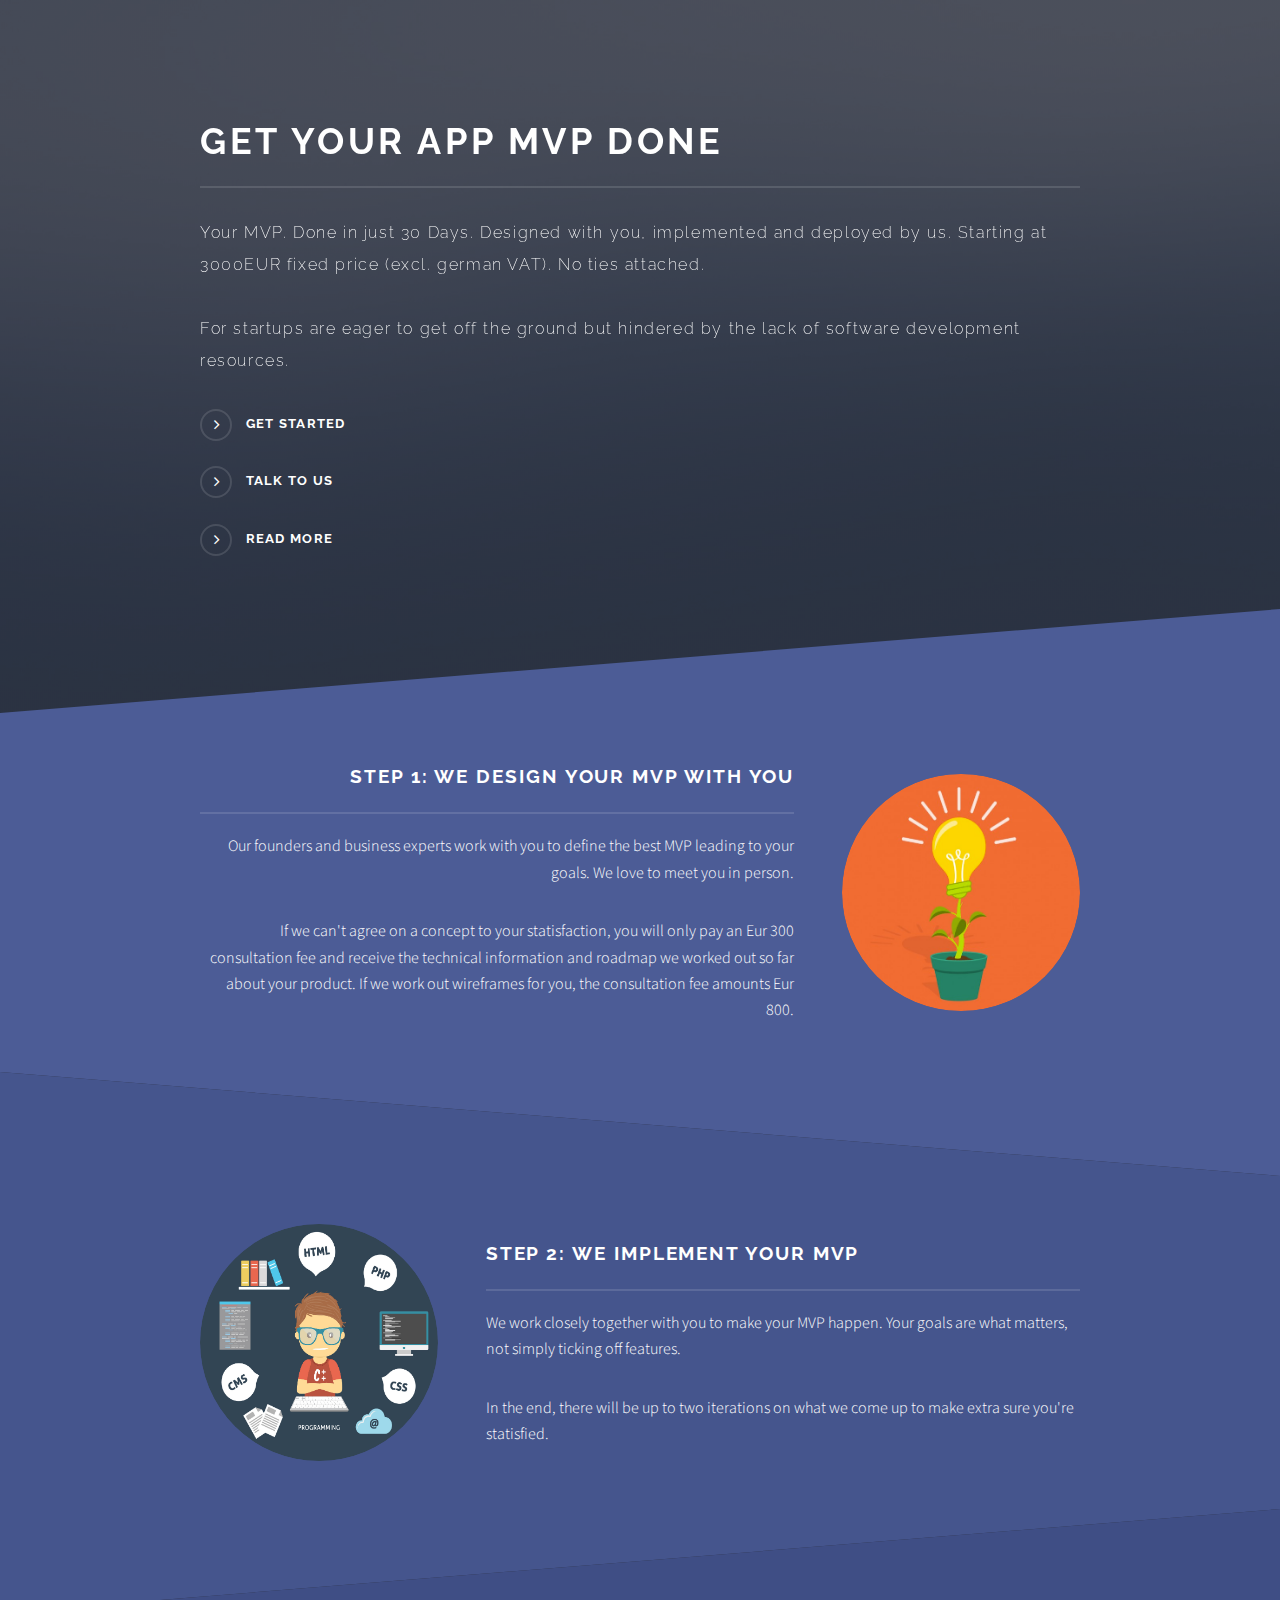
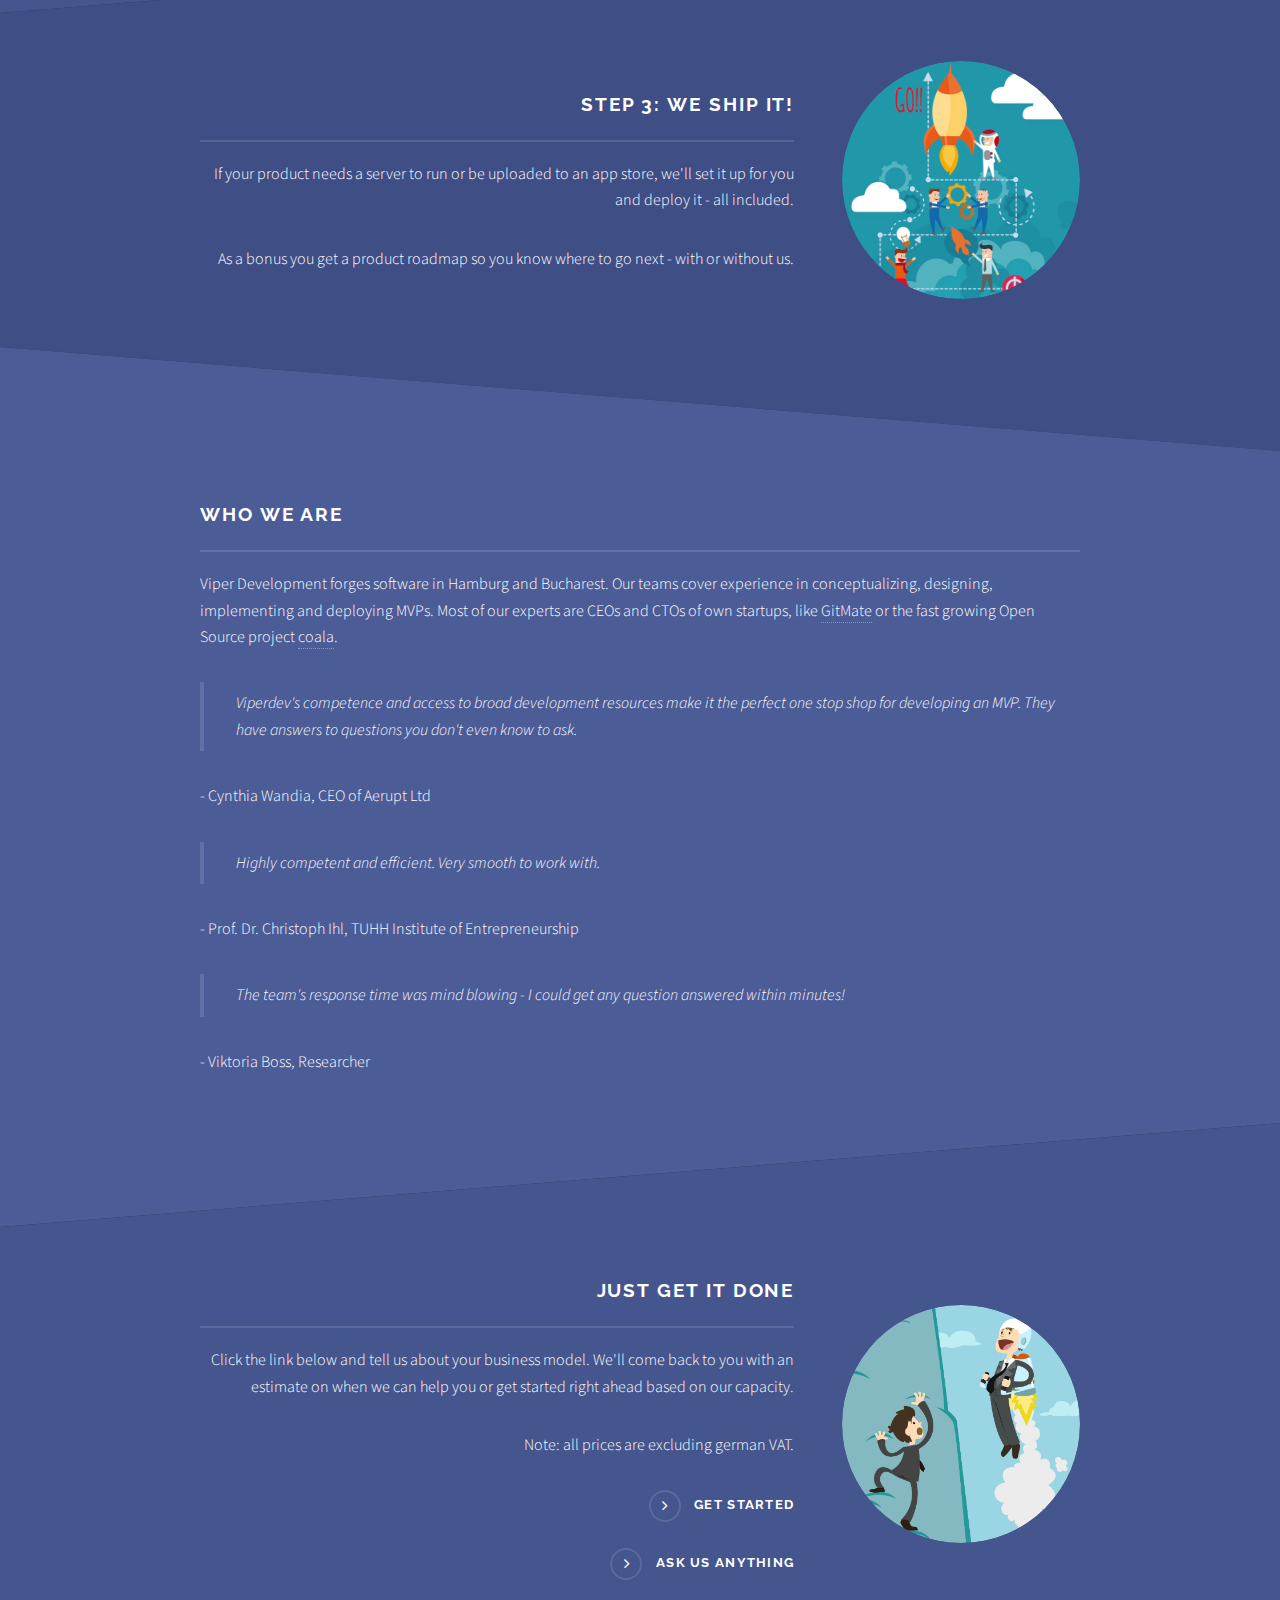
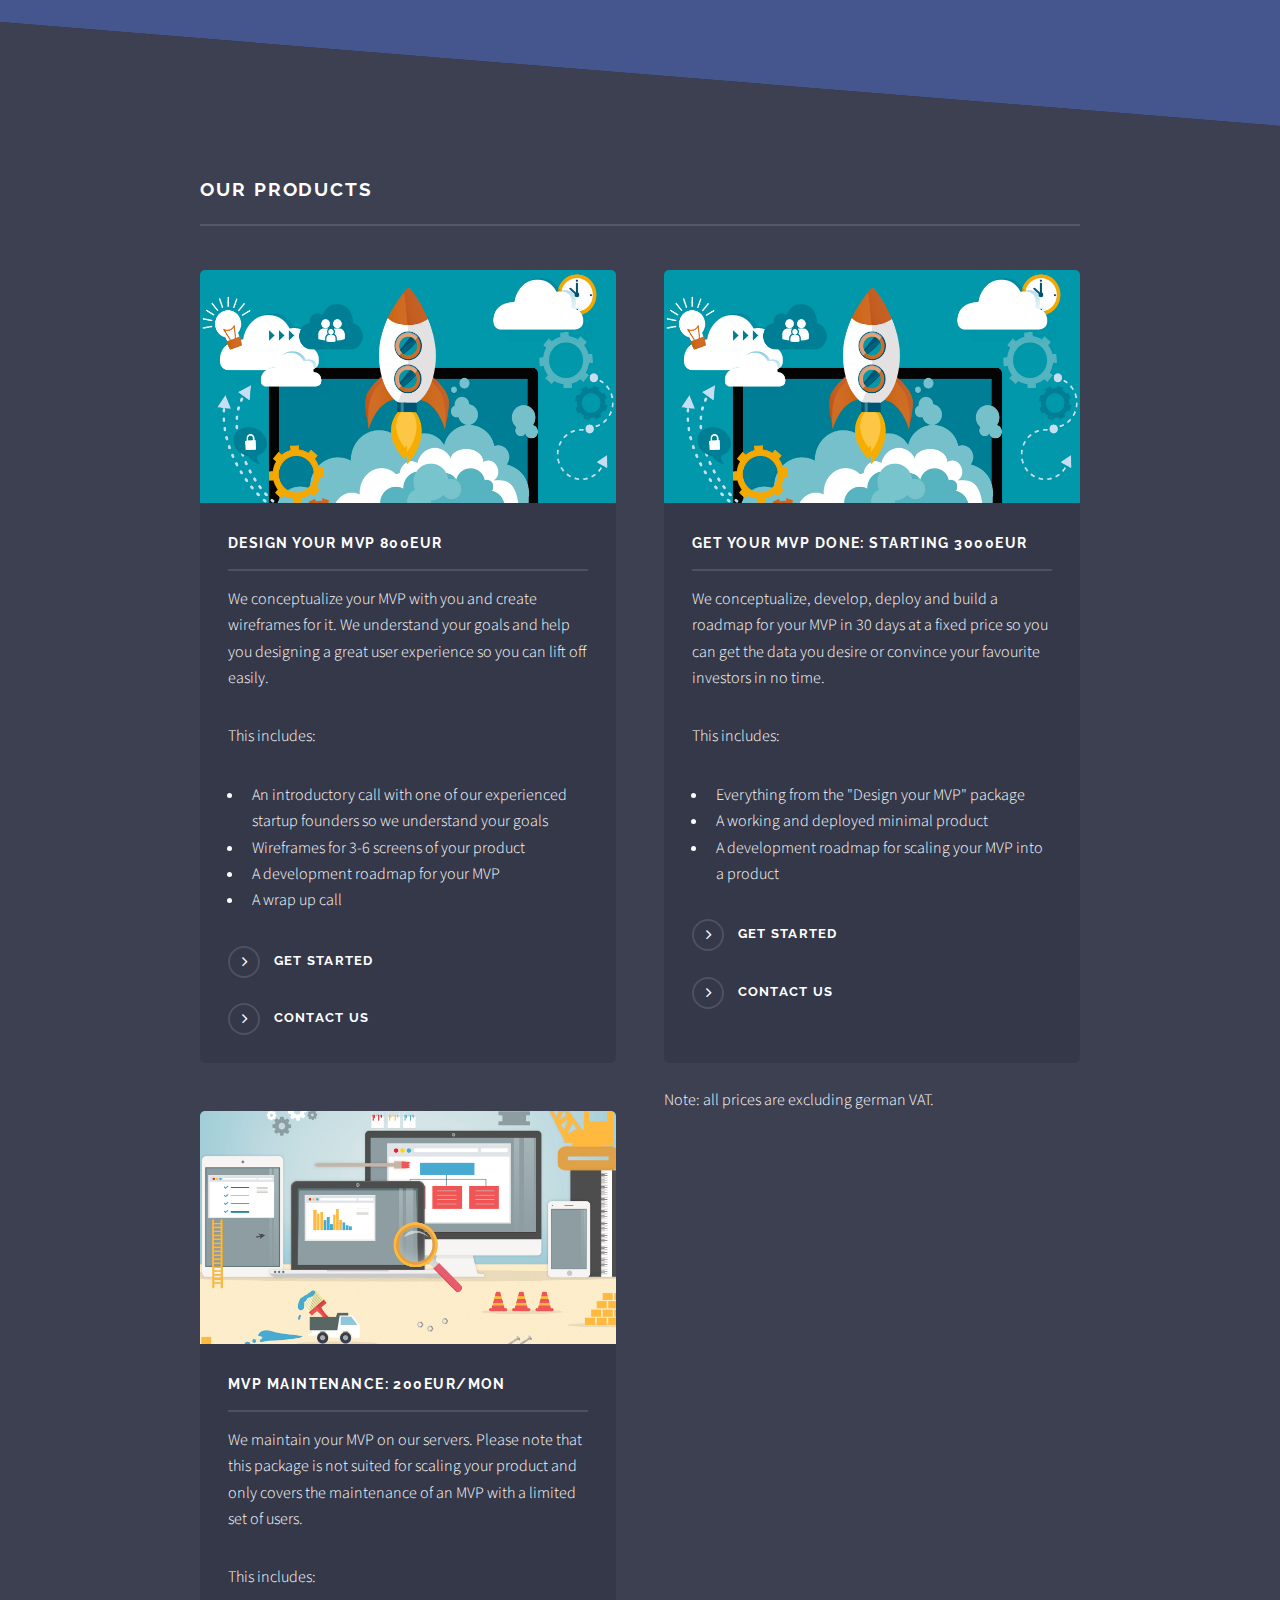
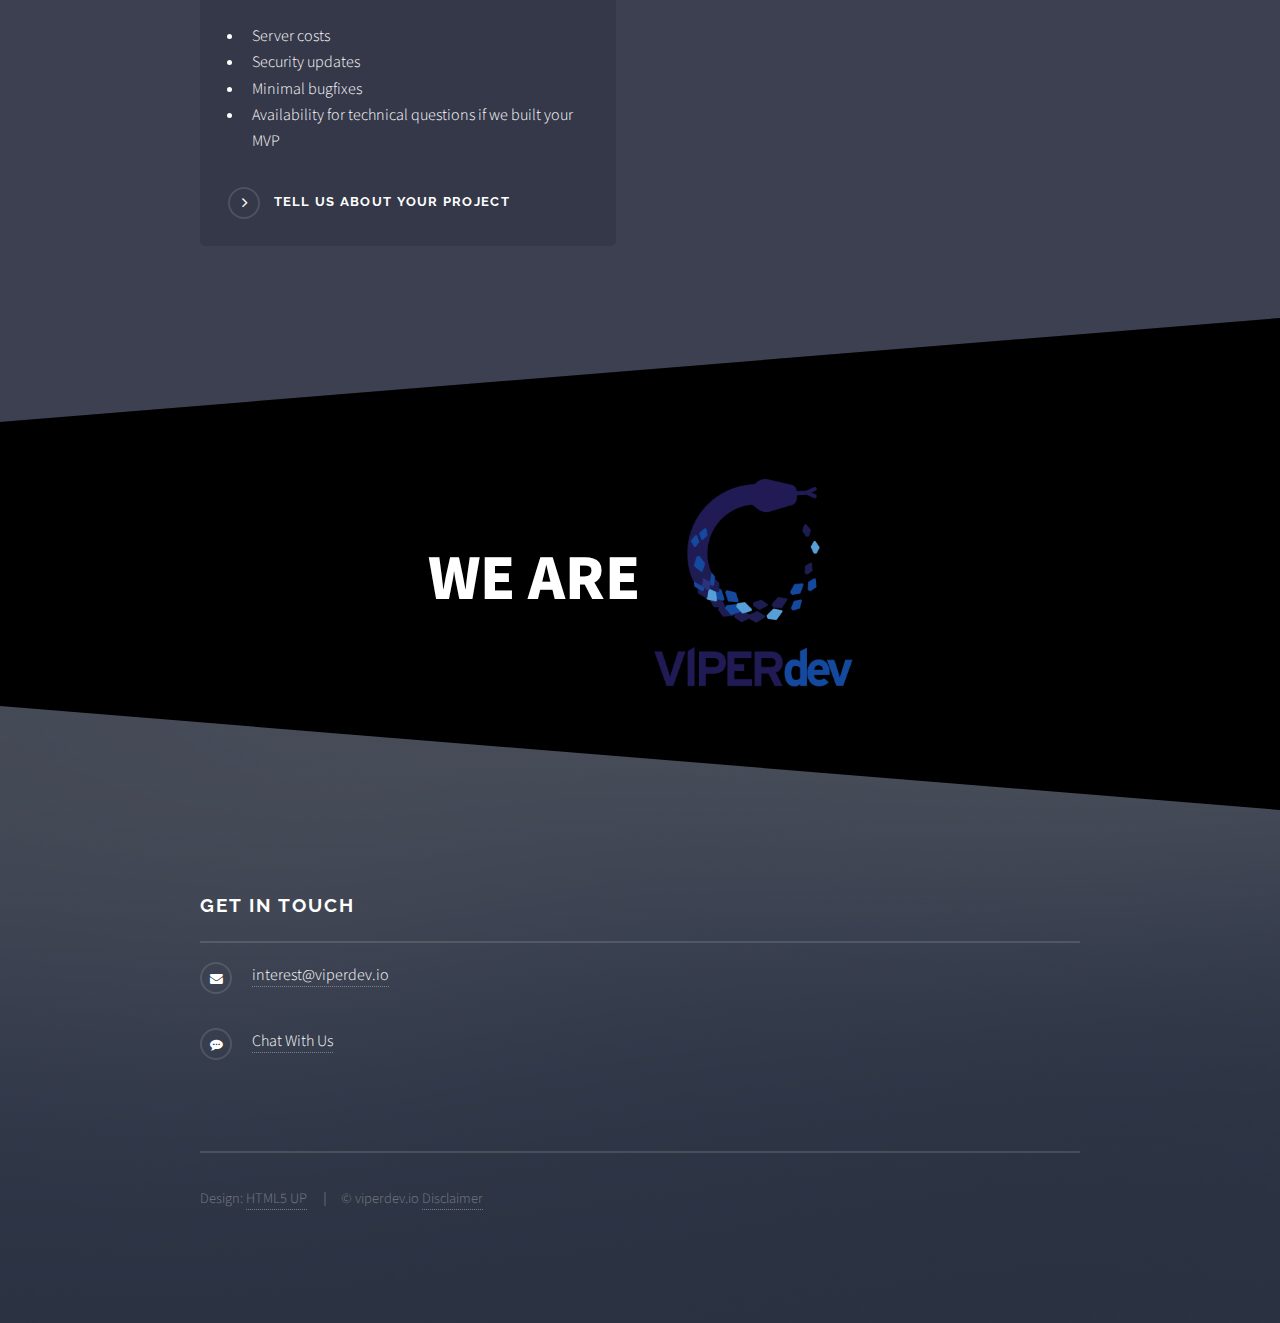
<file: index.html>
<!DOCTYPE HTML>
<!--
	Solid State by HTML5 UP
	html5up.net | @ajlkn
	Free for personal and commercial use under the CCA 3.0 license (html5up.net/license)
-->
<html>
	<head>
		<title>Get Your Software MVP Done</title>
		<meta charset="utf-8" />
		<meta name="viewport" content="width=device-width, initial-scale=1" />
		<!--[if lte IE 8]><script src="assets/js/ie/html5shiv.js"></script><![endif]-->
		<link rel="stylesheet" href="assets/css/main.css" />
		<link rel="shortcut icon" type="image/png" href="images/favicon.png">
		<!--[if lte IE 9]><link rel="stylesheet" href="assets/css/ie9.css" /><![endif]-->
		<!--[if lte IE 8]><link rel="stylesheet" href="assets/css/ie8.css" /><![endif]-->
	</head>
	<body>

		<!-- Page Wrapper -->
			<div id="page-wrapper">




				<!-- Banner -->
					<section id="banner">
						<div class="inner">
							<h2>Get Your App MVP Done</h2>
							<p>
								Your MVP.
								Done in just 30 Days.
								Designed with you, implemented and deployed by us.
								Starting at 3000EUR fixed price (excl. german VAT). No ties attached.
							</p>
							<p>
								For startups are eager to get off the ground but hindered
								by the lack of software development resources.
							</p>
							<a href="https://calendly.com/sils" class="special">Get Started</a>
							<a href="javascript:void(Tawk_API.toggle())" class="special">Talk to Us</a>
							<a href="#one" class="special scrollTo">Read More</a>
						</div>
					</section>

				<!-- Wrapper -->
					<section id="wrapper">

							<section id="one" class="wrapper spotlight style1">
								<div class="inner">
									<a href="#" class="image"><img src="images/pic01.jpg" alt="" /></a>
									<div class="content">
										<h2 class="major">Step 1: We Design Your MVP With You</h2>
										<p>
											Our founders and business experts work with you to define
											the best MVP leading to your goals. We love to meet you
											in person.
										</p>
										<p>
											If we can't agree on a concept to your statisfaction, you
											will only pay an Eur 300 consultation fee and receive the
											technical information and roadmap we worked out so far about
											your product.
											If we work out wireframes for you, the consultation fee
											amounts Eur 800.
										</p>
									</div>
								</div>
							</section>

							<section id="two" class="wrapper alt spotlight style2">
								<div class="inner">
									<a href="#" class="image"><img src="images/pic02.jpg" alt="" /></a>
									<div class="content">
										<h2 class="major">Step 2: We Implement Your MVP</h2>
										<p>
											We work closely together with you to make your MVP happen.
											Your goals are what matters, not simply ticking off features.
										</p>
										<p>
											In the end, there will be up to two iterations on what we
											come up to make extra sure you're statisfied.
										</p>
									</div>
								</div>
							</section>

							<section id="three" class="wrapper spotlight style3">
								<div class="inner">
									<a href="#" class="image"><img src="images/pic03.jpg" alt="" /></a>
									<div class="content">
										<h2 class="major">Step 3: We Ship It!</h2>
										<p>
											If your product needs a server to run or be uploaded to an
											app store, we'll set it up for you and deploy it - all
											included.
										</p>
										<p>
											As a bonus you get a product roadmap so you know where to
											go next - with or without us.
										</p>
									</div>
								</div>
							</section>

							<section id="four" class="wrapper alt spotlight style1">
								<div class="inner">
									<div class="content">
										<h2 class="major">Who We Are</h2>
										<p>
											Viper Development forges software in Hamburg and Bucharest.
											Our teams cover experience in conceptualizing, designing, implementing
											and deploying MVPs. Most of our experts are CEOs and CTOs
											of own startups, like <a href="https://app.gitmate.io/">GitMate</a>
											or the fast growing Open Source project <a href="https://coala.io/">coala</a>.
										</p>

										<blockquote>
											Viperdev's competence and access to broad development
											resources make it the perfect one stop shop for
											developing an MVP. They have answers to questions you
											don't even know to ask.
										</blockquote>
										<p>- Cynthia Wandia, CEO of Aerupt Ltd</p>

										<blockquote>
											Highly competent and efficient. Very smooth to work with.
										</blockquote>
										<p>- Prof. Dr. Christoph Ihl, TUHH Institute of Entrepreneurship</p>

										<blockquote>
											The team's response time was mind blowing - I could get any question answered within minutes!
										</blockquote>
										<p>- Viktoria Boss, Researcher</p>
									</div>
								</div>
							</section>

							<section id="five" class="wrapper spotlight style2">
								<div class="inner">
									<a href="#" class="image"><img src="images/business_1.jpg" alt="" /></a>
									<div class="content">
										<h2 class="major">Just Get it Done</h2>
										<p>
											Click the link below and tell us about your business model.
											We'll come back to you with an estimate on when we can help
											you or get started right ahead based on our capacity.
										</p>
										<p>
											Note: all prices are excluding german VAT.
										</p>
										<a href="https://calendly.com/sils" class="special">Get Started</a>
										<a href="javascript:void(Tawk_API.toggle())" class="special">Ask Us Anything</a>
									</div>
								</div>
							</section>

							<section id="six" class="wrapper alt style3">
								<div class="inner">
									<h2 class="major">Our Products</h2>
									<section class="features">
										<article>
											<a href="https://calendly.com/sils" class="image"><img src="images/pic05.jpg" alt="" /></a>
											<h3 class="major">Design Your MVP 800Eur</h3>
											<p>
												We conceptualize your MVP with you and create wireframes for it.
												We understand your goals and help you designing a great user experience
												so you can lift off easily.
											</p>
											<p>
												This includes:
												<ul>
													<li>An introductory call with one of our experienced startup founders so we understand your goals</li>
													<li>Wireframes for 3-6 screens of your product</li>
													<li>A development roadmap for your MVP</li>
													<li>A wrap up call</li>
												</ul>
											</p>
											<a href="https://calendly.com/sils" class="special">Get Started</a>
											<a href="mailto:interest@viperdev.io" class="special">Contact Us</a>
										</article>
										<article>
											<a href="https://calendly.com/sils" class="image"><img src="images/pic05.jpg" alt="" /></a>
											<h3 class="major">Get Your MVP Done: Starting 3000Eur</h3>
											<p>
												We conceptualize, develop, deploy and build a roadmap for
												your MVP in 30 days at a fixed price so you can get the data
												you desire or convince your favourite investors in no time.
											</p>
											<p>
												This includes:
												<ul>
													<li>Everything from the "Design your MVP" package</li>
													<li>A working and deployed minimal product</li>
													<li>A development roadmap for scaling your MVP into a product</li>
												</ul>
											</p>
											<a href="https://calendly.com/sils" class="special">Get Started</a>
											<a href="mailto:interest@viperdev.io" class="special">Contact Us</a>
										</article>
										<article>
											<a href="#" class="image"><img src="images/pic06.jpg" alt="" /></a>
											<h3 class="major">MVP Maintenance: 200Eur/Mon</h3>
											<p>
												We maintain your MVP on our servers. Please note that this
												package is not suited for scaling your product and
												only covers the maintenance of an MVP with a limited
												set of users.
											</p>
											<p>
												This includes:
												<ul>
													<li>Server costs</li>
													<li>Security updates</li>
													<li>Minimal bugfixes</li>
													<li>Availability for technical questions if we built your MVP</li>
												</ul>
											</p>
											<a href="mailto:interest@viperdev.io" class="special">Tell Us About Your Project</a>
										</article>
										<p>
											Note: all prices are excluding german VAT.
										</p>
									</section>
								</div>
							</section>


							<section id="seven" class="wrapper spotlight style7">
								<div class="inner">
									<div class="logo-div">
											<div class="text">WE ARE</div>
											<div class="mimage">
												<img class="logo-img" src="./images/logo.png">
											</div>
									</div>
								</div>
							</section>

					</section>



				<!-- Footer -->
					<section id="footer">
						<div class="inner">
							<h2 class="major">Get in touch</h2>
							<ul class="contact">
								<li class="fa-envelope"><a href="mailto:interest@viperdev.io">interest@viperdev.io</a></li>
								<li class="fa-commenting"><a href="javascript:void(Tawk_API.toggle())">Chat With Us</a></li>
							</ul>
							<ul class="copyright">
								<li>Design: <a href="http://html5up.net">HTML5 UP</a></li>
								<li>&copy; viperdev.io <a href="/disclaimer.html"> Disclaimer</a></li>
							</ul>

							<!-- Dropdown to manually select Languages -->
							<ul>
							<li class="dropdown-local"><div id="selectLanguageDropdown" class="localizationTool"></div></li>
							</ul>
						</div>
					</section>

			</div>

		<!-- Scripts -->
			<script src="assets/js/skel.min.js"></script>
			<script src="https://code.jquery.com/jquery-3.1.1.min.js"
  		integrity="sha256-hVVnYaiADRTO2PzUGmuLJr8BLUSjGIZsDYGmIJLv2b8="
  		crossorigin="anonymous"></script>
			<script type="text/javascript" src="assets/js/local.js"></script>
			<link rel="stylesheet" type="text/css" href="assets/css/local.css">
			<script type="text/javascript" src="assets/js/custom.js"></script>
			<script src="assets/js/jquery.scrollex.min.js"></script>
			<script src="assets/js/util.js"></script>
			<!--[if lte IE 8]><script src="assets/js/ie/respond.min.js"></script><![endif]-->
			<script src="assets/js/main.js"></script>
			<script type="text/javascript">
_linkedin_data_partner_id = "86956";
</script><script type="text/javascript">
(function(){var s = document.getElementsByTagName("script")[0];
var b = document.createElement("script");
b.type = "text/javascript";b.async = true;
b.src = "https://snap.licdn.com/li.lms-analytics/insight.min.js";
s.parentNode.insertBefore(b, s);})();
</script>
<script type="text/javascript">
    window.smartlook||(function(d) {
    var o=smartlook=function(){ o.api.push(arguments)},h=d.getElementsByTagName('head')[0];
    var c=d.createElement('script');o.api=new Array();c.async=true;c.type='text/javascript';
    c.charset='utf-8';c.src='https://rec.smartlook.com/recorder.js';h.appendChild(c);
    })(document);
    smartlook('init', '471140b6cda2ea5845fec60352a6af55dc5a91ee');
</script>
<noscript>
<img height="1" width="1" style="display:none;" alt="" src="https://dc.ads.linkedin.com/collect/?pid=86956&fmt=gif" />
</noscript>

	</body>
</html>
</file>
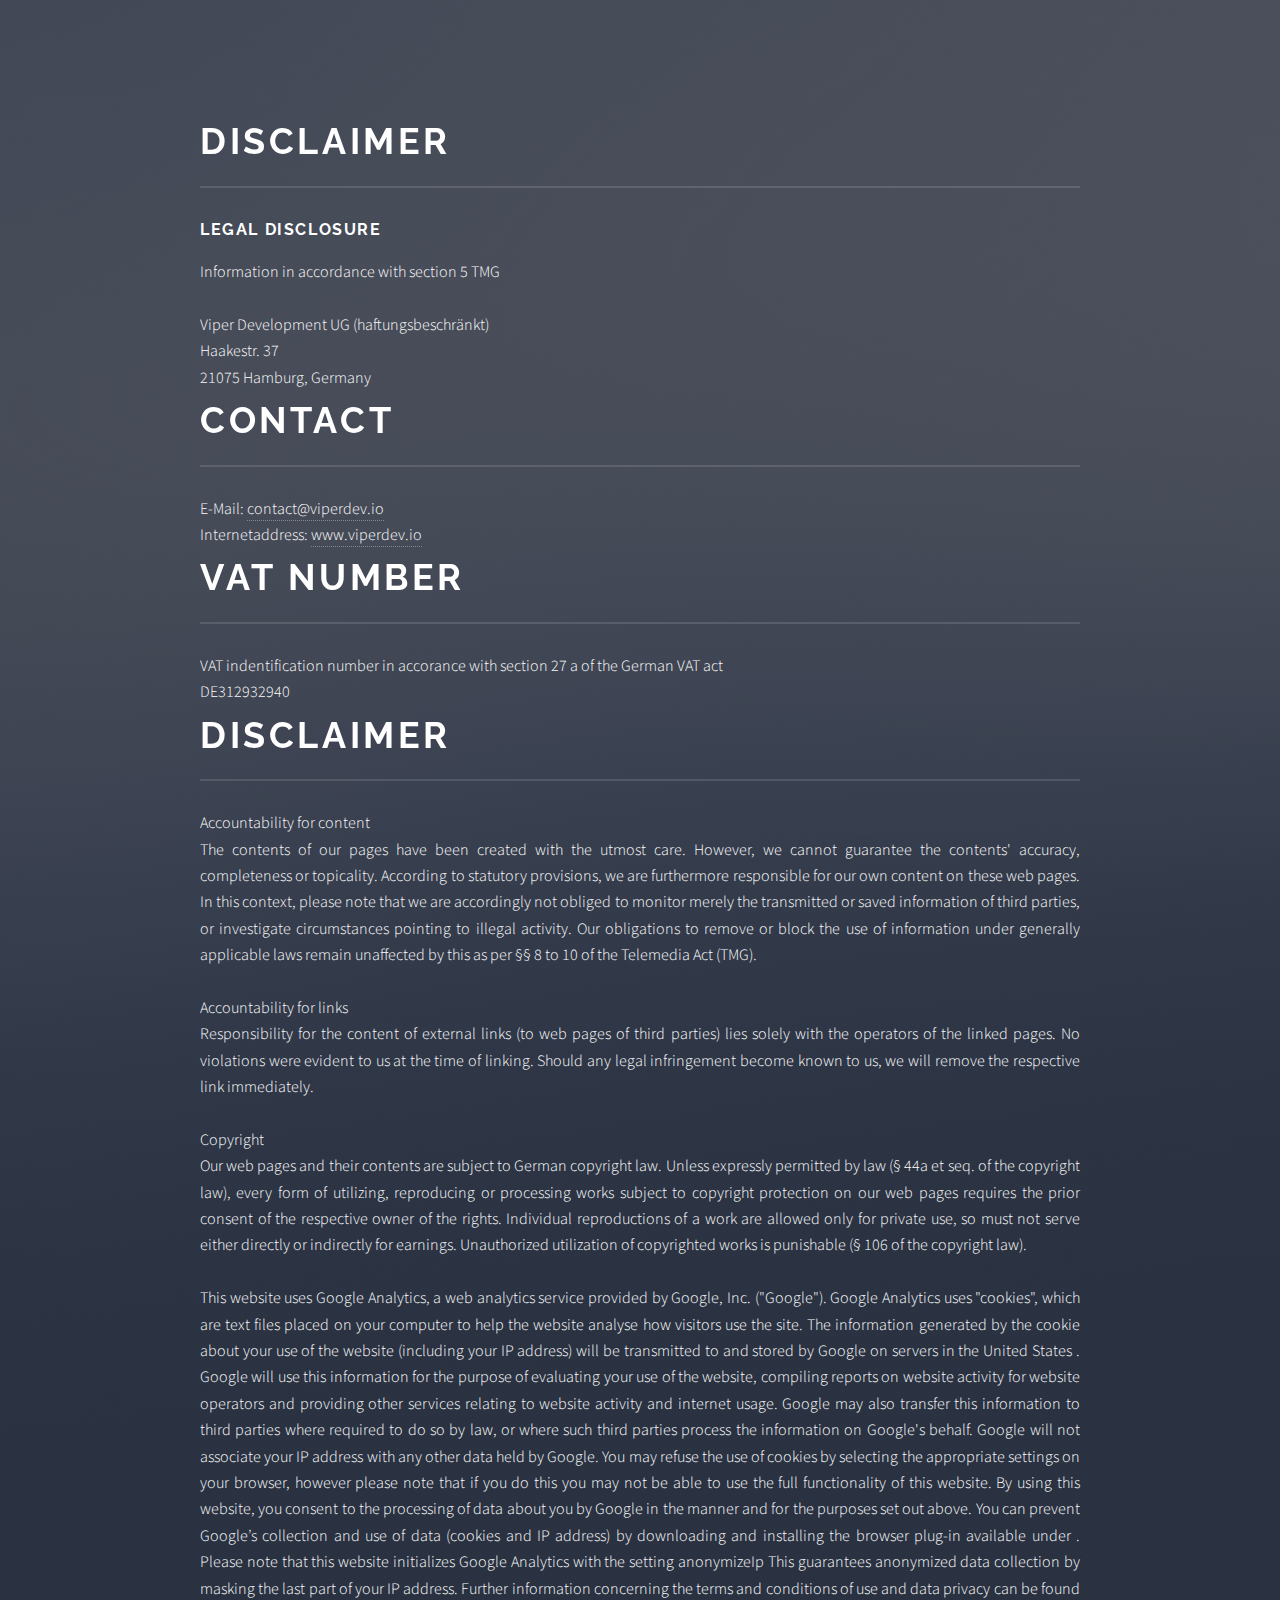
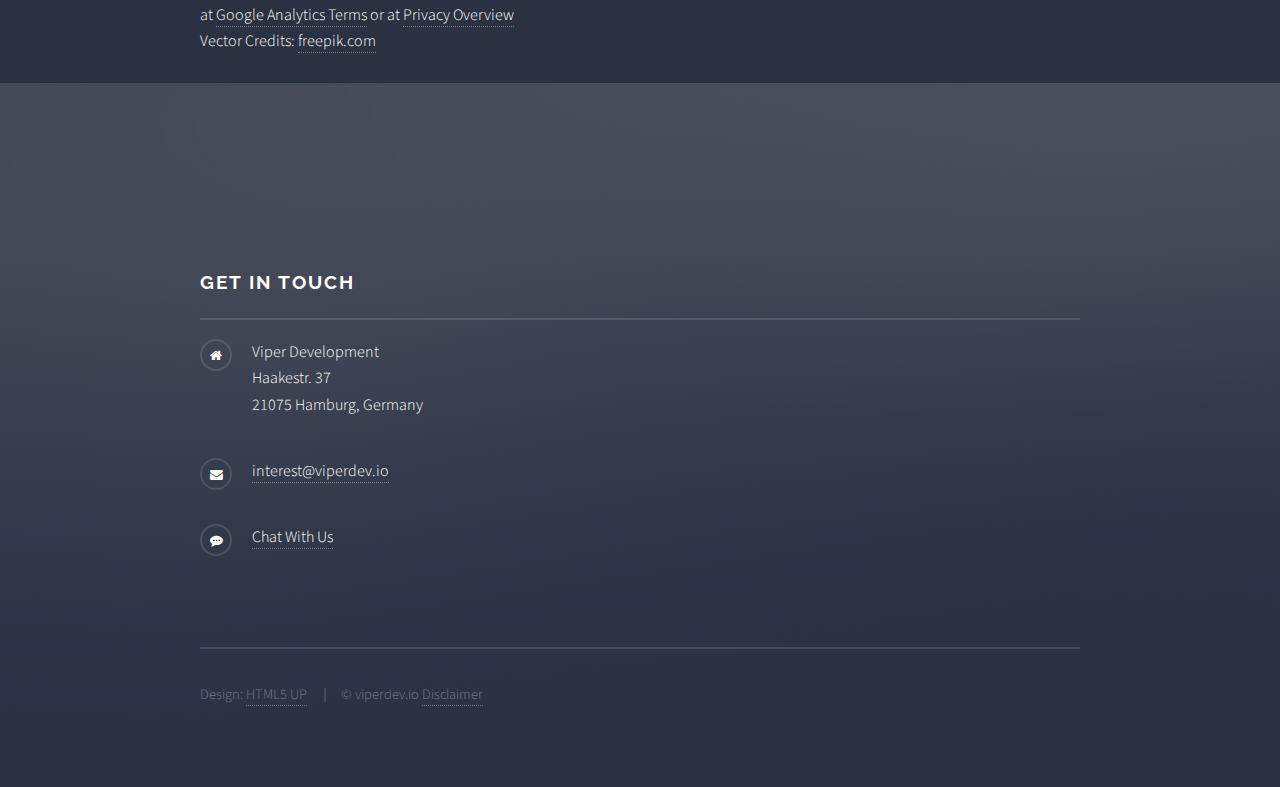
<file: disclaimer.html>
<!DOCTYPE HTML>
<!--
	Solid State by HTML5 UP
	html5up.net | @ajlkn
	Free for personal and commercial use under the CCA 3.0 license (html5up.net/license)
-->
<html>
	<head>
		<title>Get Your Software MVP Done</title>
		<meta charset="utf-8" />
		<meta name="viewport" content="width=device-width, initial-scale=1" />
		<!--[if lte IE 8]><script src="assets/js/ie/html5shiv.js"></script><![endif]-->
		<link rel="stylesheet" href="assets/css/main.css" />
		<link rel="shortcut icon" type="image/png" href="images/favicon.png">
		<!--[if lte IE 9]><link rel="stylesheet" href="assets/css/ie9.css" /><![endif]-->
		<!--[if lte IE 8]><link rel="stylesheet" href="assets/css/ie8.css" /><![endif]-->
	</head>
	<body>

		<!-- Page Wrapper -->
			<div id="page-wrapper">

				<!-- Banner -->
					<section id="banner">
						<div class="inner">
							<h2>DISCLAIMER</h2>

						<h1>Legal Disclosure</h1>

						Information in accordance with section 5 TMG<br/><br/>

						Viper Development UG (haftungsbeschränkt)<br />
						Haakestr. 37<br />
						21075 Hamburg, Germany<br />

						<h2>Contact</h2>
						E-Mail: <a href="mailto:contact@viperdev.io">contact@viperdev.io</a><br/>
						Internetaddress: <a href="http://www.viperdev.io" target="_blank">www.viperdev.io</a><br/>

						<h2>VAT number</h2>

						VAT indentification number in accorance with section 27 a of the German VAT act<br/>
						DE312932940<br/>

						<div style="text-align: justify;">
						<h2>Disclaimer</h2>

						Accountability for content<br/>
						The contents of our pages have been created with the utmost care. However, we cannot guarantee the contents' accuracy, completeness or topicality. According to statutory provisions, we are furthermore responsible for our own content on these web pages. In this context, please note that we are accordingly not obliged to monitor merely the transmitted or saved information of third parties, or investigate circumstances pointing to illegal activity. Our obligations to remove or block the use of information under generally applicable laws remain unaffected by this as per §§ 8 to 10 of the Telemedia Act (TMG).<br/><br/>

						Accountability for links<br/>
						Responsibility for the content of external links (to web pages of third parties) lies solely with the operators of the linked pages. No violations were evident to us at the time of linking. Should any legal infringement become known to us, we will remove the respective link immediately.<br/><br/>
						Copyright<br/>
						Our web pages and their contents are subject to German copyright law. Unless expressly permitted by law (§ 44a et seq. of the copyright law), every form of utilizing, reproducing or processing works subject to copyright protection on our web pages requires the prior consent of the respective owner of the rights. Individual reproductions of a work are allowed only for private use, so must not serve either directly or indirectly for earnings. Unauthorized utilization of copyrighted works is punishable (§ 106 of the copyright law).<br/><br/>

						This website uses Google Analytics, a web analytics service provided by Google, Inc. ("Google"). Google Analytics uses "cookies", which are text files placed on your computer to help the website analyse how visitors use the site. The information generated by the cookie about your use of the website (including your IP address) will be transmitted to and stored by Google on servers in the United States . Google will use this information for the purpose of evaluating your use of the website, compiling reports on website activity for website operators and providing other services relating to website activity and internet usage. Google may also transfer this information to third parties where required to do so by law, or where such third parties process the information on Google's behalf. Google will not associate your IP address with any other data held by Google. You may refuse the use of cookies by selecting the appropriate settings on your browser, however please note that if you do this you may not be able to use the full functionality of this website. By using this website, you consent to the processing of data about you by Google in the manner and for the purposes set out above.

						You can prevent Google’s collection and use of data (cookies and IP address) by downloading and installing the browser plug-in available under <https://tools.google.com/dlpage/gaoptout?hl=en>.

						Please note that this website initializes Google Analytics with the setting

						anonymizeIp
						This guarantees anonymized data collection by masking the last part of your IP address.
						Further information concerning the terms and conditions of use and data privacy can be found at <a href="http://www.google.com/analytics/terms/gb.html">Google Analytics Terms</a> or at <a href="http://www.google.com/intl/en_uk/analytics/privacyoverview.html">Privacy Overview</a>
						<br>
						Vector Credits: <a href="http://www.freepik.com">freepik.com</a>

						</div>
					</section>


				<!-- Footer -->
					<section id="footer">
						<div class="inner">
							<h2 class="major">Get in touch</h2>
							<ul class="contact">
								<li class="fa-home">
									Viper Development<br />
									Haakestr. 37<br />
									21075 Hamburg, Germany
								</li>
								<li class="fa-envelope"><a href="mailto:interest@viperdev.io">interest@viperdev.io</a></li>
								<li class="fa-commenting"><a href="javascript:void(Tawk_API.toggle())">Chat With Us</a></li>
							</ul>
							<ul class="copyright">
								<li>Design: <a href="http://html5up.net">HTML5 UP</a></li>
								<li>&copy; viperdev.io <a href="/disclaimer.html"> Disclaimer</a></li>
							</ul>
						</div>
					</section>

			</div>

		<!-- Scripts -->
			<script src="assets/js/skel.min.js"></script>
			<script src="assets/js/jquery.min.js"></script>
			<script src="assets/js/jquery.scrollex.min.js"></script>
			<script src="assets/js/util.js"></script>
			<!--[if lte IE 8]><script src="assets/js/ie/respond.min.js"></script><![endif]-->
			<script src="assets/js/main.js"></script>

	</body>
</html>
</file>
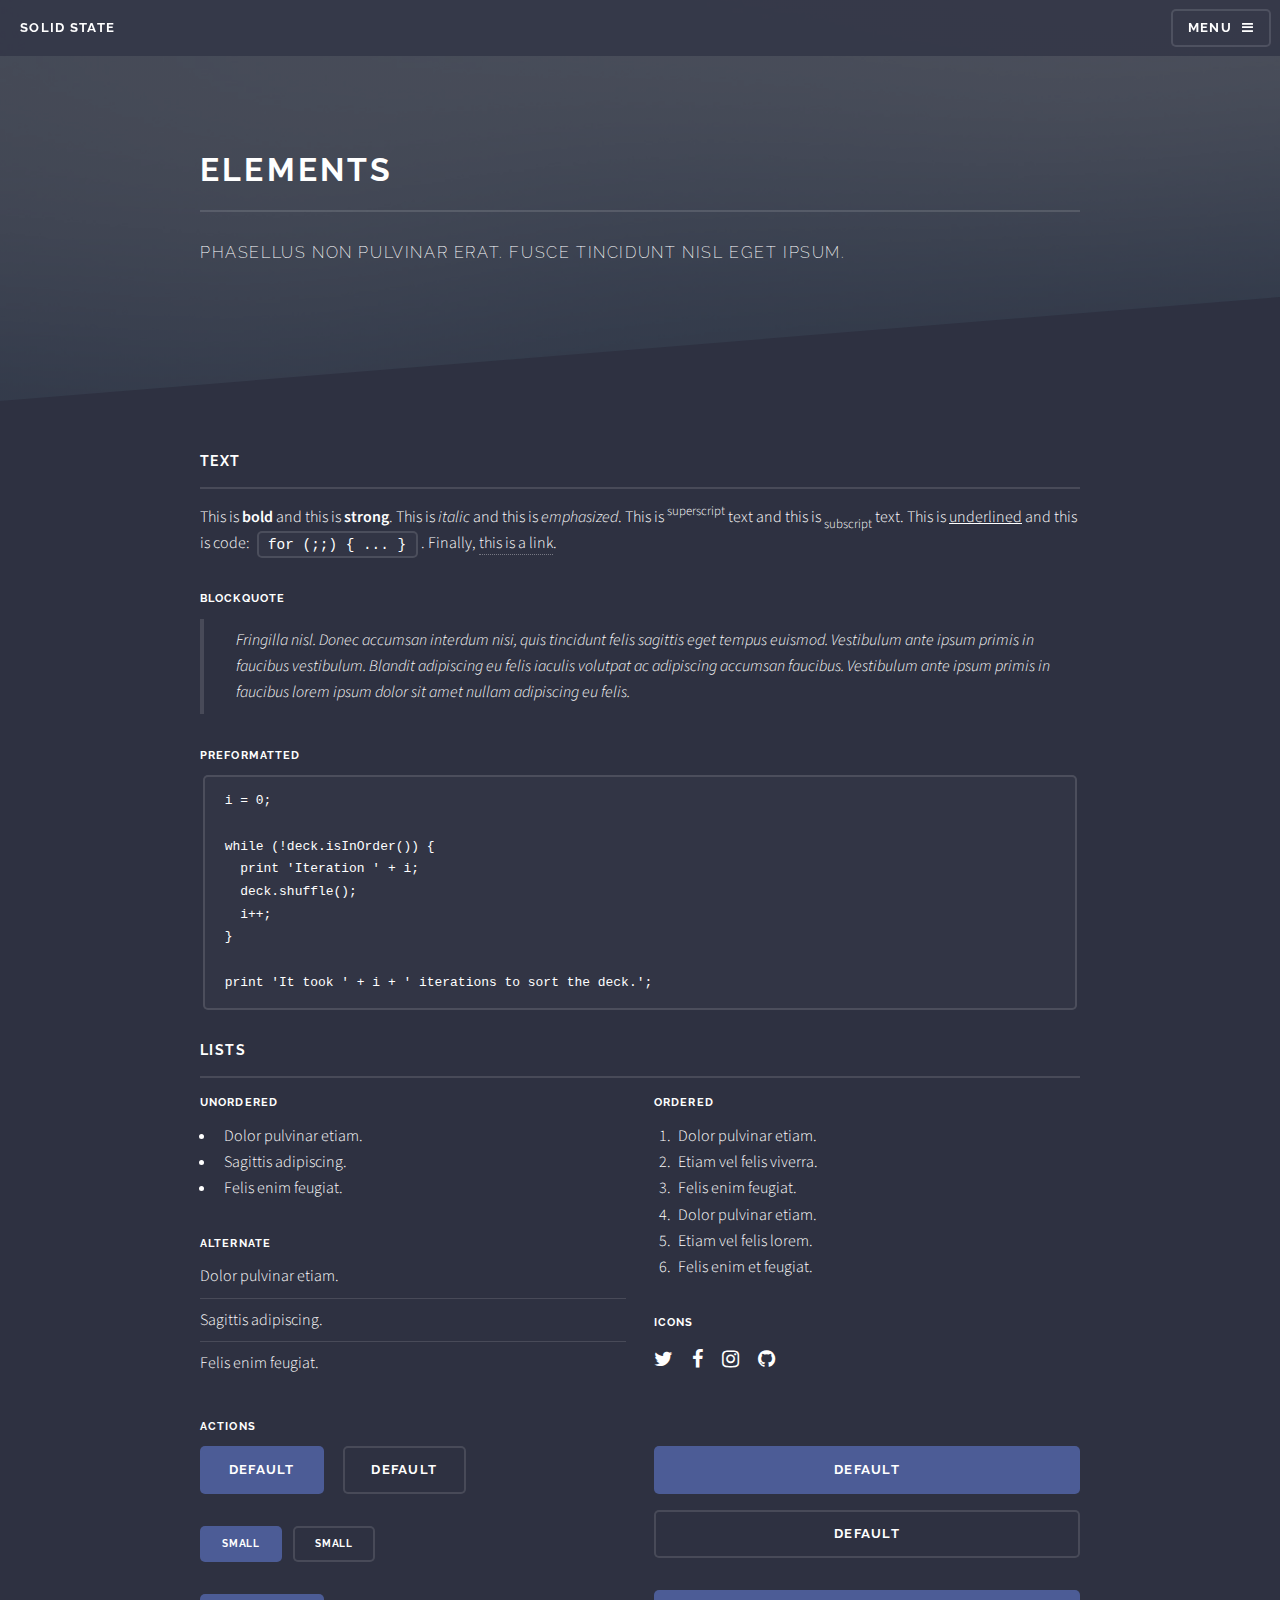
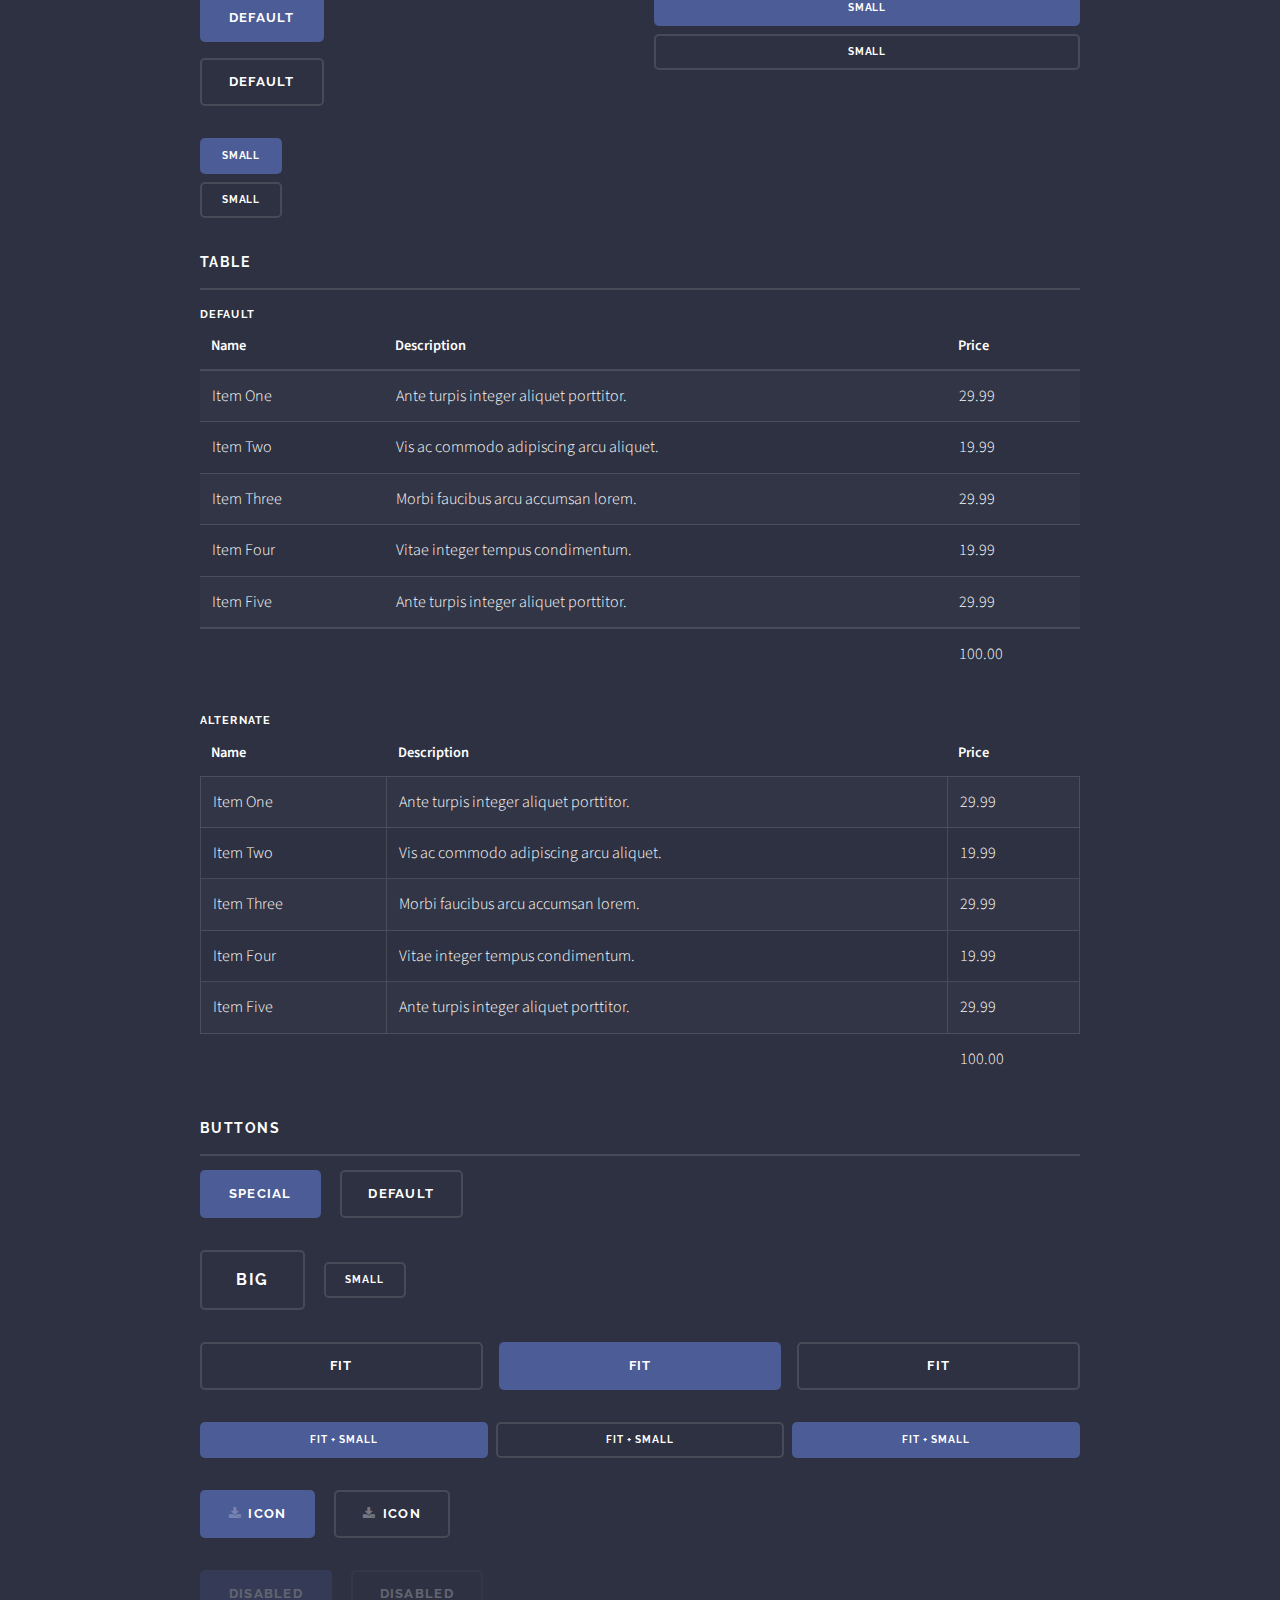
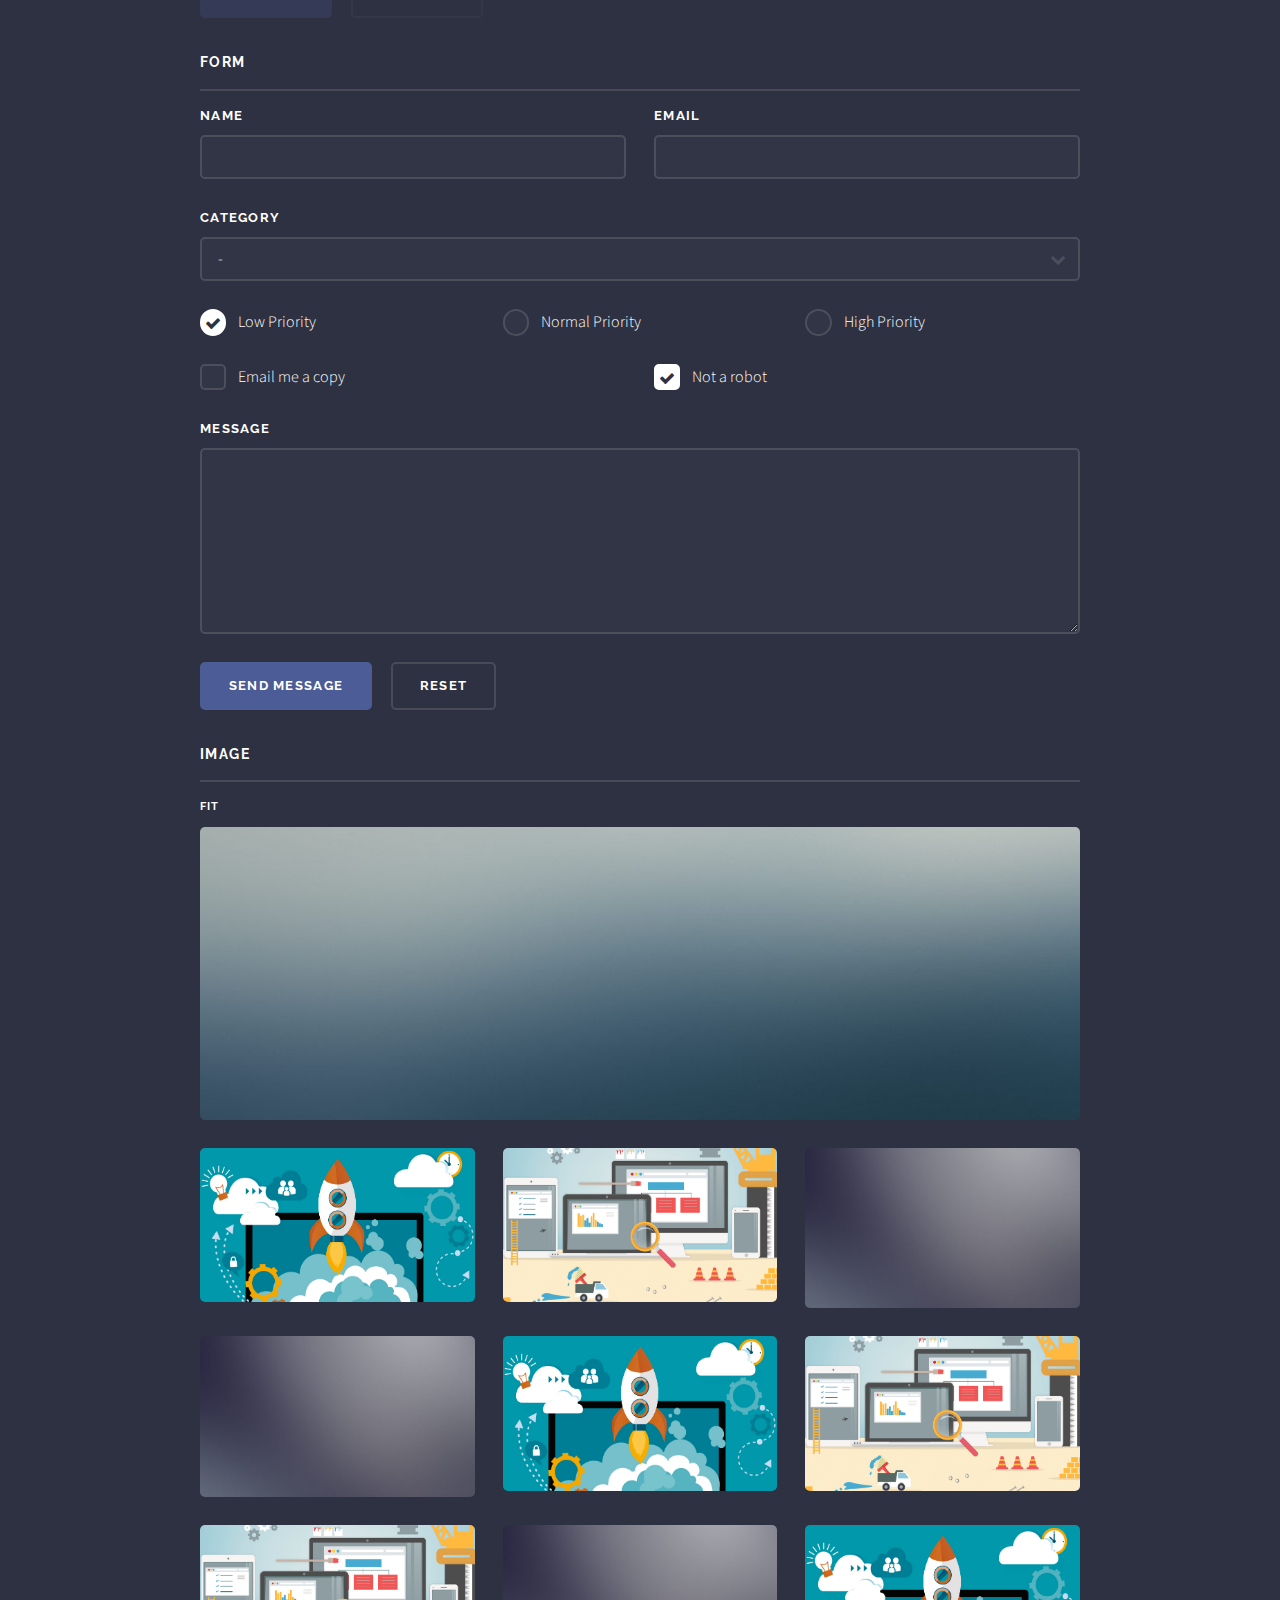
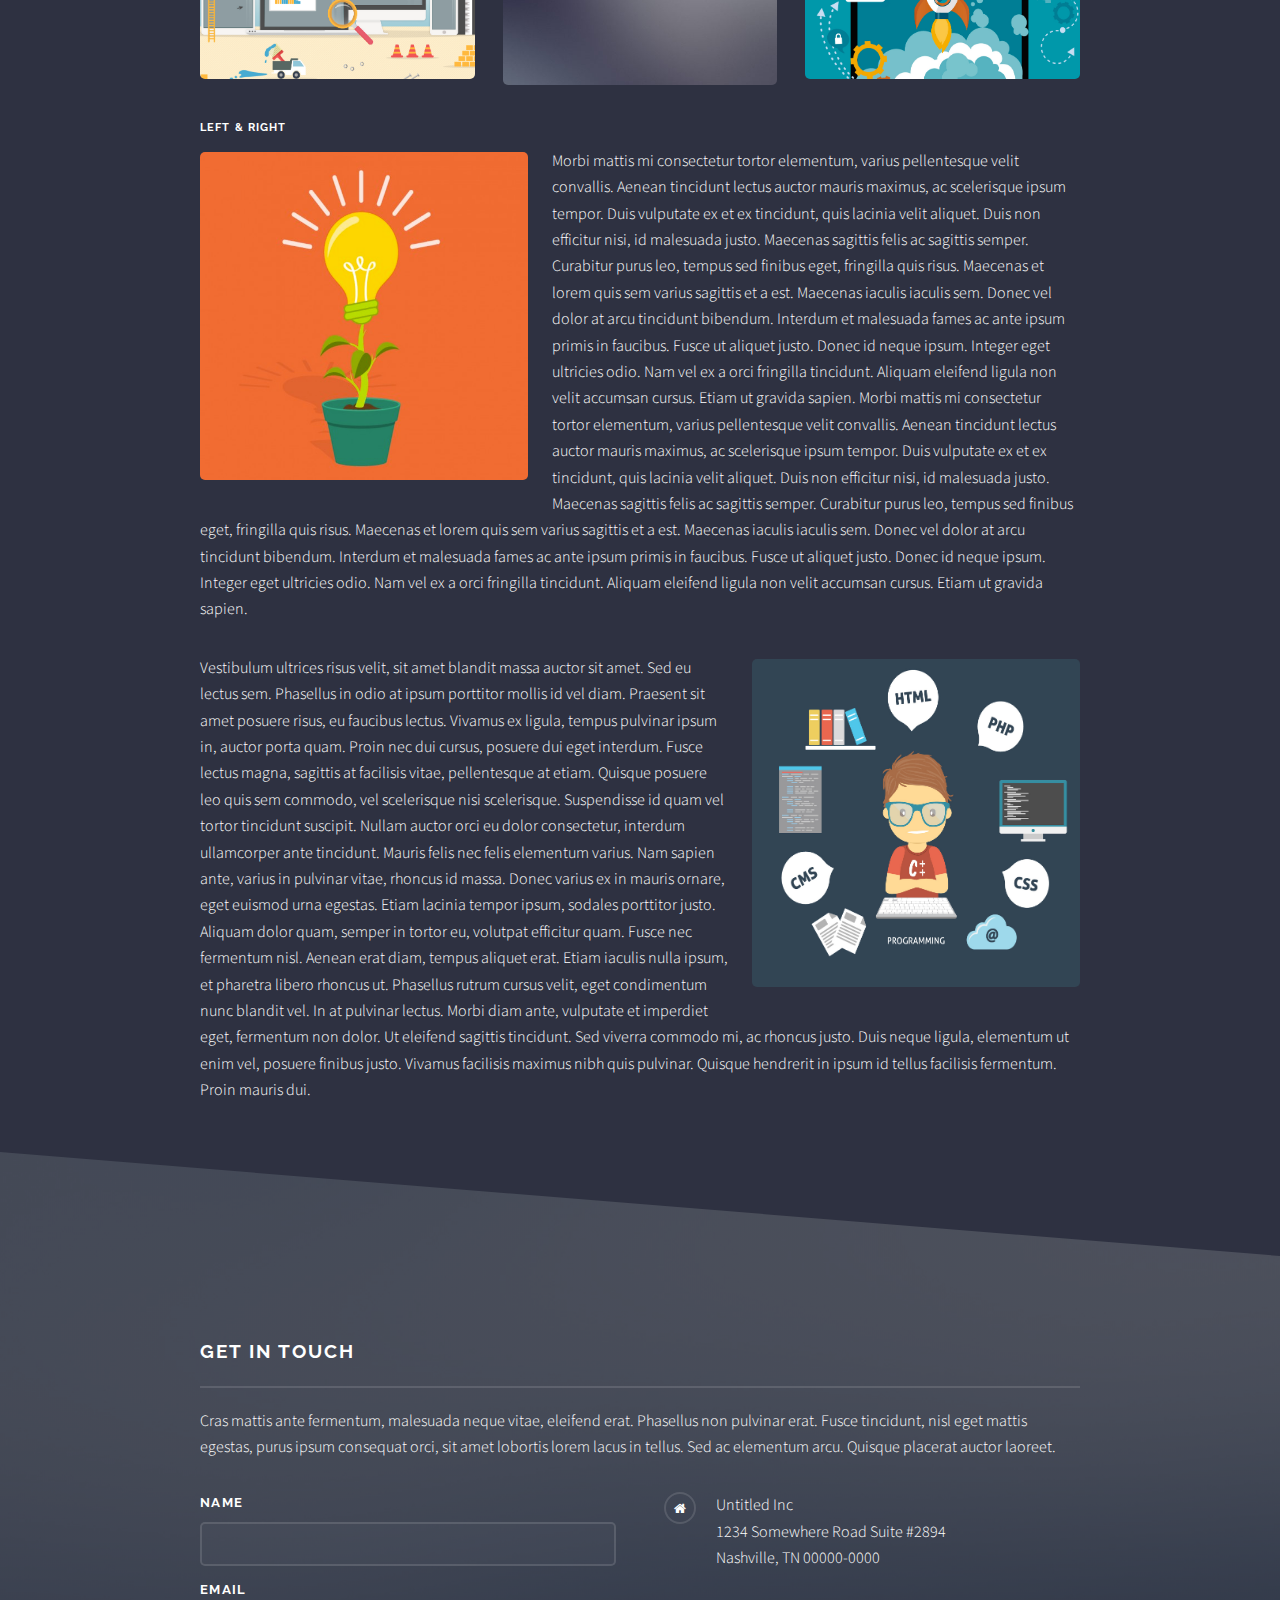
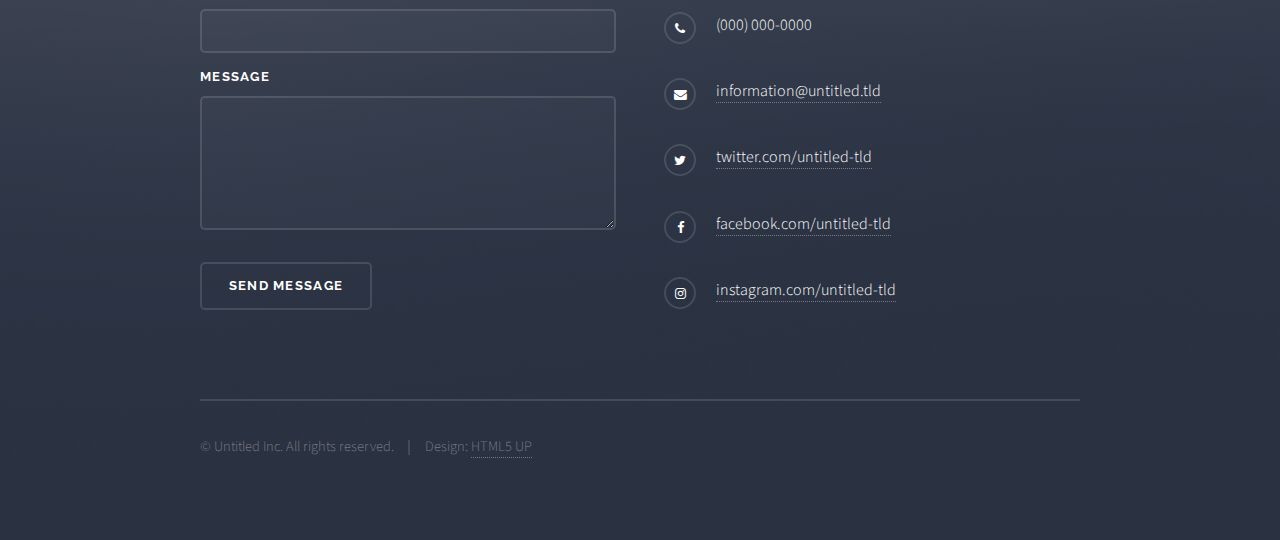
<file: elements.html>
<!DOCTYPE HTML>
<!--
	Solid State by HTML5 UP
	html5up.net | @ajlkn
	Free for personal and commercial use under the CCA 3.0 license (html5up.net/license)
-->
<html>
	<head>
		<title>Elements - Solid State by HTML5 UP</title>
		<meta charset="utf-8" />
		<meta name="viewport" content="width=device-width, initial-scale=1" />
		<!--[if lte IE 8]><script src="assets/js/ie/html5shiv.js"></script><![endif]-->
		<link rel="stylesheet" href="assets/css/main.css" />
		<!--[if lte IE 9]><link rel="stylesheet" href="assets/css/ie9.css" /><![endif]-->
		<!--[if lte IE 8]><link rel="stylesheet" href="assets/css/ie8.css" /><![endif]-->
	</head>
	<body>

		<!-- Page Wrapper -->
			<div id="page-wrapper">

				<!-- Header -->
					<header id="header">
						<h1><a href="index.html">Solid State</a></h1>
						<nav>
							<a href="#menu">Menu</a>
						</nav>
					</header>

				<!-- Menu -->
					<nav id="menu">
						<div class="inner">
							<h2>Menu</h2>
							<ul class="links">
								<li><a href="index.html">Home</a></li>
								<li><a href="generic.html">Generic</a></li>
								<li><a href="elements.html">Elements</a></li>
								<li><a href="#">Log In</a></li>
								<li><a href="#">Sign Up</a></li>
							</ul>
							<a href="#" class="close">Close</a>
						</div>
					</nav>

				<!-- Wrapper -->
					<section id="wrapper">
						<header>
							<div class="inner">
								<h2>Elements</h2>
								<p>Phasellus non pulvinar erat. Fusce tincidunt nisl eget ipsum.</p>
							</div>
						</header>

						<!-- Content -->
							<div class="wrapper">
								<div class="inner">

									<section>
										<h3 class="major">Text</h3>
										<p>This is <b>bold</b> and this is <strong>strong</strong>. This is <i>italic</i> and this is <em>emphasized</em>.
										This is <sup>superscript</sup> text and this is <sub>subscript</sub> text.
										This is <u>underlined</u> and this is code: <code>for (;;) { ... }</code>. Finally, <a href="#">this is a link</a>.</p>
										<h4>Blockquote</h4>
										<blockquote>Fringilla nisl. Donec accumsan interdum nisi, quis tincidunt felis sagittis eget tempus euismod. Vestibulum ante ipsum primis in faucibus vestibulum. Blandit adipiscing eu felis iaculis volutpat ac adipiscing accumsan faucibus. Vestibulum ante ipsum primis in faucibus lorem ipsum dolor sit amet nullam adipiscing eu felis.</blockquote>
										<h4>Preformatted</h4>
										<pre><code>i = 0;

while (!deck.isInOrder()) {
  print 'Iteration ' + i;
  deck.shuffle();
  i++;
}

print 'It took ' + i + ' iterations to sort the deck.';</code></pre>
									</section>

									<section>
										<h3 class="major">Lists</h3>
										<div class="row">
											<div class="6u 12u$(medium)">
												<h4>Unordered</h4>
												<ul>
													<li>Dolor pulvinar etiam.</li>
													<li>Sagittis adipiscing.</li>
													<li>Felis enim feugiat.</li>
												</ul>
												<h4>Alternate</h4>
												<ul class="alt">
													<li>Dolor pulvinar etiam.</li>
													<li>Sagittis adipiscing.</li>
													<li>Felis enim feugiat.</li>
												</ul>
											</div>
											<div class="6u$ 12u$(medium)">
												<h4>Ordered</h4>
												<ol>
													<li>Dolor pulvinar etiam.</li>
													<li>Etiam vel felis viverra.</li>
													<li>Felis enim feugiat.</li>
													<li>Dolor pulvinar etiam.</li>
													<li>Etiam vel felis lorem.</li>
													<li>Felis enim et feugiat.</li>
												</ol>
												<h4>Icons</h4>
												<ul class="icons">
													<li><a href="#" class="icon fa-twitter"><span class="label">Twitter</span></a></li>
													<li><a href="#" class="icon fa-facebook"><span class="label">Facebook</span></a></li>
													<li><a href="#" class="icon fa-instagram"><span class="label">Instagram</span></a></li>
													<li><a href="#" class="icon fa-github"><span class="label">Github</span></a></li>
												</ul>
											</div>
										</div>
										<h4>Actions</h4>
										<div class="row">
											<div class="6u 12u$(medium)">
												<ul class="actions">
													<li><a href="#" class="button special">Default</a></li>
													<li><a href="#" class="button">Default</a></li>
												</ul>
												<ul class="actions small">
													<li><a href="#" class="button special small">Small</a></li>
													<li><a href="#" class="button small">Small</a></li>
												</ul>
												<ul class="actions vertical">
													<li><a href="#" class="button special">Default</a></li>
													<li><a href="#" class="button">Default</a></li>
												</ul>
												<ul class="actions vertical small">
													<li><a href="#" class="button special small">Small</a></li>
													<li><a href="#" class="button small">Small</a></li>
												</ul>
											</div>
											<div class="6u 12u$(medium)">
												<ul class="actions vertical">
													<li><a href="#" class="button special fit">Default</a></li>
													<li><a href="#" class="button fit">Default</a></li>
												</ul>
												<ul class="actions vertical small">
													<li><a href="#" class="button special small fit">Small</a></li>
													<li><a href="#" class="button small fit">Small</a></li>
												</ul>
											</div>
										</div>
									</section>

									<section>
										<h3 class="major">Table</h3>
										<h4>Default</h4>
										<div class="table-wrapper">
											<table>
												<thead>
													<tr>
														<th>Name</th>
														<th>Description</th>
														<th>Price</th>
													</tr>
												</thead>
												<tbody>
													<tr>
														<td>Item One</td>
														<td>Ante turpis integer aliquet porttitor.</td>
														<td>29.99</td>
													</tr>
													<tr>
														<td>Item Two</td>
														<td>Vis ac commodo adipiscing arcu aliquet.</td>
														<td>19.99</td>
													</tr>
													<tr>
														<td>Item Three</td>
														<td> Morbi faucibus arcu accumsan lorem.</td>
														<td>29.99</td>
													</tr>
													<tr>
														<td>Item Four</td>
														<td>Vitae integer tempus condimentum.</td>
														<td>19.99</td>
													</tr>
													<tr>
														<td>Item Five</td>
														<td>Ante turpis integer aliquet porttitor.</td>
														<td>29.99</td>
													</tr>
												</tbody>
												<tfoot>
													<tr>
														<td colspan="2"></td>
														<td>100.00</td>
													</tr>
												</tfoot>
											</table>
										</div>

										<h4>Alternate</h4>
										<div class="table-wrapper">
											<table class="alt">
												<thead>
													<tr>
														<th>Name</th>
														<th>Description</th>
														<th>Price</th>
													</tr>
												</thead>
												<tbody>
													<tr>
														<td>Item One</td>
														<td>Ante turpis integer aliquet porttitor.</td>
														<td>29.99</td>
													</tr>
													<tr>
														<td>Item Two</td>
														<td>Vis ac commodo adipiscing arcu aliquet.</td>
														<td>19.99</td>
													</tr>
													<tr>
														<td>Item Three</td>
														<td> Morbi faucibus arcu accumsan lorem.</td>
														<td>29.99</td>
													</tr>
													<tr>
														<td>Item Four</td>
														<td>Vitae integer tempus condimentum.</td>
														<td>19.99</td>
													</tr>
													<tr>
														<td>Item Five</td>
														<td>Ante turpis integer aliquet porttitor.</td>
														<td>29.99</td>
													</tr>
												</tbody>
												<tfoot>
													<tr>
														<td colspan="2"></td>
														<td>100.00</td>
													</tr>
												</tfoot>
											</table>
										</div>
									</section>

									<section>
										<h3 class="major">Buttons</h3>
										<ul class="actions">
											<li><a href="#" class="button special">Special</a></li>
											<li><a href="#" class="button">Default</a></li>
										</ul>
										<ul class="actions">
											<li><a href="#" class="button big">Big</a></li>
											<li><a href="#" class="button small">Small</a></li>
										</ul>
										<ul class="actions fit">
											<li><a href="#" class="button fit">Fit</a></li>
											<li><a href="#" class="button special fit">Fit</a></li>
											<li><a href="#" class="button fit">Fit</a></li>
										</ul>
										<ul class="actions fit small">
											<li><a href="#" class="button special fit small">Fit + Small</a></li>
											<li><a href="#" class="button fit small">Fit + Small</a></li>
											<li><a href="#" class="button special fit small">Fit + Small</a></li>
										</ul>
										<ul class="actions">
											<li><a href="#" class="button special icon fa-download">Icon</a></li>
											<li><a href="#" class="button icon fa-download">Icon</a></li>
										</ul>
										<ul class="actions">
											<li><span class="button special disabled">Disabled</span></li>
											<li><span class="button disabled">Disabled</span></li>
										</ul>
									</section>

									<section>
										<h3 class="major">Form</h3>
										<form method="post" action="#">
											<div class="row uniform">
												<div class="6u 12u$(xsmall)">
													<label for="demo-name">Name</label>
													<input type="text" name="demo-name" id="demo-name" value="" />
												</div>
												<div class="6u$ 12u$(xsmall)">
													<label for="demo-email">Email</label>
													<input type="email" name="demo-email" id="demo-email" value="" />
												</div>
												<div class="12u$">
													<label for="demo-category">Category</label>
													<div class="select-wrapper">
														<select name="demo-category" id="demo-category">
															<option value="">-</option>
															<option value="1">Manufacturing</option>
															<option value="1">Shipping</option>
															<option value="1">Administration</option>
															<option value="1">Human Resources</option>
														</select>
													</div>
												</div>
												<div class="4u 12u$(small)">
													<input type="radio" id="demo-priority-low" name="demo-priority" checked>
													<label for="demo-priority-low">Low Priority</label>
												</div>
												<div class="4u 12u$(small)">
													<input type="radio" id="demo-priority-normal" name="demo-priority">
													<label for="demo-priority-normal">Normal Priority</label>
												</div>
												<div class="4u$ 12u$(small)">
													<input type="radio" id="demo-priority-high" name="demo-priority">
													<label for="demo-priority-high">High Priority</label>
												</div>
												<div class="6u 12u$(small)">
													<input type="checkbox" id="demo-copy" name="demo-copy">
													<label for="demo-copy">Email me a copy</label>
												</div>
												<div class="6u$ 12u$(small)">
													<input type="checkbox" id="demo-human" name="demo-human" checked>
													<label for="demo-human">Not a robot</label>
												</div>
												<div class="12u$">
													<label for="demo-message">Message</label>
													<textarea name="demo-message" id="demo-message" rows="6"></textarea>
												</div>
												<div class="12u$">
													<ul class="actions">
														<li><input type="submit" value="Send Message" class="special" /></li>
														<li><input type="reset" value="Reset" /></li>
													</ul>
												</div>
											</div>
										</form>
									</section>

									<section>
										<h3 class="major">Image</h3>
										<h4>Fit</h4>
										<div class="box alt">
											<div class="row uniform">
												<div class="12u$"><span class="image fit"><img src="images/pic08.jpg" alt="" /></span></div>
												<div class="4u"><span class="image fit"><img src="images/pic05.jpg" alt="" /></span></div>
												<div class="4u"><span class="image fit"><img src="images/pic06.jpg" alt="" /></span></div>
												<div class="4u$"><span class="image fit"><img src="images/pic07.jpg" alt="" /></span></div>
												<div class="4u"><span class="image fit"><img src="images/pic07.jpg" alt="" /></span></div>
												<div class="4u"><span class="image fit"><img src="images/pic05.jpg" alt="" /></span></div>
												<div class="4u$"><span class="image fit"><img src="images/pic06.jpg" alt="" /></span></div>
												<div class="4u"><span class="image fit"><img src="images/pic06.jpg" alt="" /></span></div>
												<div class="4u"><span class="image fit"><img src="images/pic07.jpg" alt="" /></span></div>
												<div class="4u$"><span class="image fit"><img src="images/pic05.jpg" alt="" /></span></div>
											</div>
										</div>
										<h4>Left &amp; Right</h4>
										<p><span class="image left"><img src="images/pic01.jpg" alt="" /></span>Morbi mattis mi consectetur tortor elementum, varius pellentesque velit convallis. Aenean tincidunt lectus auctor mauris maximus, ac scelerisque ipsum tempor. Duis vulputate ex et ex tincidunt, quis lacinia velit aliquet. Duis non efficitur nisi, id malesuada justo. Maecenas sagittis felis ac sagittis semper. Curabitur purus leo, tempus sed finibus eget, fringilla quis risus. Maecenas et lorem quis sem varius sagittis et a est. Maecenas iaculis iaculis sem. Donec vel dolor at arcu tincidunt bibendum. Interdum et malesuada fames ac ante ipsum primis in faucibus. Fusce ut aliquet justo. Donec id neque ipsum. Integer eget ultricies odio. Nam vel ex a orci fringilla tincidunt. Aliquam eleifend ligula non velit accumsan cursus. Etiam ut gravida sapien. Morbi mattis mi consectetur tortor elementum, varius pellentesque velit convallis. Aenean tincidunt lectus auctor mauris maximus, ac scelerisque ipsum tempor. Duis vulputate ex et ex tincidunt, quis lacinia velit aliquet. Duis non efficitur nisi, id malesuada justo. Maecenas sagittis felis ac sagittis semper. Curabitur purus leo, tempus sed finibus eget, fringilla quis risus. Maecenas et lorem quis sem varius sagittis et a est. Maecenas iaculis iaculis sem. Donec vel dolor at arcu tincidunt bibendum. Interdum et malesuada fames ac ante ipsum primis in faucibus. Fusce ut aliquet justo. Donec id neque ipsum. Integer eget ultricies odio. Nam vel ex a orci fringilla tincidunt. Aliquam eleifend ligula non velit accumsan cursus. Etiam ut gravida sapien.</p>
										<p><span class="image right"><img src="images/pic02.jpg" alt="" /></span>Vestibulum ultrices risus velit, sit amet blandit massa auctor sit amet. Sed eu lectus sem. Phasellus in odio at ipsum porttitor mollis id vel diam. Praesent sit amet posuere risus, eu faucibus lectus. Vivamus ex ligula, tempus pulvinar ipsum in, auctor porta quam. Proin nec dui cursus, posuere dui eget interdum. Fusce lectus magna, sagittis at facilisis vitae, pellentesque at etiam. Quisque posuere leo quis sem commodo, vel scelerisque nisi scelerisque. Suspendisse id quam vel tortor tincidunt suscipit. Nullam auctor orci eu dolor consectetur, interdum ullamcorper ante tincidunt. Mauris felis nec felis elementum varius. Nam sapien ante, varius in pulvinar vitae, rhoncus id massa. Donec varius ex in mauris ornare, eget euismod urna egestas. Etiam lacinia tempor ipsum, sodales porttitor justo. Aliquam dolor quam, semper in tortor eu, volutpat efficitur quam. Fusce nec fermentum nisl. Aenean erat diam, tempus aliquet erat. Etiam iaculis nulla ipsum, et pharetra libero rhoncus ut. Phasellus rutrum cursus velit, eget condimentum nunc blandit vel. In at pulvinar lectus. Morbi diam ante, vulputate et imperdiet eget, fermentum non dolor. Ut eleifend sagittis tincidunt. Sed viverra commodo mi, ac rhoncus justo. Duis neque ligula, elementum ut enim vel, posuere finibus justo. Vivamus facilisis maximus nibh quis pulvinar. Quisque hendrerit in ipsum id tellus facilisis fermentum. Proin mauris dui.</p>
									</section>

								</div>
							</div>

					</section>

				<!-- Footer -->
					<section id="footer">
						<div class="inner">
							<h2 class="major">Get in touch</h2>
							<p>Cras mattis ante fermentum, malesuada neque vitae, eleifend erat. Phasellus non pulvinar erat. Fusce tincidunt, nisl eget mattis egestas, purus ipsum consequat orci, sit amet lobortis lorem lacus in tellus. Sed ac elementum arcu. Quisque placerat auctor laoreet.</p>
							<form method="post" action="#">
								<div class="field">
									<label for="name">Name</label>
									<input type="text" name="name" id="name" />
								</div>
								<div class="field">
									<label for="email">Email</label>
									<input type="email" name="email" id="email" />
								</div>
								<div class="field">
									<label for="message">Message</label>
									<textarea name="message" id="message" rows="4"></textarea>
								</div>
								<ul class="actions">
									<li><input type="submit" value="Send Message" /></li>
								</ul>
							</form>
							<ul class="contact">
								<li class="fa-home">
									Untitled Inc<br />
									1234 Somewhere Road Suite #2894<br />
									Nashville, TN 00000-0000
								</li>
								<li class="fa-phone">(000) 000-0000</li>
								<li class="fa-envelope"><a href="#">information@untitled.tld</a></li>
								<li class="fa-twitter"><a href="#">twitter.com/untitled-tld</a></li>
								<li class="fa-facebook"><a href="#">facebook.com/untitled-tld</a></li>
								<li class="fa-instagram"><a href="#">instagram.com/untitled-tld</a></li>
							</ul>
							<ul class="copyright">
								<li>&copy; Untitled Inc. All rights reserved.</li><li>Design: <a href="http://html5up.net">HTML5 UP</a></li>
							</ul>
						</div>
					</section>

			</div>

		<!-- Scripts -->
			<script src="assets/js/skel.min.js"></script>
			<script src="assets/js/jquery.min.js"></script>
			<script src="assets/js/jquery.scrollex.min.js"></script>
			<script src="assets/js/util.js"></script>
			<!--[if lte IE 8]><script src="assets/js/ie/respond.min.js"></script><![endif]-->
			<script src="assets/js/main.js"></script>

	</body>
</html>
</file>
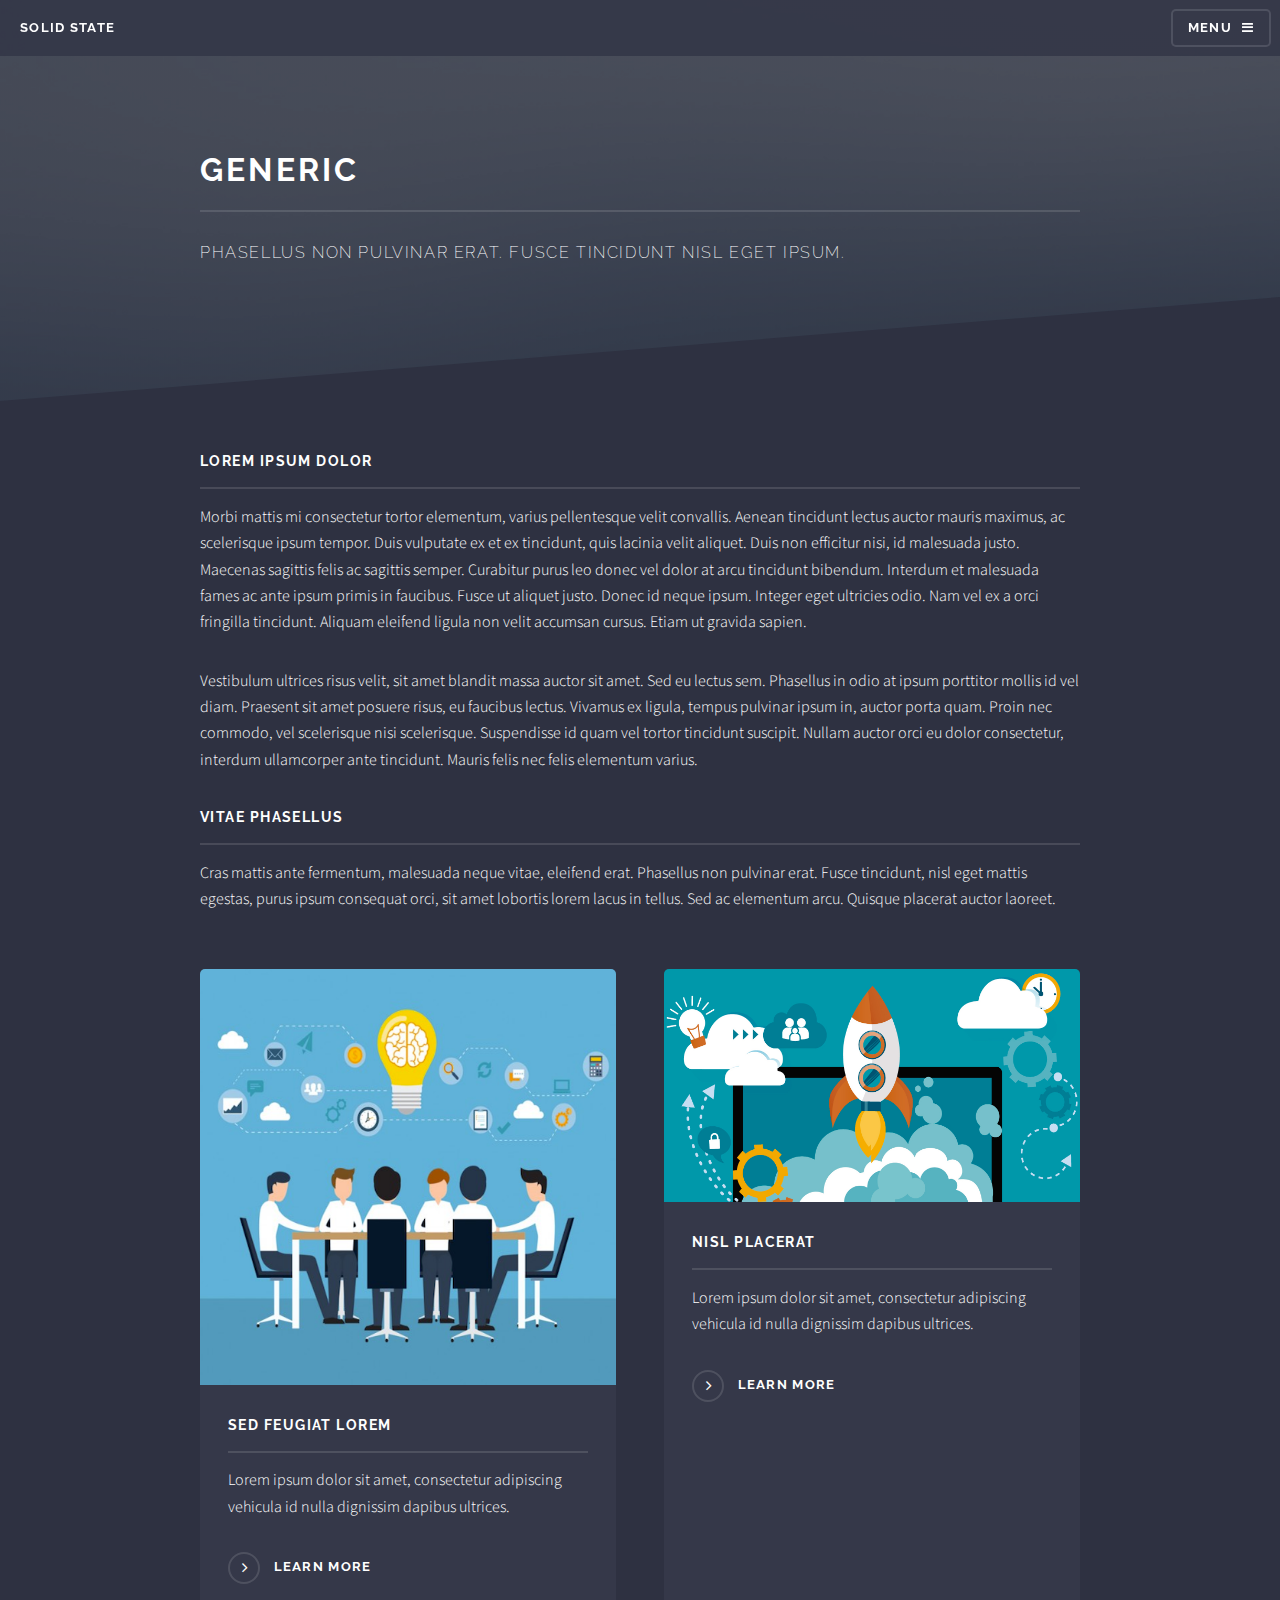
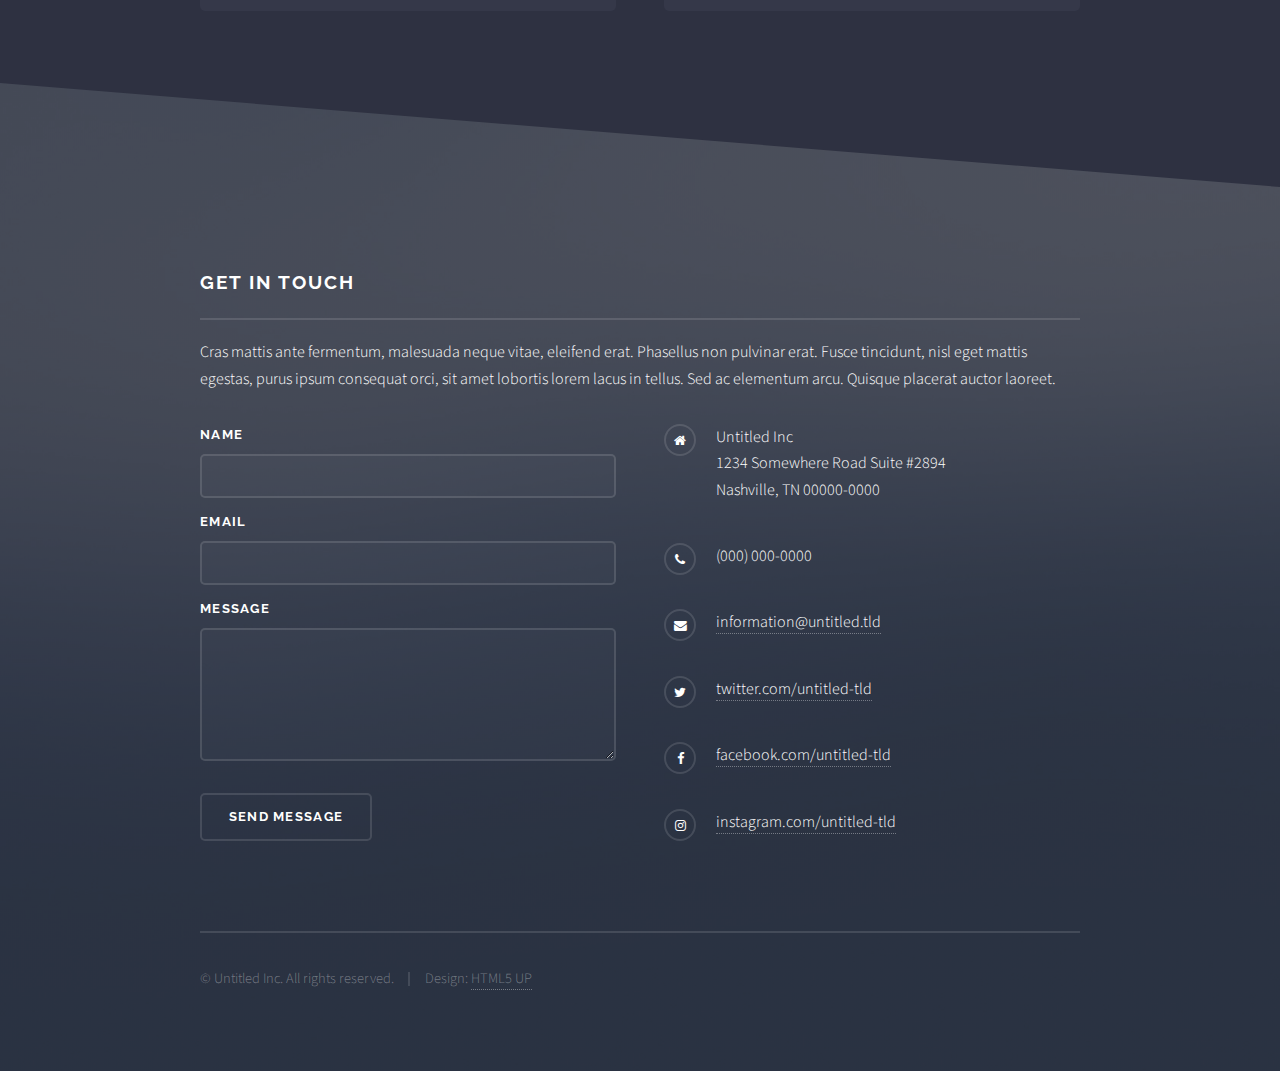
<file: generic.html>
<!DOCTYPE HTML>
<!--
	Solid State by HTML5 UP
	html5up.net | @ajlkn
	Free for personal and commercial use under the CCA 3.0 license (html5up.net/license)
-->
<html>
	<head>
		<title>Generic - Solid State by HTML5 UP</title>
		<meta charset="utf-8" />
		<meta name="viewport" content="width=device-width, initial-scale=1" />
		<!--[if lte IE 8]><script src="assets/js/ie/html5shiv.js"></script><![endif]-->
		<link rel="stylesheet" href="assets/css/main.css" />
		<!--[if lte IE 9]><link rel="stylesheet" href="assets/css/ie9.css" /><![endif]-->
		<!--[if lte IE 8]><link rel="stylesheet" href="assets/css/ie8.css" /><![endif]-->
	</head>
	<body>

		<!-- Page Wrapper -->
			<div id="page-wrapper">

				<!-- Header -->
					<header id="header">
						<h1><a href="index.html">Solid State</a></h1>
						<nav>
							<a href="#menu">Menu</a>
						</nav>
					</header>

				<!-- Menu -->
					<nav id="menu">
						<div class="inner">
							<h2>Menu</h2>
							<ul class="links">
								<li><a href="index.html">Home</a></li>
								<li><a href="generic.html">Generic</a></li>
								<li><a href="elements.html">Elements</a></li>
								<li><a href="#">Log In</a></li>
								<li><a href="#">Sign Up</a></li>
							</ul>
							<a href="#" class="close">Close</a>
						</div>
					</nav>

				<!-- Wrapper -->
					<section id="wrapper">
						<header>
							<div class="inner">
								<h2>Generic</h2>
								<p>Phasellus non pulvinar erat. Fusce tincidunt nisl eget ipsum.</p>
							</div>
						</header>

						<!-- Content -->
							<div class="wrapper">
								<div class="inner">

									<h3 class="major">Lorem ipsum dolor</h3>
									<p>Morbi mattis mi consectetur tortor elementum, varius pellentesque velit convallis. Aenean tincidunt lectus auctor mauris maximus, ac scelerisque ipsum tempor. Duis vulputate ex et ex tincidunt, quis lacinia velit aliquet. Duis non efficitur nisi, id malesuada justo. Maecenas sagittis felis ac sagittis semper. Curabitur purus leo donec vel dolor at arcu tincidunt bibendum. Interdum et malesuada fames ac ante ipsum primis in faucibus. Fusce ut aliquet justo. Donec id neque ipsum. Integer eget ultricies odio. Nam vel ex a orci fringilla tincidunt. Aliquam eleifend ligula non velit accumsan cursus. Etiam ut gravida sapien.</p>

									<p>Vestibulum ultrices risus velit, sit amet blandit massa auctor sit amet. Sed eu lectus sem. Phasellus in odio at ipsum porttitor mollis id vel diam. Praesent sit amet posuere risus, eu faucibus lectus. Vivamus ex ligula, tempus pulvinar ipsum in, auctor porta quam. Proin nec commodo, vel scelerisque nisi scelerisque. Suspendisse id quam vel tortor tincidunt suscipit. Nullam auctor orci eu dolor consectetur, interdum ullamcorper ante tincidunt. Mauris felis nec felis elementum varius.</p>

									<h3 class="major">Vitae phasellus</h3>
									<p>Cras mattis ante fermentum, malesuada neque vitae, eleifend erat. Phasellus non pulvinar erat. Fusce tincidunt, nisl eget mattis egestas, purus ipsum consequat orci, sit amet lobortis lorem lacus in tellus. Sed ac elementum arcu. Quisque placerat auctor laoreet.</p>

									<section class="features">
										<article>
											<a href="#" class="image"><img src="images/pic04.jpg" alt="" /></a>
											<h3 class="major">Sed feugiat lorem</h3>
											<p>Lorem ipsum dolor sit amet, consectetur adipiscing vehicula id nulla dignissim dapibus ultrices.</p>
											<a href="#" class="special">Learn more</a>
										</article>
										<article>
											<a href="#" class="image"><img src="images/pic05.jpg" alt="" /></a>
											<h3 class="major">Nisl placerat</h3>
											<p>Lorem ipsum dolor sit amet, consectetur adipiscing vehicula id nulla dignissim dapibus ultrices.</p>
											<a href="#" class="special">Learn more</a>
										</article>
									</section>

								</div>
							</div>

					</section>

				<!-- Footer -->
					<section id="footer">
						<div class="inner">
							<h2 class="major">Get in touch</h2>
							<p>Cras mattis ante fermentum, malesuada neque vitae, eleifend erat. Phasellus non pulvinar erat. Fusce tincidunt, nisl eget mattis egestas, purus ipsum consequat orci, sit amet lobortis lorem lacus in tellus. Sed ac elementum arcu. Quisque placerat auctor laoreet.</p>
							<form method="post" action="#">
								<div class="field">
									<label for="name">Name</label>
									<input type="text" name="name" id="name" />
								</div>
								<div class="field">
									<label for="email">Email</label>
									<input type="email" name="email" id="email" />
								</div>
								<div class="field">
									<label for="message">Message</label>
									<textarea name="message" id="message" rows="4"></textarea>
								</div>
								<ul class="actions">
									<li><input type="submit" value="Send Message" /></li>
								</ul>
							</form>
							<ul class="contact">
								<li class="fa-home">
									Untitled Inc<br />
									1234 Somewhere Road Suite #2894<br />
									Nashville, TN 00000-0000
								</li>
								<li class="fa-phone">(000) 000-0000</li>
								<li class="fa-envelope"><a href="#">information@untitled.tld</a></li>
								<li class="fa-twitter"><a href="#">twitter.com/untitled-tld</a></li>
								<li class="fa-facebook"><a href="#">facebook.com/untitled-tld</a></li>
								<li class="fa-instagram"><a href="#">instagram.com/untitled-tld</a></li>
							</ul>
							<ul class="copyright">
								<li>&copy; Untitled Inc. All rights reserved.</li><li>Design: <a href="http://html5up.net">HTML5 UP</a></li>
							</ul>
						</div>
					</section>

			</div>

		<!-- Scripts -->
			<script src="assets/js/skel.min.js"></script>
			<script src="assets/js/jquery.min.js"></script>
			<script src="assets/js/jquery.scrollex.min.js"></script>
			<script src="assets/js/util.js"></script>
			<!--[if lte IE 8]><script src="assets/js/ie/respond.min.js"></script><![endif]-->
			<script src="assets/js/main.js"></script>

	</body>
</html>
</file>
<file: assets/css/ie9.css>
/*
	Solid State by HTML5 UP
	html5up.net | @ajlkn
	Free for personal and commercial use under the CCA 3.0 license (html5up.net/license)
*/

/* Basic */

	body {
		background-color: #2e3141;
		background-image: url("../../images/bg.jpg");
		background-size: cover;
		background-attachment: fixed;
		background-position: center;
	}

		body:before {
			background: rgba(46, 49, 65, 0.8);
			content: '';
			display: block;
			height: 100%;
			left: 0;
			position: fixed;
			top: 0;
			width: 100%;
		}

		body > * {
			position: relative;
			z-index: 1;
		}

/* Features */

	.features article {
		display: inline-block;
		width: 45%;
	}

/* Menu */

	#menu .inner {
		margin: 4em auto;
	}

/* Wrapper */

	#wrapper > header {
		background: none !important;
	}

	.wrapper.spotlight .inner {
		text-align: left !important;
	}

	.wrapper.spotlight .image {
		display: inline-block;
		margin: 0 3em 2em 0 !important;
		vertical-align: middle;
		width: 24%;
	}

	.wrapper.spotlight .content {
		display: inline-block;
		vertical-align: middle;
		width: 70%;
	}

/* Banner */

	#banner {
		background: none !important;
	}

/* Footer */

	#footer {
		background: none !important;
	}

		#footer .inner form {
			display: inline-block;
			width: 45%;
		}

		#footer .inner .contact {
			display: inline-block;
			width: 45%;
		}
</file>
<file: assets/css/ie8.css>
/*
	Solid State by HTML5 UP
	html5up.net | @ajlkn
	Free for personal and commercial use under the CCA 3.0 license (html5up.net/license)
*/

/* Basic */

	body {
		-ms-behavior: url("assets/js/backgroundsize.min.htc");
	}

/* Type */

	h1.major, h2.major, h3.major, h4.major, h5.major, h6.major {
		border-bottom: solid 2px #ffffff;
	}

	blockquote {
		border-left: solid 4px #ffffff;
	}

	code {
		border: solid 2px #ffffff;
	}

	hr {
		border-bottom: solid 2px #ffffff;
	}

/* Button */

	input[type="submit"],
	input[type="reset"],
	input[type="button"],
	button,
	.button {
		position: relative;
		-ms-behavior: url("assets/js/ie/PIE.htc");
		border: solid 2px #ffffff;
	}

		input[type="submit"].special,
		input[type="reset"].special,
		input[type="button"].special,
		button.special,
		.button.special {
			border: 0;
		}

/* Form */

	input[type="text"],
	input[type="password"],
	input[type="email"],
	input[type="tel"],
	select,
	textarea {
		position: relative;
		-ms-behavior: url("assets/js/ie/PIE.htc");
		background: transparent;
		border: solid 2px #ffffff;
	}

/* Table */

	table tbody tr {
		border: solid 1px #ffffff;
		border-left: 0;
		border-right: 0;
	}

	table.alt tbody tr td {
		border: solid 1px #ffffff;
		border-left-width: 0;
		border-top-width: 0;
	}

		table.alt tbody tr td:first-child {
			border-left-width: 1px;
		}

	table.alt tbody tr:first-child td {
		border-top-width: 1px;
	}

	table.alt thead {
		border-bottom: 0;
	}

	table.alt tfoot {
		border-top: 0;
	}

/* Features */

	.features article {
		-ms-behavior: url("assets/js/ie/PIE.htc");
		position: relative;
		width: 44%;
	}

		.features article .image {
			margin-top: 0;
			margin-left: 0;
			width: 100%;
		}

/* Menu */

	#menu {
		background: #2e3141;
	}

		#menu h2 {
			border-bottom: solid 2px #ffffff;
		}

/* Header */

	#header {
		background-color: #353849;
	}

/* Wrapper */

	.wrapper {
		margin: 0;
	}

		.wrapper:before, .wrapper:after {
			display: none;
		}

		.wrapper.spotlight .image {
			-ms-behavior: url("assets/js/ie/PIE.htc");
		}

			.wrapper.spotlight .image img {
				position: relative;
				-ms-behavior: url("assets/js/ie/PIE.htc");
			}

/* Banner */

	#banner .logo .icon {
		border: solid 2px #ffffff;
		-ms-behavior: url("assets/js/ie/PIE.htc");
	}

	#banner h2 {
		border-bottom: solid 2px #ffffff;
	}

/* Footer */

	#footer .inner .copyright {
		border-top: solid 2px #ffffff;
	}

		#footer .inner .copyright li {
			border-left: solid 2px #ffffff;
		}
</file>
<file: assets/css/local.css>
.flag {
  width: 16px;
  height: 11px;
  background: url(flags.png) no-repeat;
}
.flag.flag-ad {
  background-position: -16px 0;
}
.flag.flag-ae {
  background-position: -32px 0;
}
.flag.flag-af {
  background-position: -48px 0;
}
.flag.flag-ag {
  background-position: -64px 0;
}
.flag.flag-ai {
  background-position: -80px 0;
}
.flag.flag-al {
  background-position: -96px 0;
}
.flag.flag-am {
  background-position: -112px 0;
}
.flag.flag-an {
  background-position: -128px 0;
}
.flag.flag-ao {
  background-position: -144px 0;
}
.flag.flag-ar {
  background-position: -160px 0;
}
.flag.flag-as {
  background-position: -176px 0;
}
.flag.flag-at {
  background-position: -192px 0;
}
.flag.flag-au {
  background-position: -208px 0;
}
.flag.flag-aw {
  background-position: -224px 0;
}
.flag.flag-az {
  background-position: -240px 0;
}
.flag.flag-ba {
  background-position: 0 -11px;
}
.flag.flag-bb {
  background-position: -16px -11px;
}
.flag.flag-bd {
  background-position: -32px -11px;
}
.flag.flag-be {
  background-position: -48px -11px;
}
.flag.flag-bf {
  background-position: -64px -11px;
}
.flag.flag-bg {
  background-position: -80px -11px;
}
.flag.flag-bh {
  background-position: -96px -11px;
}
.flag.flag-bi {
  background-position: -112px -11px;
}
.flag.flag-bj {
  background-position: -128px -11px;
}
.flag.flag-bm {
  background-position: -144px -11px;
}
.flag.flag-bn {
  background-position: -160px -11px;
}
.flag.flag-bo {
  background-position: -176px -11px;
}
.flag.flag-br {
  background-position: -192px -11px;
}
.flag.flag-bs {
  background-position: -208px -11px;
}
.flag.flag-bt {
  background-position: -224px -11px;
}
.flag.flag-bv {
  background-position: -240px -11px;
}
.flag.flag-bw {
  background-position: 0 -22px;
}
.flag.flag-by {
  background-position: -16px -22px;
}
.flag.flag-bz {
  background-position: -32px -22px;
}
.flag.flag-ca {
  background-position: -48px -22px;
}
.flag.flag-catalonia {
  background-position: -64px -22px;
}
.flag.flag-cd {
  background-position: -80px -22px;
}
.flag.flag-cf {
  background-position: -96px -22px;
}
.flag.flag-cg {
  background-position: -112px -22px;
}
.flag.flag-ch {
  background-position: -128px -22px;
}
.flag.flag-ci {
  background-position: -144px -22px;
}
.flag.flag-ck {
  background-position: -160px -22px;
}
.flag.flag-cl {
  background-position: -176px -22px;
}
.flag.flag-cm {
  background-position: -192px -22px;
}
.flag.flag-cn {
  background-position: -208px -22px;
}
.flag.flag-co {
  background-position: -224px -22px;
}
.flag.flag-cr {
  background-position: -240px -22px;
}
.flag.flag-cu {
  background-position: 0 -33px;
}
.flag.flag-cv {
  background-position: -16px -33px;
}
.flag.flag-cw {
  background-position: -32px -33px;
}
.flag.flag-cy {
  background-position: -48px -33px;
}
.flag.flag-cz {
  background-position: -64px -33px;
}
.flag.flag-de {
  background-position: -80px -33px;
}
.flag.flag-dj {
  background-position: -96px -33px;
}
.flag.flag-dk {
  background-position: -112px -33px;
}
.flag.flag-dm {
  background-position: -128px -33px;
}
.flag.flag-do {
  background-position: -144px -33px;
}
.flag.flag-dz {
  background-position: -160px -33px;
}
.flag.flag-ec {
  background-position: -176px -33px;
}
.flag.flag-ee {
  background-position: -192px -33px;
}
.flag.flag-eg {
  background-position: -208px -33px;
}
.flag.flag-eh {
  background-position: -224px -33px;
}
.flag.flag-england {
  background-position: -240px -33px;
}
.flag.flag-er {
  background-position: 0 -44px;
}
.flag.flag-es {
  background-position: -16px -44px;
}
.flag.flag-esperanto {
  background-position: -192px -165px;
}
.flag.flag-et {
  background-position: -32px -44px;
}
.flag.flag-eu {
  background-position: -48px -44px;
}
.flag.flag-fi {
  background-position: -64px -44px;
}
.flag.flag-fj {
  background-position: -80px -44px;
}
.flag.flag-fk {
  background-position: -96px -44px;
}
.flag.flag-fm {
  background-position: -112px -44px;
}
.flag.flag-fo {
  background-position: -128px -44px;
}
.flag.flag-fr {
  background-position: -144px -44px;
}
.flag.flag-ga {
  background-position: -160px -44px;
}
.flag.flag-gb {
  background-position: -176px -44px;
}
.flag.flag-gd {
  background-position: -192px -44px;
}
.flag.flag-ge {
  background-position: -208px -44px;
}
.flag.flag-gf {
  background-position: -224px -44px;
}
.flag.flag-gg {
  background-position: -240px -44px;
}
.flag.flag-gh {
  background-position: 0 -55px;
}
.flag.flag-gi {
  background-position: -16px -55px;
}
.flag.flag-gl {
  background-position: -32px -55px;
}
.flag.flag-gm {
  background-position: -48px -55px;
}
.flag.flag-gn {
  background-position: -64px -55px;
}
.flag.flag-gp {
  background-position: -80px -55px;
}
.flag.flag-gq {
  background-position: -96px -55px;
}
.flag.flag-gr {
  background-position: -112px -55px;
}
.flag.flag-gs {
  background-position: -128px -55px;
}
.flag.flag-gt {
  background-position: -144px -55px;
}
.flag.flag-gu {
  background-position: -160px -55px;
}
.flag.flag-gw {
  background-position: -176px -55px;
}
.flag.flag-gy {
  background-position: -192px -55px;
}
.flag.flag-hk {
  background-position: -208px -55px;
}
.flag.flag-hm {
  background-position: -224px -55px;
}
.flag.flag-hn {
  background-position: -240px -55px;
}
.flag.flag-hr {
  background-position: 0 -66px;
}
.flag.flag-ht {
  background-position: -16px -66px;
}
.flag.flag-hu {
  background-position: -32px -66px;
}
.flag.flag-ic {
  background-position: -48px -66px;
}
.flag.flag-id {
  background-position: -64px -66px;
}
.flag.flag-ie {
  background-position: -80px -66px;
}
.flag.flag-il {
  background-position: -96px -66px;
}
.flag.flag-im {
  background-position: -112px -66px;
}
.flag.flag-in {
  background-position: -128px -66px;
}
.flag.flag-io {
  background-position: -144px -66px;
}
.flag.flag-iq {
  background-position: -160px -66px;
}
.flag.flag-ir {
  background-position: -176px -66px;
}
.flag.flag-is {
  background-position: -192px -66px;
}
.flag.flag-it {
  background-position: -208px -66px;
}
.flag.flag-je {
  background-position: -224px -66px;
}
.flag.flag-jm {
  background-position: -240px -66px;
}
.flag.flag-jo {
  background-position: 0 -77px;
}
.flag.flag-jp {
  background-position: -16px -77px;
}
.flag.flag-ke {
  background-position: -32px -77px;
}
.flag.flag-kg {
  background-position: -48px -77px;
}
.flag.flag-kh {
  background-position: -64px -77px;
}
.flag.flag-ki {
  background-position: -80px -77px;
}
.flag.flag-km {
  background-position: -96px -77px;
}
.flag.flag-kn {
  background-position: -112px -77px;
}
.flag.flag-kp {
  background-position: -128px -77px;
}
.flag.flag-kr {
  background-position: -144px -77px;
}
.flag.flag-kurdistan {
  background-position: -160px -77px;
}
.flag.flag-kw {
  background-position: -176px -77px;
}
.flag.flag-ky {
  background-position: -192px -77px;
}
.flag.flag-kz {
  background-position: -208px -77px;
}
.flag.flag-la {
  background-position: -224px -77px;
}
.flag.flag-lb {
  background-position: -240px -77px;
}
.flag.flag-lc {
  background-position: 0 -88px;
}
.flag.flag-li {
  background-position: -16px -88px;
}
.flag.flag-lk {
  background-position: -32px -88px;
}
.flag.flag-lr {
  background-position: -48px -88px;
}
.flag.flag-ls {
  background-position: -64px -88px;
}
.flag.flag-lt {
  background-position: -80px -88px;
}
.flag.flag-lu {
  background-position: -96px -88px;
}
.flag.flag-lv {
  background-position: -112px -88px;
}
.flag.flag-ly {
  background-position: -128px -88px;
}
.flag.flag-ma {
  background-position: -144px -88px;
}
.flag.flag-mc {
  background-position: -160px -88px;
}
.flag.flag-md {
  background-position: -176px -88px;
}
.flag.flag-me {
  background-position: -192px -88px;
}
.flag.flag-mg {
  background-position: -208px -88px;
}
.flag.flag-mh {
  background-position: -224px -88px;
}
.flag.flag-mk {
  background-position: -240px -88px;
}
.flag.flag-ml {
  background-position: 0 -99px;
}
.flag.flag-mm {
  background-position: -16px -99px;
}
.flag.flag-mn {
  background-position: -32px -99px;
}
.flag.flag-mo {
  background-position: -48px -99px;
}
.flag.flag-mp {
  background-position: -64px -99px;
}
.flag.flag-mq {
  background-position: -80px -99px;
}
.flag.flag-mr {
  background-position: -96px -99px;
}
.flag.flag-ms {
  background-position: -112px -99px;
}
.flag.flag-mt {
  background-position: -128px -99px;
}
.flag.flag-mu {
  background-position: -144px -99px;
}
.flag.flag-mv {
  background-position: -160px -99px;
}
.flag.flag-mw {
  background-position: -176px -99px;
}
.flag.flag-mx {
  background-position: -192px -99px;
}
.flag.flag-my {
  background-position: -208px -99px;
}
.flag.flag-mz {
  background-position: -224px -99px;
}
.flag.flag-na {
  background-position: -240px -99px;
}
.flag.flag-nc {
  background-position: 0 -110px;
}
.flag.flag-ne {
  background-position: -16px -110px;
}
.flag.flag-nf {
  background-position: -32px -110px;
}
.flag.flag-ng {
  background-position: -48px -110px;
}
.flag.flag-ni {
  background-position: -64px -110px;
}
.flag.flag-nl {
  background-position: -80px -110px;
}
.flag.flag-no {
  background-position: -96px -110px;
}
.flag.flag-np {
  background-position: -112px -110px;
}
.flag.flag-nr {
  background-position: -128px -110px;
}
.flag.flag-nu {
  background-position: -144px -110px;
}
.flag.flag-nz {
  background-position: -160px -110px;
}
.flag.flag-om {
  background-position: -176px -110px;
}
.flag.flag-pa {
  background-position: -192px -110px;
}
.flag.flag-pe {
  background-position: -208px -110px;
}
.flag.flag-pf {
  background-position: -224px -110px;
}
.flag.flag-pg {
  background-position: -240px -110px;
}
.flag.flag-ph {
  background-position: 0 -121px;
}
.flag.flag-pk {
  background-position: -16px -121px;
}
.flag.flag-pl {
  background-position: -32px -121px;
}
.flag.flag-pm {
  background-position: -48px -121px;
}
.flag.flag-pn {
  background-position: -64px -121px;
}
.flag.flag-pr {
  background-position: -80px -121px;
}
.flag.flag-ps {
  background-position: -96px -121px;
}
.flag.flag-pt {
  background-position: -112px -121px;
}
.flag.flag-pw {
  background-position: -128px -121px;
}
.flag.flag-py {
  background-position: -144px -121px;
}
.flag.flag-qa {
  background-position: -160px -121px;
}
.flag.flag-re {
  background-position: -176px -121px;
}
.flag.flag-ro {
  background-position: -192px -121px;
}
.flag.flag-rs {
  background-position: -208px -121px;
}
.flag.flag-ru {
  background-position: -224px -121px;
}
.flag.flag-rw {
  background-position: -240px -121px;
}
.flag.flag-sa {
  background-position: 0 -132px;
}
.flag.flag-sb {
  background-position: -16px -132px;
}
.flag.flag-sc {
  background-position: -32px -132px;
}
.flag.flag-scotland {
  background-position: -48px -132px;
}
.flag.flag-sd {
  background-position: -64px -132px;
}
.flag.flag-se {
  background-position: -80px -132px;
}
.flag.flag-sg {
  background-position: -96px -132px;
}
.flag.flag-sh {
  background-position: -112px -132px;
}
.flag.flag-si {
  background-position: -128px -132px;
}
.flag.flag-sk {
  background-position: -144px -132px;
}
.flag.flag-sl {
  background-position: -160px -132px;
}
.flag.flag-sm {
  background-position: -176px -132px;
}
.flag.flag-sn {
  background-position: -192px -132px;
}
.flag.flag-so {
  background-position: -208px -132px;
}
.flag.flag-somaliland {
  background-position: -224px -132px;
}
.flag.flag-sr {
  background-position: -240px -132px;
}
.flag.flag-ss {
  background-position: 0 -143px;
}
.flag.flag-st {
  background-position: -16px -143px;
}
.flag.flag-sv {
  background-position: -32px -143px;
}
.flag.flag-sx {
  background-position: -48px -143px;
}
.flag.flag-sy {
  background-position: -64px -143px;
}
.flag.flag-sz {
  background-position: -80px -143px;
}
.flag.flag-tc {
  background-position: -96px -143px;
}
.flag.flag-td {
  background-position: -112px -143px;
}
.flag.flag-tf {
  background-position: -128px -143px;
}
.flag.flag-tg {
  background-position: -144px -143px;
}
.flag.flag-th {
  background-position: -160px -143px;
}
.flag.flag-tj {
  background-position: -176px -143px;
}
.flag.flag-tk {
  background-position: -192px -143px;
}
.flag.flag-tl {
  background-position: -208px -143px;
}
.flag.flag-tm {
  background-position: -224px -143px;
}
.flag.flag-tn {
  background-position: -240px -143px;
}
.flag.flag-to {
  background-position: 0 -154px;
}
.flag.flag-tr {
  background-position: -16px -154px;
}
.flag.flag-tt {
  background-position: -32px -154px;
}
.flag.flag-tv {
  background-position: -48px -154px;
}
.flag.flag-tw {
  background-position: -64px -154px;
}
.flag.flag-tz {
  background-position: -80px -154px;
}
.flag.flag-ua {
  background-position: -96px -154px;
}
.flag.flag-ug {
  background-position: -112px -154px;
}
.flag.flag-um {
  background-position: -128px -154px;
}
.flag.flag-us {
  background-position: -144px -154px;
}
.flag.flag-uy {
  background-position: -160px -154px;
}
.flag.flag-uz {
  background-position: -176px -154px;
}
.flag.flag-va {
  background-position: -192px -154px;
}
.flag.flag-vc {
  background-position: -208px -154px;
}
.flag.flag-ve {
  background-position: -224px -154px;
}
.flag.flag-vg {
  background-position: -240px -154px;
}
.flag.flag-vi {
  background-position: 0 -165px;
}
.flag.flag-vn {
  background-position: -16px -165px;
}
.flag.flag-vu {
  background-position: -32px -165px;
}
.flag.flag-wales {
  background-position: -48px -165px;
}
.flag.flag-wf {
  background-position: -64px -165px;
}
.flag.flag-ws {
  background-position: -80px -165px;
}
.flag.flag-ye {
  background-position: -96px -165px;
}
.flag.flag-yt {
  background-position: -112px -165px;
}
.flag.flag-za {
  background-position: -128px -165px;
}
.flag.flag-zanzibar {
  background-position: -144px -165px;
}
.flag.flag-zm {
  background-position: -160px -165px;
}
.flag.flag-zw {
  background-position: -176px -165px;
}
.localizationTool:hover {
  cursor: pointer;
  cursor: hand;
}
.localizationTool.ltool-is-visible ul {
  display: block;
  float: left;
  position: absolute;
  width: 100%;
  list-style-type: none;
}
.localizationTool.ltool-is-visible .ltool-dropdown-label-arrow {
  /* the arrow */

  content: '';
  display: block;
  width: 0;
  height: 0;
  border-top: 10px solid transparent;
  border-left: 10px solid transparent;
  border-bottom: 10px solid #deedf7;
  border-right: 10px solid transparent;
  position: absolute;
  right: 8px;
  top: 7px;
}
.localizationTool {
  color: #333333;
  background: darkslategrey;
  position: relative;
}
.localizationTool .ltool-dropdown-label {
  display: block;
  padding: 12px 0 12px 12px;
  color: #FFF;
  border: 0;
  position: relative;
}
.localizationTool .ltool-dropdown-label img,
.localizationTool .ltool-dropdown-label .ltool-language-flag {
  margin-left: 0;
}
.localizationTool .ltool-dropdown-label .ltool-language-name {
  color: #deedf7;
}
.localizationTool .ltool-dropdown-label-arrow {
  /* the arrow */

  content: '';
  display: block;
  width: 0;
  height: 0;
  border-top: 10px solid #deedf7;
  border-left: 10px solid transparent;
  border-bottom: 10px solid transparent;
  border-right: 10px solid transparent;
  position: absolute;
  right: 8px;
  top: 17px;
}
.localizationTool img,
.localizationTool div {
  display: inline;
}
.localizationTool li {
  display: block;
  background: darkslategrey;
  padding: 5px;
  color: white
}
.localizationTool li.ltool-is-selected {
  background: black;
}
.localizationTool li:hover {
  background: black;
}
.localizationTool img {
  width: 16px;
  height: 11px;
}
.localizationTool .ltool-language-name {
  color: #8dc1e2;
}
.localizationTool .ltool-language-flag {
  display: block;
  float: left;
  margin-top: 3px;
}
.localizationTool .ltool-language-flag,
.localizationTool .ltool-language-countryname {
  margin-left: 8px;
}
.localizationTool ul {
  margin: 0;
  padding: 0;
  display: none;
}
.dropdown-local{
	 width: 20em;
  list-style: none;
}
</file>
<file: assets/css/main.css>
@import url(font-awesome.min.css);
@import url("https://fonts.googleapis.com/css?family=Raleway:200,700|Source+Sans+Pro:300,600,300italic,600italic");
/*
    Solid State by HTML5 UP
    html5up.net | @ajlkn
    Free for personal and commercial use under the CCA 3.0 license (html5up.net/license)
    */
/* Reset */

html,
body,
div,
span,
applet,
object,
iframe,
h1,
h2,
h3,
h4,
h5,
h6,
p,
blockquote,
pre,
a,
abbr,
acronym,
address,
big,
cite,
code,
del,
dfn,
em,
img,
ins,
kbd,
q,
s,
samp,
small,
strike,
strong,
sub,
sup,
tt,
var,
b,
u,
i,
center,
dl,
dt,
dd,
ol,
ul,
li,
fieldset,
form,
label,
legend,
table,
caption,
tbody,
tfoot,
thead,
tr,
th,
td,
article,
aside,
canvas,
details,
embed,
figure,
figcaption,
footer,
header,
hgroup,
menu,
nav,
output,
ruby,
section,
summary,
time,
mark,
audio,
video {
    margin: 0;
    padding: 0;
    border: 0;
    font-size: 100%;
    font: inherit;
    vertical-align: baseline;
}
article,
aside,
details,
figcaption,
figure,
footer,
header,
hgroup,
menu,
nav,
section {
    display: block;
}
body {
    line-height: 1;
}
ol,
ul {
    list-style: none;
}
blockquote,
q {
    quotes: none;
}
blockquote:before,
blockquote:after,
q:before,
q:after {
    content: '';
    content: none;
}
table {
    border-collapse: collapse;
    border-spacing: 0;
}
body {
    -webkit-text-size-adjust: none;
}
/* Box Model */

*,
*:before,
*:after {
    -moz-box-sizing: border-box;
    -webkit-box-sizing: border-box;
    box-sizing: border-box;
}
/* Grid */

.row {
    border-bottom: solid 1px transparent;
    -moz-box-sizing: border-box;
    -webkit-box-sizing: border-box;
    box-sizing: border-box;
}
.row > * {
    float: left;
    -moz-box-sizing: border-box;
    -webkit-box-sizing: border-box;
    box-sizing: border-box;
}
.row:after,
.row:before {
    content: '';
    display: block;
    clear: both;
    height: 0;
}
.row.uniform > * >:first-child {
    margin-top: 0;
}
.row.uniform > * >:last-child {
    margin-bottom: 0;
}
.row.\30 \25 > * {
    padding: 0 0 0 0em;
}
.row.\30 \25 {
    margin: 0 0 -1px 0em;
}
.row.uniform.\30 \25 > * {
    padding: 0em 0 0 0em;
}
.row.uniform.\30 \25 {
    margin: 0em 0 -1px 0em;
}
.row > * {
    padding: 0 0 0 1.75em;
}
.row {
    margin: 0 0 -1px -1.75em;
}
.row.uniform > * {
    padding: 1.75em 0 0 1.75em;
}
.row.uniform {
    margin: -1.75em 0 -1px -1.75em;
}
.row.\32 00\25 > * {
    padding: 0 0 0 3.5em;
}
.row.\32 00\25 {
    margin: 0 0 -1px -3.5em;
}
.row.uniform.\32 00\25 > * {
    padding: 3.5em 0 0 3.5em;
}
.row.uniform.\32 00\25 {
    margin: -3.5em 0 -1px -3.5em;
}
.row.\31 50\25 > * {
    padding: 0 0 0 2.625em;
}
.row.\31 50\25 {
    margin: 0 0 -1px -2.625em;
}
.row.uniform.\31 50\25 > * {
    padding: 2.625em 0 0 2.625em;
}
.row.uniform.\31 50\25 {
    margin: -2.625em 0 -1px -2.625em;
}
.row.\35 0\25 > * {
    padding: 0 0 0 0.875em;
}
.row.\35 0\25 {
    margin: 0 0 -1px -0.875em;
}
.row.uniform.\35 0\25 > * {
    padding: 0.875em 0 0 0.875em;
}
.row.uniform.\35 0\25 {
    margin: -0.875em 0 -1px -0.875em;
}
.row.\32 5\25 > * {
    padding: 0 0 0 0.4375em;
}
.row.\32 5\25 {
    margin: 0 0 -1px -0.4375em;
}
.row.uniform.\32 5\25 > * {
    padding: 0.4375em 0 0 0.4375em;
}
.row.uniform.\32 5\25 {
    margin: -0.4375em 0 -1px -0.4375em;
}
.\31 2u,
.\31 2u\24 {
    width: 100%;
    clear: none;
    margin-left: 0;
}
.\31 1u,
.\31 1u\24 {
    width: 91.6666666667%;
    clear: none;
    margin-left: 0;
}
.\31 0u,
.\31 0u\24 {
    width: 83.3333333333%;
    clear: none;
    margin-left: 0;
}
.\39 u,
.\39 u\24 {
    width: 75%;
    clear: none;
    margin-left: 0;
}
.\38 u,
.\38 u\24 {
    width: 66.6666666667%;
    clear: none;
    margin-left: 0;
}
.\37 u,
.\37 u\24 {
    width: 58.3333333333%;
    clear: none;
    margin-left: 0;
}
.\36 u,
.\36 u\24 {
    width: 50%;
    clear: none;
    margin-left: 0;
}
.\35 u,
.\35 u\24 {
    width: 41.6666666667%;
    clear: none;
    margin-left: 0;
}
.\34 u,
.\34 u\24 {
    width: 33.3333333333%;
    clear: none;
    margin-left: 0;
}
.\33 u,
.\33 u\24 {
    width: 25%;
    clear: none;
    margin-left: 0;
}
.\32 u,
.\32 u\24 {
    width: 16.6666666667%;
    clear: none;
    margin-left: 0;
}
.\31 u,
.\31 u\24 {
    width: 8.3333333333%;
    clear: none;
    margin-left: 0;
}
.\31 2u\24 + *,
.\31 1u\24 + *,
.\31 0u\24 + *,
.\39 u\24 + *,
.\38 u\24 + *,
.\37 u\24 + *,
.\36 u\24 + *,
.\35 u\24 + *,
.\34 u\24 + *,
.\33 u\24 + *,
.\32 u\24 + *,
.\31 u\24 + * {
    clear: left;
}
.\-11u {
    margin-left: 91.66667%;
}
.\-10u {
    margin-left: 83.33333%;
}
.\-9u {
    margin-left: 75%;
}
.\-8u {
    margin-left: 66.66667%;
}
.\-7u {
    margin-left: 58.33333%;
}
.\-6u {
    margin-left: 50%;
}
.\-5u {
    margin-left: 41.66667%;
}
.\-4u {
    margin-left: 33.33333%;
}
.\-3u {
    margin-left: 25%;
}
.\-2u {
    margin-left: 16.66667%;
}
.\-1u {
    margin-left: 8.33333%;
}
@media screen and (max-width: 1680px) {
    .row > * {
        padding: 0 0 0 1.75em;
    }
    .row {
        margin: 0 0 -1px -1.75em;
    }
    .row.uniform > * {
        padding: 1.75em 0 0 1.75em;
    }
    .row.uniform {
        margin: -1.75em 0 -1px -1.75em;
    }
    .row.\32 00\25 > * {
        padding: 0 0 0 3.5em;
    }
    .row.\32 00\25 {
        margin: 0 0 -1px -3.5em;
    }
    .row.uniform.\32 00\25 > * {
        padding: 3.5em 0 0 3.5em;
    }
    .row.uniform.\32 00\25 {
        margin: -3.5em 0 -1px -3.5em;
    }
    .row.\31 50\25 > * {
        padding: 0 0 0 2.625em;
    }
    .row.\31 50\25 {
        margin: 0 0 -1px -2.625em;
    }
    .row.uniform.\31 50\25 > * {
        padding: 2.625em 0 0 2.625em;
    }
    .row.uniform.\31 50\25 {
        margin: -2.625em 0 -1px -2.625em;
    }
    .row.\35 0\25 > * {
        padding: 0 0 0 0.875em;
    }
    .row.\35 0\25 {
        margin: 0 0 -1px -0.875em;
    }
    .row.uniform.\35 0\25 > * {
        padding: 0.875em 0 0 0.875em;
    }
    .row.uniform.\35 0\25 {
        margin: -0.875em 0 -1px -0.875em;
    }
    .row.\32 5\25 > * {
        padding: 0 0 0 0.4375em;
    }
    .row.\32 5\25 {
        margin: 0 0 -1px -0.4375em;
    }
    .row.uniform.\32 5\25 > * {
        padding: 0.4375em 0 0 0.4375em;
    }
    .row.uniform.\32 5\25 {
        margin: -0.4375em 0 -1px -0.4375em;
    }
    .\31 2u\28xlarge\29,
    .\31 2u\24\28xlarge\29 {
        width: 100%;
        clear: none;
        margin-left: 0;
    }
    .\31 1u\28xlarge\29,
    .\31 1u\24\28xlarge\29 {
        width: 91.6666666667%;
        clear: none;
        margin-left: 0;
    }
    .\31 0u\28xlarge\29,
    .\31 0u\24\28xlarge\29 {
        width: 83.3333333333%;
        clear: none;
        margin-left: 0;
    }
    .\39 u\28xlarge\29,
    .\39 u\24\28xlarge\29 {
        width: 75%;
        clear: none;
        margin-left: 0;
    }
    .\38 u\28xlarge\29,
    .\38 u\24\28xlarge\29 {
        width: 66.6666666667%;
        clear: none;
        margin-left: 0;
    }
    .\37 u\28xlarge\29,
    .\37 u\24\28xlarge\29 {
        width: 58.3333333333%;
        clear: none;
        margin-left: 0;
    }
    .\36 u\28xlarge\29,
    .\36 u\24\28xlarge\29 {
        width: 50%;
        clear: none;
        margin-left: 0;
    }
    .\35 u\28xlarge\29,
    .\35 u\24\28xlarge\29 {
        width: 41.6666666667%;
        clear: none;
        margin-left: 0;
    }
    .\34 u\28xlarge\29,
    .\34 u\24\28xlarge\29 {
        width: 33.3333333333%;
        clear: none;
        margin-left: 0;
    }
    .\33 u\28xlarge\29,
    .\33 u\24\28xlarge\29 {
        width: 25%;
        clear: none;
        margin-left: 0;
    }
    .\32 u\28xlarge\29,
    .\32 u\24\28xlarge\29 {
        width: 16.6666666667%;
        clear: none;
        margin-left: 0;
    }
    .\31 u\28xlarge\29,
    .\31 u\24\28xlarge\29 {
        width: 8.3333333333%;
        clear: none;
        margin-left: 0;
    }
    .\31 2u\24\28xlarge\29 + *,
    .\31 1u\24\28xlarge\29 + *,
    .\31 0u\24\28xlarge\29 + *,
    .\39 u\24\28xlarge\29 + *,
    .\38 u\24\28xlarge\29 + *,
    .\37 u\24\28xlarge\29 + *,
    .\36 u\24\28xlarge\29 + *,
    .\35 u\24\28xlarge\29 + *,
    .\34 u\24\28xlarge\29 + *,
    .\33 u\24\28xlarge\29 + *,
    .\32 u\24\28xlarge\29 + *,
    .\31 u\24\28xlarge\29 + * {
        clear: left;
    }
    .\-11u\28xlarge\29 {
        margin-left: 91.66667%;
    }
    .\-10u\28xlarge\29 {
        margin-left: 83.33333%;
    }
    .\-9u\28xlarge\29 {
        margin-left: 75%;
    }
    .\-8u\28xlarge\29 {
        margin-left: 66.66667%;
    }
    .\-7u\28xlarge\29 {
        margin-left: 58.33333%;
    }
    .\-6u\28xlarge\29 {
        margin-left: 50%;
    }
    .\-5u\28xlarge\29 {
        margin-left: 41.66667%;
    }
    .\-4u\28xlarge\29 {
        margin-left: 33.33333%;
    }
    .\-3u\28xlarge\29 {
        margin-left: 25%;
    }
    .\-2u\28xlarge\29 {
        margin-left: 16.66667%;
    }
    .\-1u\28xlarge\29 {
        margin-left: 8.33333%;
    }
}
@media screen and (max-width: 1280px) {
    .row > * {
        padding: 0 0 0 1.75em;
    }
    .row {
        margin: 0 0 -1px -1.75em;
    }
    .row.uniform > * {
        padding: 1.75em 0 0 1.75em;
    }
    .row.uniform {
        margin: -1.75em 0 -1px -1.75em;
    }
    .row.\32 00\25 > * {
        padding: 0 0 0 3.5em;
    }
    .row.\32 00\25 {
        margin: 0 0 -1px -3.5em;
    }
    .row.uniform.\32 00\25 > * {
        padding: 3.5em 0 0 3.5em;
    }
    .row.uniform.\32 00\25 {
        margin: -3.5em 0 -1px -3.5em;
    }
    .row.\31 50\25 > * {
        padding: 0 0 0 2.625em;
    }
    .row.\31 50\25 {
        margin: 0 0 -1px -2.625em;
    }
    .row.uniform.\31 50\25 > * {
        padding: 2.625em 0 0 2.625em;
    }
    .row.uniform.\31 50\25 {
        margin: -2.625em 0 -1px -2.625em;
    }
    .row.\35 0\25 > * {
        padding: 0 0 0 0.875em;
    }
    .row.\35 0\25 {
        margin: 0 0 -1px -0.875em;
    }
    .row.uniform.\35 0\25 > * {
        padding: 0.875em 0 0 0.875em;
    }
    .row.uniform.\35 0\25 {
        margin: -0.875em 0 -1px -0.875em;
    }
    .row.\32 5\25 > * {
        padding: 0 0 0 0.4375em;
    }
    .row.\32 5\25 {
        margin: 0 0 -1px -0.4375em;
    }
    .row.uniform.\32 5\25 > * {
        padding: 0.4375em 0 0 0.4375em;
    }
    .row.uniform.\32 5\25 {
        margin: -0.4375em 0 -1px -0.4375em;
    }
    .\31 2u\28large\29,
    .\31 2u\24\28large\29 {
        width: 100%;
        clear: none;
        margin-left: 0;
    }
    .\31 1u\28large\29,
    .\31 1u\24\28large\29 {
        width: 91.6666666667%;
        clear: none;
        margin-left: 0;
    }
    .\31 0u\28large\29,
    .\31 0u\24\28large\29 {
        width: 83.3333333333%;
        clear: none;
        margin-left: 0;
    }
    .\39 u\28large\29,
    .\39 u\24\28large\29 {
        width: 75%;
        clear: none;
        margin-left: 0;
    }
    .\38 u\28large\29,
    .\38 u\24\28large\29 {
        width: 66.6666666667%;
        clear: none;
        margin-left: 0;
    }
    .\37 u\28large\29,
    .\37 u\24\28large\29 {
        width: 58.3333333333%;
        clear: none;
        margin-left: 0;
    }
    .\36 u\28large\29,
    .\36 u\24\28large\29 {
        width: 50%;
        clear: none;
        margin-left: 0;
    }
    .\35 u\28large\29,
    .\35 u\24\28large\29 {
        width: 41.6666666667%;
        clear: none;
        margin-left: 0;
    }
    .\34 u\28large\29,
    .\34 u\24\28large\29 {
        width: 33.3333333333%;
        clear: none;
        margin-left: 0;
    }
    .\33 u\28large\29,
    .\33 u\24\28large\29 {
        width: 25%;
        clear: none;
        margin-left: 0;
    }
    .\32 u\28large\29,
    .\32 u\24\28large\29 {
        width: 16.6666666667%;
        clear: none;
        margin-left: 0;
    }
    .\31 u\28large\29,
    .\31 u\24\28large\29 {
        width: 8.3333333333%;
        clear: none;
        margin-left: 0;
    }
    .\31 2u\24\28large\29 + *,
    .\31 1u\24\28large\29 + *,
    .\31 0u\24\28large\29 + *,
    .\39 u\24\28large\29 + *,
    .\38 u\24\28large\29 + *,
    .\37 u\24\28large\29 + *,
    .\36 u\24\28large\29 + *,
    .\35 u\24\28large\29 + *,
    .\34 u\24\28large\29 + *,
    .\33 u\24\28large\29 + *,
    .\32 u\24\28large\29 + *,
    .\31 u\24\28large\29 + * {
        clear: left;
    }
    .\-11u\28large\29 {
        margin-left: 91.66667%;
    }
    .\-10u\28large\29 {
        margin-left: 83.33333%;
    }
    .\-9u\28large\29 {
        margin-left: 75%;
    }
    .\-8u\28large\29 {
        margin-left: 66.66667%;
    }
    .\-7u\28large\29 {
        margin-left: 58.33333%;
    }
    .\-6u\28large\29 {
        margin-left: 50%;
    }
    .\-5u\28large\29 {
        margin-left: 41.66667%;
    }
    .\-4u\28large\29 {
        margin-left: 33.33333%;
    }
    .\-3u\28large\29 {
        margin-left: 25%;
    }
    .\-2u\28large\29 {
        margin-left: 16.66667%;
    }
    .\-1u\28large\29 {
        margin-left: 8.33333%;
    }
}
@media screen and (max-width: 980px) {
    .row > * {
        padding: 0 0 0 1.75em;
    }
    .row {
        margin: 0 0 -1px -1.75em;
    }
    .row.uniform > * {
        padding: 1.75em 0 0 1.75em;
    }
    .row.uniform {
        margin: -1.75em 0 -1px -1.75em;
    }
    .row.\32 00\25 > * {
        padding: 0 0 0 3.5em;
    }
    .row.\32 00\25 {
        margin: 0 0 -1px -3.5em;
    }
    .row.uniform.\32 00\25 > * {
        padding: 3.5em 0 0 3.5em;
    }
    .row.uniform.\32 00\25 {
        margin: -3.5em 0 -1px -3.5em;
    }
    .row.\31 50\25 > * {
        padding: 0 0 0 2.625em;
    }
    .row.\31 50\25 {
        margin: 0 0 -1px -2.625em;
    }
    .row.uniform.\31 50\25 > * {
        padding: 2.625em 0 0 2.625em;
    }
    .row.uniform.\31 50\25 {
        margin: -2.625em 0 -1px -2.625em;
    }
    .row.\35 0\25 > * {
        padding: 0 0 0 0.875em;
    }
    .row.\35 0\25 {
        margin: 0 0 -1px -0.875em;
    }
    .row.uniform.\35 0\25 > * {
        padding: 0.875em 0 0 0.875em;
    }
    .row.uniform.\35 0\25 {
        margin: -0.875em 0 -1px -0.875em;
    }
    .row.\32 5\25 > * {
        padding: 0 0 0 0.4375em;
    }
    .row.\32 5\25 {
        margin: 0 0 -1px -0.4375em;
    }
    .row.uniform.\32 5\25 > * {
        padding: 0.4375em 0 0 0.4375em;
    }
    .row.uniform.\32 5\25 {
        margin: -0.4375em 0 -1px -0.4375em;
    }
    .\31 2u\28medium\29,
    .\31 2u\24\28medium\29 {
        width: 100%;
        clear: none;
        margin-left: 0;
    }
    .\31 1u\28medium\29,
    .\31 1u\24\28medium\29 {
        width: 91.6666666667%;
        clear: none;
        margin-left: 0;
    }
    .\31 0u\28medium\29,
    .\31 0u\24\28medium\29 {
        width: 83.3333333333%;
        clear: none;
        margin-left: 0;
    }
    .\39 u\28medium\29,
    .\39 u\24\28medium\29 {
        width: 75%;
        clear: none;
        margin-left: 0;
    }
    .\38 u\28medium\29,
    .\38 u\24\28medium\29 {
        width: 66.6666666667%;
        clear: none;
        margin-left: 0;
    }
    .\37 u\28medium\29,
    .\37 u\24\28medium\29 {
        width: 58.3333333333%;
        clear: none;
        margin-left: 0;
    }
    .\36 u\28medium\29,
    .\36 u\24\28medium\29 {
        width: 50%;
        clear: none;
        margin-left: 0;
    }
    .\35 u\28medium\29,
    .\35 u\24\28medium\29 {
        width: 41.6666666667%;
        clear: none;
        margin-left: 0;
    }
    .\34 u\28medium\29,
    .\34 u\24\28medium\29 {
        width: 33.3333333333%;
        clear: none;
        margin-left: 0;
    }
    .\33 u\28medium\29,
    .\33 u\24\28medium\29 {
        width: 25%;
        clear: none;
        margin-left: 0;
    }
    .\32 u\28medium\29,
    .\32 u\24\28medium\29 {
        width: 16.6666666667%;
        clear: none;
        margin-left: 0;
    }
    .\31 u\28medium\29,
    .\31 u\24\28medium\29 {
        width: 8.3333333333%;
        clear: none;
        margin-left: 0;
    }
    .\31 2u\24\28medium\29 + *,
    .\31 1u\24\28medium\29 + *,
    .\31 0u\24\28medium\29 + *,
    .\39 u\24\28medium\29 + *,
    .\38 u\24\28medium\29 + *,
    .\37 u\24\28medium\29 + *,
    .\36 u\24\28medium\29 + *,
    .\35 u\24\28medium\29 + *,
    .\34 u\24\28medium\29 + *,
    .\33 u\24\28medium\29 + *,
    .\32 u\24\28medium\29 + *,
    .\31 u\24\28medium\29 + * {
        clear: left;
    }
    .\-11u\28medium\29 {
        margin-left: 91.66667%;
    }
    .\-10u\28medium\29 {
        margin-left: 83.33333%;
    }
    .\-9u\28medium\29 {
        margin-left: 75%;
    }
    .\-8u\28medium\29 {
        margin-left: 66.66667%;
    }
    .\-7u\28medium\29 {
        margin-left: 58.33333%;
    }
    .\-6u\28medium\29 {
        margin-left: 50%;
    }
    .\-5u\28medium\29 {
        margin-left: 41.66667%;
    }
    .\-4u\28medium\29 {
        margin-left: 33.33333%;
    }
    .\-3u\28medium\29 {
        margin-left: 25%;
    }
    .\-2u\28medium\29 {
        margin-left: 16.66667%;
    }
    .\-1u\28medium\29 {
        margin-left: 8.33333%;
    }
}
@media screen and (max-width: 736px) {
    .row > * {
        padding: 0 0 0 1.25em;
    }
    .row {
        margin: 0 0 -1px -1.25em;
    }
    .row.uniform > * {
        padding: 1.25em 0 0 1.25em;
    }
    .row.uniform {
        margin: -1.25em 0 -1px -1.25em;
    }
    .row.\32 00\25 > * {
        padding: 0 0 0 2.5em;
    }
    .row.\32 00\25 {
        margin: 0 0 -1px -2.5em;
    }
    .row.uniform.\32 00\25 > * {
        padding: 2.5em 0 0 2.5em;
    }
    .row.uniform.\32 00\25 {
        margin: -2.5em 0 -1px -2.5em;
    }
    .row.\31 50\25 > * {
        padding: 0 0 0 1.875em;
    }
    .row.\31 50\25 {
        margin: 0 0 -1px -1.875em;
    }
    .row.uniform.\31 50\25 > * {
        padding: 1.875em 0 0 1.875em;
    }
    .row.uniform.\31 50\25 {
        margin: -1.875em 0 -1px -1.875em;
    }
    .row.\35 0\25 > * {
        padding: 0 0 0 0.625em;
    }
    .row.\35 0\25 {
        margin: 0 0 -1px -0.625em;
    }
    .row.uniform.\35 0\25 > * {
        padding: 0.625em 0 0 0.625em;
    }
    .row.uniform.\35 0\25 {
        margin: -0.625em 0 -1px -0.625em;
    }
    .row.\32 5\25 > * {
        padding: 0 0 0 0.3125em;
    }
    .row.\32 5\25 {
        margin: 0 0 -1px -0.3125em;
    }
    .row.uniform.\32 5\25 > * {
        padding: 0.3125em 0 0 0.3125em;
    }
    .row.uniform.\32 5\25 {
        margin: -0.3125em 0 -1px -0.3125em;
    }
    .\31 2u\28small\29,
    .\31 2u\24\28small\29 {
        width: 100%;
        clear: none;
        margin-left: 0;
    }
    .\31 1u\28small\29,
    .\31 1u\24\28small\29 {
        width: 91.6666666667%;
        clear: none;
        margin-left: 0;
    }
    .\31 0u\28small\29,
    .\31 0u\24\28small\29 {
        width: 83.3333333333%;
        clear: none;
        margin-left: 0;
    }
    .\39 u\28small\29,
    .\39 u\24\28small\29 {
        width: 75%;
        clear: none;
        margin-left: 0;
    }
    .\38 u\28small\29,
    .\38 u\24\28small\29 {
        width: 66.6666666667%;
        clear: none;
        margin-left: 0;
    }
    .\37 u\28small\29,
    .\37 u\24\28small\29 {
        width: 58.3333333333%;
        clear: none;
        margin-left: 0;
    }
    .\36 u\28small\29,
    .\36 u\24\28small\29 {
        width: 50%;
        clear: none;
        margin-left: 0;
    }
    .\35 u\28small\29,
    .\35 u\24\28small\29 {
        width: 41.6666666667%;
        clear: none;
        margin-left: 0;
    }
    .\34 u\28small\29,
    .\34 u\24\28small\29 {
        width: 33.3333333333%;
        clear: none;
        margin-left: 0;
    }
    .\33 u\28small\29,
    .\33 u\24\28small\29 {
        width: 25%;
        clear: none;
        margin-left: 0;
    }
    .\32 u\28small\29,
    .\32 u\24\28small\29 {
        width: 16.6666666667%;
        clear: none;
        margin-left: 0;
    }
    .\31 u\28small\29,
    .\31 u\24\28small\29 {
        width: 8.3333333333%;
        clear: none;
        margin-left: 0;
    }
    .\31 2u\24\28small\29 + *,
    .\31 1u\24\28small\29 + *,
    .\31 0u\24\28small\29 + *,
    .\39 u\24\28small\29 + *,
    .\38 u\24\28small\29 + *,
    .\37 u\24\28small\29 + *,
    .\36 u\24\28small\29 + *,
    .\35 u\24\28small\29 + *,
    .\34 u\24\28small\29 + *,
    .\33 u\24\28small\29 + *,
    .\32 u\24\28small\29 + *,
    .\31 u\24\28small\29 + * {
        clear: left;
    }
    .\-11u\28small\29 {
        margin-left: 91.66667%;
    }
    .\-10u\28small\29 {
        margin-left: 83.33333%;
    }
    .\-9u\28small\29 {
        margin-left: 75%;
    }
    .\-8u\28small\29 {
        margin-left: 66.66667%;
    }
    .\-7u\28small\29 {
        margin-left: 58.33333%;
    }
    .\-6u\28small\29 {
        margin-left: 50%;
    }
    .\-5u\28small\29 {
        margin-left: 41.66667%;
    }
    .\-4u\28small\29 {
        margin-left: 33.33333%;
    }
    .\-3u\28small\29 {
        margin-left: 25%;
    }
    .\-2u\28small\29 {
        margin-left: 16.66667%;
    }
    .\-1u\28small\29 {
        margin-left: 8.33333%;
    }
}
@media screen and (max-width: 640px) {
    .row > * {
        padding: 0 0 0 1.25em;
    }
    .row {
        margin: 0 0 -1px -1.25em;
    }
    .row.uniform > * {
        padding: 1.25em 0 0 1.25em;
    }
    .row.uniform {
        margin: -1.25em 0 -1px -1.25em;
    }
    .row.\32 00\25 > * {
        padding: 0 0 0 2.5em;
    }
    .row.\32 00\25 {
        margin: 0 0 -1px -2.5em;
    }
    .row.uniform.\32 00\25 > * {
        padding: 2.5em 0 0 2.5em;
    }
    .row.uniform.\32 00\25 {
        margin: -2.5em 0 -1px -2.5em;
    }
    .row.\31 50\25 > * {
        padding: 0 0 0 1.875em;
    }
    .row.\31 50\25 {
        margin: 0 0 -1px -1.875em;
    }
    .row.uniform.\31 50\25 > * {
        padding: 1.875em 0 0 1.875em;
    }
    .row.uniform.\31 50\25 {
        margin: -1.875em 0 -1px -1.875em;
    }
    .row.\35 0\25 > * {
        padding: 0 0 0 0.625em;
    }
    .row.\35 0\25 {
        margin: 0 0 -1px -0.625em;
    }
    .row.uniform.\35 0\25 > * {
        padding: 0.625em 0 0 0.625em;
    }
    .row.uniform.\35 0\25 {
        margin: -0.625em 0 -1px -0.625em;
    }
    .row.\32 5\25 > * {
        padding: 0 0 0 0.3125em;
    }
    .row.\32 5\25 {
        margin: 0 0 -1px -0.3125em;
    }
    .row.uniform.\32 5\25 > * {
        padding: 0.3125em 0 0 0.3125em;
    }
    .row.uniform.\32 5\25 {
        margin: -0.3125em 0 -1px -0.3125em;
    }
    .\31 2u\28xsmall\29,
    .\31 2u\24\28xsmall\29 {
        width: 100%;
        clear: none;
        margin-left: 0;
    }
    .\31 1u\28xsmall\29,
    .\31 1u\24\28xsmall\29 {
        width: 91.6666666667%;
        clear: none;
        margin-left: 0;
    }
    .\31 0u\28xsmall\29,
    .\31 0u\24\28xsmall\29 {
        width: 83.3333333333%;
        clear: none;
        margin-left: 0;
    }
    .\39 u\28xsmall\29,
    .\39 u\24\28xsmall\29 {
        width: 75%;
        clear: none;
        margin-left: 0;
    }
    .\38 u\28xsmall\29,
    .\38 u\24\28xsmall\29 {
        width: 66.6666666667%;
        clear: none;
        margin-left: 0;
    }
    .\37 u\28xsmall\29,
    .\37 u\24\28xsmall\29 {
        width: 58.3333333333%;
        clear: none;
        margin-left: 0;
    }
    .\36 u\28xsmall\29,
    .\36 u\24\28xsmall\29 {
        width: 50%;
        clear: none;
        margin-left: 0;
    }
    .\35 u\28xsmall\29,
    .\35 u\24\28xsmall\29 {
        width: 41.6666666667%;
        clear: none;
        margin-left: 0;
    }
    .\34 u\28xsmall\29,
    .\34 u\24\28xsmall\29 {
        width: 33.3333333333%;
        clear: none;
        margin-left: 0;
    }
    .\33 u\28xsmall\29,
    .\33 u\24\28xsmall\29 {
        width: 25%;
        clear: none;
        margin-left: 0;
    }
    .\32 u\28xsmall\29,
    .\32 u\24\28xsmall\29 {
        width: 16.6666666667%;
        clear: none;
        margin-left: 0;
    }
    .\31 u\28xsmall\29,
    .\31 u\24\28xsmall\29 {
        width: 8.3333333333%;
        clear: none;
        margin-left: 0;
    }
    .\31 2u\24\28xsmall\29 + *,
    .\31 1u\24\28xsmall\29 + *,
    .\31 0u\24\28xsmall\29 + *,
    .\39 u\24\28xsmall\29 + *,
    .\38 u\24\28xsmall\29 + *,
    .\37 u\24\28xsmall\29 + *,
    .\36 u\24\28xsmall\29 + *,
    .\35 u\24\28xsmall\29 + *,
    .\34 u\24\28xsmall\29 + *,
    .\33 u\24\28xsmall\29 + *,
    .\32 u\24\28xsmall\29 + *,
    .\31 u\24\28xsmall\29 + * {
        clear: left;
    }
    .\-11u\28xsmall\29 {
        margin-left: 91.66667%;
    }
    .\-10u\28xsmall\29 {
        margin-left: 83.33333%;
    }
    .\-9u\28xsmall\29 {
        margin-left: 75%;
    }
    .\-8u\28xsmall\29 {
        margin-left: 66.66667%;
    }
    .\-7u\28xsmall\29 {
        margin-left: 58.33333%;
    }
    .\-6u\28xsmall\29 {
        margin-left: 50%;
    }
    .\-5u\28xsmall\29 {
        margin-left: 41.66667%;
    }
    .\-4u\28xsmall\29 {
        margin-left: 33.33333%;
    }
    .\-3u\28xsmall\29 {
        margin-left: 25%;
    }
    .\-2u\28xsmall\29 {
        margin-left: 16.66667%;
    }
    .\-1u\28xsmall\29 {
        margin-left: 8.33333%;
    }
}
@media screen and (max-width: 360px) {
    .row > * {
        padding: 0 0 0 1.25em;
    }
    .row {
        margin: 0 0 -1px -1.25em;
    }
    .row.uniform > * {
        padding: 1.25em 0 0 1.25em;
    }
    .row.uniform {
        margin: -1.25em 0 -1px -1.25em;
    }
    .row.\32 00\25 > * {
        padding: 0 0 0 2.5em;
    }
    .row.\32 00\25 {
        margin: 0 0 -1px -2.5em;
    }
    .row.uniform.\32 00\25 > * {
        padding: 2.5em 0 0 2.5em;
    }
    .row.uniform.\32 00\25 {
        margin: -2.5em 0 -1px -2.5em;
    }
    .row.\31 50\25 > * {
        padding: 0 0 0 1.875em;
    }
    .row.\31 50\25 {
        margin: 0 0 -1px -1.875em;
    }
    .row.uniform.\31 50\25 > * {
        padding: 1.875em 0 0 1.875em;
    }
    .row.uniform.\31 50\25 {
        margin: -1.875em 0 -1px -1.875em;
    }
    .row.\35 0\25 > * {
        padding: 0 0 0 0.625em;
    }
    .row.\35 0\25 {
        margin: 0 0 -1px -0.625em;
    }
    .row.uniform.\35 0\25 > * {
        padding: 0.625em 0 0 0.625em;
    }
    .row.uniform.\35 0\25 {
        margin: -0.625em 0 -1px -0.625em;
    }
    .row.\32 5\25 > * {
        padding: 0 0 0 0.3125em;
    }
    .row.\32 5\25 {
        margin: 0 0 -1px -0.3125em;
    }
    .row.uniform.\32 5\25 > * {
        padding: 0.3125em 0 0 0.3125em;
    }
    .row.uniform.\32 5\25 {
        margin: -0.3125em 0 -1px -0.3125em;
    }
    .\31 2u\28xxsmall\29,
    .\31 2u\24\28xxsmall\29 {
        width: 100%;
        clear: none;
        margin-left: 0;
    }
    .\31 1u\28xxsmall\29,
    .\31 1u\24\28xxsmall\29 {
        width: 91.6666666667%;
        clear: none;
        margin-left: 0;
    }
    .\31 0u\28xxsmall\29,
    .\31 0u\24\28xxsmall\29 {
        width: 83.3333333333%;
        clear: none;
        margin-left: 0;
    }
    .\39 u\28xxsmall\29,
    .\39 u\24\28xxsmall\29 {
        width: 75%;
        clear: none;
        margin-left: 0;
    }
    .\38 u\28xxsmall\29,
    .\38 u\24\28xxsmall\29 {
        width: 66.6666666667%;
        clear: none;
        margin-left: 0;
    }
    .\37 u\28xxsmall\29,
    .\37 u\24\28xxsmall\29 {
        width: 58.3333333333%;
        clear: none;
        margin-left: 0;
    }
    .\36 u\28xxsmall\29,
    .\36 u\24\28xxsmall\29 {
        width: 50%;
        clear: none;
        margin-left: 0;
    }
    .\35 u\28xxsmall\29,
    .\35 u\24\28xxsmall\29 {
        width: 41.6666666667%;
        clear: none;
        margin-left: 0;
    }
    .\34 u\28xxsmall\29,
    .\34 u\24\28xxsmall\29 {
        width: 33.3333333333%;
        clear: none;
        margin-left: 0;
    }
    .\33 u\28xxsmall\29,
    .\33 u\24\28xxsmall\29 {
        width: 25%;
        clear: none;
        margin-left: 0;
    }
    .\32 u\28xxsmall\29,
    .\32 u\24\28xxsmall\29 {
        width: 16.6666666667%;
        clear: none;
        margin-left: 0;
    }
    .\31 u\28xxsmall\29,
    .\31 u\24\28xxsmall\29 {
        width: 8.3333333333%;
        clear: none;
        margin-left: 0;
    }
    .\31 2u\24\28xxsmall\29 + *,
    .\31 1u\24\28xxsmall\29 + *,
    .\31 0u\24\28xxsmall\29 + *,
    .\39 u\24\28xxsmall\29 + *,
    .\38 u\24\28xxsmall\29 + *,
    .\37 u\24\28xxsmall\29 + *,
    .\36 u\24\28xxsmall\29 + *,
    .\35 u\24\28xxsmall\29 + *,
    .\34 u\24\28xxsmall\29 + *,
    .\33 u\24\28xxsmall\29 + *,
    .\32 u\24\28xxsmall\29 + *,
    .\31 u\24\28xxsmall\29 + * {
        clear: left;
    }
    .\-11u\28xxsmall\29 {
        margin-left: 91.66667%;
    }
    .\-10u\28xxsmall\29 {
        margin-left: 83.33333%;
    }
    .\-9u\28xxsmall\29 {
        margin-left: 75%;
    }
    .\-8u\28xxsmall\29 {
        margin-left: 66.66667%;
    }
    .\-7u\28xxsmall\29 {
        margin-left: 58.33333%;
    }
    .\-6u\28xxsmall\29 {
        margin-left: 50%;
    }
    .\-5u\28xxsmall\29 {
        margin-left: 41.66667%;
    }
    .\-4u\28xxsmall\29 {
        margin-left: 33.33333%;
    }
    .\-3u\28xxsmall\29 {
        margin-left: 25%;
    }
    .\-2u\28xxsmall\29 {
        margin-left: 16.66667%;
    }
    .\-1u\28xxsmall\29 {
        margin-left: 8.33333%;
    }
}
/* Basic */

@-ms-viewport {
    width: device-width;
}
body {
    -ms-overflow-style: scrollbar;
}
@media screen and (max-width: 640px) {
    html,
    body {
        min-width: 320px;
    }
}
body {
    background-color: #2e3141;
    background-image: linear-gradient(to top, rgba(46, 49, 65, 0.8), rgba(46, 49, 65, 0.8)), url("../../images/bg.jpg");
    background-size: auto, cover;
    background-attachment: fixed, fixed;
    background-position: center, center;
}
body.is-loading *,
body.is-loading *:before,
body.is-loading *:after {
    -moz-animation: none !important;
    -webkit-animation: none !important;
    -ms-animation: none !important;
    animation: none !important;
    -moz-transition: none !important;
    -webkit-transition: none !important;
    -ms-transition: none !important;
    transition: none !important;
}
/* Type */

body,
input,
select,
textarea {
    color: #ffffff;
    font-family: "Source Sans Pro", Helvetica, sans-serif;
    font-size: 16.5pt;
    font-weight: 300;
    line-height: 1.65;
}
@media screen and (max-width: 1680px) {
    body,
    input,
    select,
    textarea {
        font-size: 13pt;
    }
}
@media screen and (max-width: 1280px) {
    body,
    input,
    select,
    textarea {
        font-size: 12pt;
    }
}
@media screen and (max-width: 980px) {
    body,
    input,
    select,
    textarea {
        font-size: 12pt;
    }
}
@media screen and (max-width: 736px) {
    body,
    input,
    select,
    textarea {
        font-size: 12pt;
    }
}
@media screen and (max-width: 640px) {
    body,
    input,
    select,
    textarea {
        font-size: 12pt;
    }
}
a {
    -moz-transition: color 0.2s ease-in-out, border-bottom-color 0.2s ease-in-out;
    -webkit-transition: color 0.2s ease-in-out, border-bottom-color 0.2s ease-in-out;
    -ms-transition: color 0.2s ease-in-out, border-bottom-color 0.2s ease-in-out;
    transition: color 0.2s ease-in-out, border-bottom-color 0.2s ease-in-out;
    border-bottom: dotted 1px rgba(255, 255, 255, 0.35);
    color: #ffffff;
    text-decoration: none;
}
a:hover {
    border-bottom-color: transparent;
    color: #ffffff !important;
}
a.special:not(.button) {
    text-decoration: none;
    border-bottom: 0;
    display: block;
    font-family: Raleway, Helvetica, sans-serif;
    font-size: 0.8em;
    font-weight: 700;
    letter-spacing: 0.1em;
    margin: 0 0 2em 0;
    text-transform: uppercase;
}
a.special:not(.button):before {
    -moz-osx-font-smoothing: grayscale;
    -webkit-font-smoothing: antialiased;
    font-family: FontAwesome;
    font-style: normal;
    font-weight: normal;
    text-transform: none !important;
}
a.special:not(.button):before {
    -moz-transition: background-color 0.2s ease-in-out;
    -webkit-transition: background-color 0.2s ease-in-out;
    -ms-transition: background-color 0.2s ease-in-out;
    transition: background-color 0.2s ease-in-out;
    border-radius: 100%;
    border: solid 2px rgba(255, 255, 255, 0.125);
    content: '\f105';
    display: inline-block;
    font-size: 1.25em;
    height: 2em;
    line-height: 1.65em;
    margin-right: 0.85em;
    text-align: center;
    text-indent: 0.15em;
    vertical-align: middle;
    width: 2em;
}
a.special:not(.button):hover:before {
    background-color: rgba(255, 255, 255, 0.025);
}
a.special:not(.button):active:before {
    background-color: rgba(255, 255, 255, 0.075);
}
strong,
b {
    color: #ffffff;
    font-weight: 600;
}
em,
i {
    font-style: italic;
}
p {
    margin: 0 0 2em 0;
}
h1,
h2,
h3,
h4,
h5,
h6 {
    color: #ffffff;
    font-family: Raleway, Helvetica, sans-serif;
    font-weight: 700;
    letter-spacing: 0.1em;
    margin: 0 0 1em 0;
    text-transform: uppercase;
}
h1 a,
h2 a,
h3 a,
h4 a,
h5 a,
h6 a {
    color: inherit;
    text-decoration: none;
}
h1 span,
h2 span,
h3 span,
h4 span,
h5 span,
h6 span {
    font-weight: 200;
}
h1.major,
h2.major,
h3.major,
h4.major,
h5.major,
h6.major {
    padding-bottom: 1em;
    border-bottom: solid 2px rgba(255, 255, 255, 0.125);
}
h2 {
    font-size: 1.2em;
}
h3 {
    font-size: 0.9em;
}
h4 {
    font-size: 0.7em;
}
h5 {
    font-size: 0.7em;
}
h6 {
    font-size: 0.7em;
}
@media screen and (max-width: 736px) {
    h2 {
        font-size: 1em;
    }
    h3 {
        font-size: 0.8em;
    }
}
sub {
    font-size: 0.8em;
    position: relative;
    top: 0.5em;
}
sup {
    font-size: 0.8em;
    position: relative;
    top: -0.5em;
}
blockquote {
    border-left: solid 4px rgba(255, 255, 255, 0.125);
    font-style: italic;
    margin: 0 0 2em 0;
    padding: 0.5em 0 0.5em 2em;
}
code {
    background: rgba(255, 255, 255, 0.025);
    border-radius: 5px;
    border: solid 2px rgba(255, 255, 255, 0.125);
    font-family: "Courier New", monospace;
    font-size: 0.9em;
    margin: 0 0.25em;
    padding: 0.25em 0.65em;
}
pre {
    -webkit-overflow-scrolling: touch;
    font-family: "Courier New", monospace;
    font-size: 0.9em;
    margin: 0 0 2em 0;
}
pre code {
    display: block;
    line-height: 1.75em;
    padding: 1em 1.5em;
    overflow-x: auto;
}
hr {
    border: 0;
    border-bottom: solid 2px rgba(255, 255, 255, 0.125);
    margin: 2.5em 0;
}
hr.major {
    margin: 4em 0;
}
.align-left {
    text-align: left;
}
.align-center {
    text-align: center;
}
.align-right {
    text-align: right;
}
/* Section/Article */

section.special,
article.special {
    text-align: center;
}
/* Form */

form {
    margin: 0 0 2em 0;
}
form .field {
    margin: 0 0 2em 0;
}
form .field label {
    margin-top: -1.5em;
}
form .field:first-child label {
    margin-top: 0;
}
form >:last-child {
    margin-bottom: 0;
}
label {
    color: #ffffff;
    display: block;
    font-family: Raleway, Helvetica, sans-serif;
    font-size: 0.8em;
    font-weight: 700;
    letter-spacing: 0.1em;
    margin: 0 0 0.7em 0;
    text-transform: uppercase;
}
input[type="text"],
input[type="password"],
input[type="email"],
input[type="tel"],
select,
textarea {
    -moz-appearance: none;
    -webkit-appearance: none;
    -ms-appearance: none;
    appearance: none;
    background: rgba(255, 255, 255, 0.025);
    border-radius: 5px;
    border: none;
    border: solid 2px rgba(255, 255, 255, 0.125);
    color: inherit;
    display: block;
    outline: 0;
    padding: 0 1em;
    text-decoration: none;
    width: 100%;
}
input[type="text"]:invalid,
input[type="password"]:invalid,
input[type="email"]:invalid,
input[type="tel"]:invalid,
select:invalid,
textarea:invalid {
    box-shadow: none;
}
input[type="text"]:focus,
input[type="password"]:focus,
input[type="email"]:focus,
input[type="tel"]:focus,
select:focus,
textarea:focus {
    border-color: #5b6ba6;
}
.select-wrapper {
    text-decoration: none;
    display: block;
    position: relative;
}
.select-wrapper:before {
    -moz-osx-font-smoothing: grayscale;
    -webkit-font-smoothing: antialiased;
    font-family: FontAwesome;
    font-style: normal;
    font-weight: normal;
    text-transform: none !important;
}
.select-wrapper:before {
    color: rgba(255, 255, 255, 0.125);
    content: '\f078';
    display: block;
    height: 2.75em;
    line-height: 2.75em;
    pointer-events: none;
    position: absolute;
    right: 0;
    text-align: center;
    top: 0;
    width: 2.75em;
}
.select-wrapper select::-ms-expand {
    display: none;
}
select option {
    color: #ffffff;
    background: #2e3141;
}
input[type="text"],
input[type="password"],
input[type="email"],
select {
    height: 2.75em;
}
textarea {
    padding: 0.75em 1em;
}
input[type="checkbox"],
input[type="radio"] {
    -moz-appearance: none;
    -webkit-appearance: none;
    -ms-appearance: none;
    appearance: none;
    display: block;
    float: left;
    margin-right: -2em;
    opacity: 0;
    width: 1em;
    z-index: -1;
}
input[type="checkbox"] + label,
input[type="radio"] + label {
    text-decoration: none;
    color: #ffffff;
    cursor: pointer;
    display: inline-block;
    font-size: 1em;
    font-family: "Source Sans Pro", Helvetica, sans-serif;
    text-transform: none;
    letter-spacing: 0;
    font-weight: 300;
    padding-left: 2.4em;
    padding-right: 0.75em;
    position: relative;
}
input[type="checkbox"] + label:before,
input[type="radio"] + label:before {
    -moz-osx-font-smoothing: grayscale;
    -webkit-font-smoothing: antialiased;
    font-family: FontAwesome;
    font-style: normal;
    font-weight: normal;
    text-transform: none !important;
}
input[type="checkbox"] + label:before,
input[type="radio"] + label:before {
    background: rgba(255, 255, 255, 0.025);
    border-radius: 5px;
    border: solid 2px rgba(255, 255, 255, 0.125);
    content: '';
    display: inline-block;
    height: 1.65em;
    left: 0;
    line-height: 1.58125em;
    position: absolute;
    text-align: center;
    top: 0;
    width: 1.65em;
}
input[type="checkbox"]:checked + label:before,
input[type="radio"]:checked + label:before {
    background: #ffffff;
    border-color: #ffffff;
    content: '\f00c';
    color: #2e3141;
}
input[type="checkbox"]:focus + label:before,
input[type="radio"]:focus + label:before {
    border-color: #4c5c96;
}
input[type="checkbox"] + label:before {
    border-radius: 5px;
}
input[type="radio"] + label:before {
    border-radius: 100%;
}
::-webkit-input-placeholder {
    color: rgba(255, 255, 255, 0.35) !important;
    opacity: 1.0;
}
:-moz-placeholder {
    color: rgba(255, 255, 255, 0.35) !important;
    opacity: 1.0;
}
::-moz-placeholder {
    color: rgba(255, 255, 255, 0.35) !important;
    opacity: 1.0;
}
:-ms-input-placeholder {
    color: rgba(255, 255, 255, 0.35) !important;
    opacity: 1.0;
}
.polyfill-placeholder {
    color: rgba(255, 255, 255, 0.35) !important;
    opacity: 1.0;
}
/* Box */

.box {
    border-radius: 5px;
    border: solid 2px rgba(255, 255, 255, 0.125);
    margin-bottom: 2em;
    padding: 1.5em;
}
.box >:last-child,
.box >:last-child >:last-child,
.box >:last-child >:last-child >:last-child {
    margin-bottom: 0;
}
.box.alt {
    border: 0;
    border-radius: 0;
    padding: 0;
}
/* Icon */

.icon {
    text-decoration: none;
    border-bottom: none;
    position: relative;
}
.icon:before {
    -moz-osx-font-smoothing: grayscale;
    -webkit-font-smoothing: antialiased;
    font-family: FontAwesome;
    font-style: normal;
    font-weight: normal;
    text-transform: none !important;
}
.icon > .label {
    display: none;
}
/* Image */

.image {
    border-radius: 5px;
    border: 0;
    display: inline-block;
    position: relative;
}
.image img {
    border-radius: 5px;
    display: block;
}
.image.left,
.image.right {
    max-width: 40%;
}
.image.left img,
.image.right img {
    width: 100%;
}
.image.left {
    float: left;
    padding: 0 1.5em 1em 0;
    top: 0.25em;
}
.image.right {
    float: right;
    padding: 0 0 1em 1.5em;
    top: 0.25em;
}
.image.fit {
    display: block;
    margin: 0 0 2em 0;
    width: 100%;
}
.image.fit img {
    width: 100%;
}
.image.main {
    display: block;
    margin: 0 0 3em 0;
    width: 100%;
}
.image.main img {
    width: 100%;
}
/* List */

ol {
    list-style: decimal;
    margin: 0 0 2em 0;
    padding-left: 1.25em;
}
ol li {
    padding-left: 0.25em;
}
ul {
    list-style: disc;
    margin: 0 0 2em 0;
    padding-left: 1em;
}
ul li {
    padding-left: 0.5em;
}
ul.alt {
    list-style: none;
    padding-left: 0;
}
ul.alt li {
    border-top: solid 1px rgba(255, 255, 255, 0.125);
    padding: 0.5em 0;
}
ul.alt li:first-child {
    border-top: 0;
    padding-top: 0;
}
ul.icons {
    cursor: default;
    list-style: none;
    padding-left: 0;
}
ul.icons li {
    display: inline-block;
    padding: 0 1em 0 0;
}
ul.icons li:last-child {
    padding-right: 0;
}
ul.icons li .icon:before {
    font-size: 1.25em;
}
ul.actions {
    cursor: default;
    list-style: none;
    padding-left: 0;
}
ul.actions li {
    display: inline-block;
    padding: 0 1em 0 0;
    vertical-align: middle;
}
ul.actions li:last-child {
    padding-right: 0;
}
ul.actions.small li {
    padding: 0 0.5em 0 0;
}
ul.actions.vertical li {
    display: block;
    padding: 1em 0 0 0;
}
ul.actions.vertical li:first-child {
    padding-top: 0;
}
ul.actions.vertical li > * {
    margin-bottom: 0;
}
ul.actions.vertical.small li {
    padding: 0.5em 0 0 0;
}
ul.actions.vertical.small li:first-child {
    padding-top: 0;
}
ul.actions.fit {
    display: table;
    margin-left: -1em;
    padding: 0;
    table-layout: fixed;
    width: calc(100% + 1em);
}
ul.actions.fit li {
    display: table-cell;
    padding: 0 0 0 1em;
}
ul.actions.fit li > * {
    margin-bottom: 0;
}
ul.actions.fit.small {
    margin-left: -0.5em;
    width: calc(100% + 0.5em);
}
ul.actions.fit.small li {
    padding: 0 0 0 0.5em;
}
@media screen and (max-width: 640px) {
    ul.actions {
        margin: 0 0 2em 0;
    }
    ul.actions li {
        padding: 1em 0 0 0;
        display: block;
        text-align: center;
        width: 100%;
    }
    ul.actions li:first-child {
        padding-top: 0;
    }
    ul.actions li > * {
        width: 100%;
        margin: 0 !important;
    }
    ul.actions.small li {
        padding: 0.5em 0 0 0;
    }
    ul.actions.small li:first-child {
        padding-top: 0;
    }
}
ul.contact {
    list-style: none;
    padding: 0;
}
ul.contact li {
    text-decoration: none;
    margin: 2.5em 0 0 0;
    padding: 0 0 0 3.25em;
    position: relative;
}
ul.contact li:before {
    -moz-osx-font-smoothing: grayscale;
    -webkit-font-smoothing: antialiased;
    font-family: FontAwesome;
    font-style: normal;
    font-weight: normal;
    text-transform: none !important;
}
ul.contact li:before {
    border-radius: 100%;
    border: solid 2px rgba(255, 255, 255, 0.125);
    display: inline-block;
    font-size: 0.8em;
    height: 2.5em;
    left: 0;
    line-height: 2.35em;
    position: absolute;
    text-align: center;
    top: 0;
    width: 2.5em;
}
ul.contact li:first-child {
    margin-top: 0;
}
@media screen and (max-width: 736px) {
    ul.contact li {
        margin: 1.5em 0 0 0;
    }
}
dl {
    margin: 0 0 2em 0;
}
dl dt {
    display: block;
    font-weight: 600;
    margin: 0 0 1em 0;
}
dl dd {
    margin-left: 2em;
}
/* Table */

.table-wrapper {
    -webkit-overflow-scrolling: touch;
    overflow-x: auto;
}
table {
    margin: 0 0 2em 0;
    width: 100%;
}
table tbody tr {
    border: solid 1px rgba(255, 255, 255, 0.125);
    border-left: 0;
    border-right: 0;
}
table tbody tr:nth-child(2n + 1) {
    background-color: rgba(255, 255, 255, 0.025);
}
table td {
    padding: 0.75em 0.75em;
}
table th {
    color: #ffffff;
    font-size: 0.9em;
    font-weight: 600;
    padding: 0 0.75em 0.75em 0.75em;
    text-align: left;
}
table thead {
    border-bottom: solid 2px rgba(255, 255, 255, 0.125);
}
table tfoot {
    border-top: solid 2px rgba(255, 255, 255, 0.125);
}
table.alt {
    border-collapse: separate;
}
table.alt tbody tr td {
    border: solid 1px rgba(255, 255, 255, 0.125);
    border-left-width: 0;
    border-top-width: 0;
}
table.alt tbody tr td:first-child {
    border-left-width: 1px;
}
table.alt tbody tr:first-child td {
    border-top-width: 1px;
}
table.alt thead {
    border-bottom: 0;
}
table.alt tfoot {
    border-top: 0;
}
/* Button */

input[type="submit"],
input[type="reset"],
input[type="button"],
button,
.button {
    -moz-appearance: none;
    -webkit-appearance: none;
    -ms-appearance: none;
    appearance: none;
    -moz-transition: background-color 0.2s ease-in-out;
    -webkit-transition: background-color 0.2s ease-in-out;
    -ms-transition: background-color 0.2s ease-in-out;
    transition: background-color 0.2s ease-in-out;
    background-color: transparent;
    border-radius: 5px;
    border: 0;
    box-shadow: inset 0 0 0 2px rgba(255, 255, 255, 0.125);
    color: #ffffff !important;
    cursor: pointer;
    display: inline-block;
    font-family: Raleway, Helvetica, sans-serif;
    font-size: 0.8em;
    font-weight: 700;
    height: 3.75em;
    letter-spacing: 0.1em;
    line-height: 3.75em;
    padding: 0 2.25em;
    text-align: center;
    text-decoration: none;
    text-transform: uppercase;
    white-space: nowrap;
}
input[type="submit"]:hover,
input[type="reset"]:hover,
input[type="button"]:hover,
button:hover,
.button:hover {
    background-color: rgba(255, 255, 255, 0.025);
}
input[type="submit"]:active,
input[type="reset"]:active,
input[type="button"]:active,
button:active,
.button:active {
    background-color: rgba(255, 255, 255, 0.075);
}
input[type="submit"].icon:before,
input[type="reset"].icon:before,
input[type="button"].icon:before,
button.icon:before,
.button.icon:before {
    margin-right: 0.5em;
    color: rgba(255, 255, 255, 0.35);
}
input[type="submit"].special,
input[type="reset"].special,
input[type="button"].special,
button.special,
.button.special {
    background-color: #4c5c96;
    box-shadow: none;
}
input[type="submit"].special:hover,
input[type="reset"].special:hover,
input[type="button"].special:hover,
button.special:hover,
.button.special:hover {
    background-color: #53639e;
}
input[type="submit"].special:active,
input[type="reset"].special:active,
input[type="button"].special:active,
button.special:active,
.button.special:active {
    background-color: #45558d;
}
input[type="submit"].special.icon:before,
input[type="reset"].special.icon:before,
input[type="button"].special.icon:before,
button.special.icon:before,
.button.special.icon:before {
    color: #7884b0;
}
input[type="submit"].fit,
input[type="reset"].fit,
input[type="button"].fit,
button.fit,
.button.fit {
    display: block;
    margin: 0 0 1em 0;
    width: 100%;
}
input[type="submit"].small,
input[type="reset"].small,
input[type="button"].small,
button.small,
.button.small {
    font-size: 0.6em;
}
input[type="submit"].big,
input[type="reset"].big,
input[type="button"].big,
button.big,
.button.big {
    font-size: 1em;
}
input[type="submit"].disabled,
input[type="submit"]:disabled,
input[type="reset"].disabled,
input[type="reset"]:disabled,
input[type="button"].disabled,
input[type="button"]:disabled,
button.disabled,
button:disabled,
.button.disabled,
.button:disabled {
    opacity: 0.25;
}
@media screen and (max-width: 640px) {
    input[type="submit"],
    input[type="reset"],
    input[type="button"],
    button,
    .button {
        padding: 0;
    }
}
/* Features */

.features {
    display: -moz-flex;
    display: -webkit-flex;
    display: -ms-flex;
    display: flex;
    -moz-flex-wrap: wrap;
    -webkit-flex-wrap: wrap;
    -ms-flex-wrap: wrap;
    flex-wrap: wrap;
    margin: 0 0 2em 0;
}
.features article {
    padding: 1.75em 1.75em 0.1em 1.75em;
    background-color: #353849;
    border-radius: 5px;
    margin: 1.5em 3em 1.5em 0;
    width: calc(50% - 1.5em);
}
.features article:nth-child(2n) {
    margin-right: 0;
}
.features article .image {
    border-radius: 5px 5px 0 0;
    display: block;
    margin-bottom: 1.75em;
    margin-left: -1.75em;
    margin-top: -1.75em;
    position: relative;
    width: calc(100% + 3.5em);
}
.features article .image img {
    border-radius: 5px 5px 0 0;
    width: 100%;
}
@media screen and (max-width: 980px) {
    .features article {
        margin: 1em 2em 1em 0;
        width: calc(50% - 1em);
    }
}
@media screen and (max-width: 736px) {
    .features article {
        padding: 1.5em 1.5em 0.1em 1.5em;
        margin: 0.875em 1.75em 0.875em 0;
        width: calc(50% - 0.875em - 1px);
    }
    .features article .image {
        margin-bottom: 1.5em;
        margin-left: -1.5em;
        margin-top: -1.5em;
        width: calc(100% + 3em);
    }
}
@media screen and (max-width: 640px) {
    .features {
        display: block;
    }
    .features article {
        width: 100%;
        margin: 0 0 2em 0 !important;
    }
}
/* Header */

#header {
    -moz-transition: background-color 0.2s ease-in-out;
    -webkit-transition: background-color 0.2s ease-in-out;
    -ms-transition: background-color 0.2s ease-in-out;
    transition: background-color 0.2s ease-in-out;
    background-color: rgba(53, 56, 73, 0.95);
    height: 3.5em;
    left: 0;
    line-height: 3.5em;
    padding: 0 1.25em;
    position: fixed;
    top: 0;
    width: 100%;
    z-index: 10000;
}
#header h1 {
    -moz-transition: opacity 0.2s ease-in-out, visibility 0.2s;
    -webkit-transition: opacity 0.2s ease-in-out, visibility 0.2s;
    -ms-transition: opacity 0.2s ease-in-out, visibility 0.2s;
    transition: opacity 0.2s ease-in-out, visibility 0.2s;
    border-bottom: 0;
    font-size: 0.8em;
    margin-bottom: 0;
    opacity: 1;
    visibility: visible;
}
#header h1 a {
    border: 0;
}
#header nav {
    font-family: Raleway, Helvetica, sans-serif;
    font-size: 0.8em;
    font-weight: 700;
    height: 3em;
    letter-spacing: 0.1em;
    line-height: 3em;
    position: absolute;
    right: 0.7em;
    text-transform: uppercase;
    top: 0.7em;
}
#header nav a {
    border: 0;
    display: inline-block;
    padding: 0 1em;
}
#header nav a:before {
    float: right;
    margin-left: 0.75em;
}
#header nav a[href="#menu"] {
    text-decoration: none;
    -moz-transition: background-color 0.2s ease-in-out;
    -webkit-transition: background-color 0.2s ease-in-out;
    -ms-transition: background-color 0.2s ease-in-out;
    transition: background-color 0.2s ease-in-out;
    border-radius: 5px;
    box-shadow: inset 0 0 0 2px rgba(255, 255, 255, 0.125);
    padding: 0 1.35em;
}
#header nav a[href="#menu"]:before {
    -moz-osx-font-smoothing: grayscale;
    -webkit-font-smoothing: antialiased;
    font-family: FontAwesome;
    font-style: normal;
    font-weight: normal;
    text-transform: none !important;
}
#header nav a[href="#menu"]:before {
    content: '\f0c9';
}
#header nav a[href="#menu"]:hover {
    background-color: rgba(255, 255, 255, 0.025);
}
#header nav a[href="#menu"]:active {
    background-color: rgba(255, 255, 255, 0.075);
}
#header.alt {
    background-color: transparent;
}
#header.alt h1 {
    opacity: 0;
    visibility: hidden;
}
@media screen and (max-width: 736px) {
    #header {
        height: 2.75em;
        line-height: 2.75em;
    }
    #header nav {
        top: 0;
        right: 0;
        height: inherit;
        line-height: inherit;
    }
    #header nav a {
        height: inherit;
        line-height: inherit;
    }
    #header nav a[href="#menu"] {
        box-shadow: none;
        padding: 0 1em;
        border-radius: 0;
    }
    #header nav a[href="#menu"]:hover,
    #header nav a[href="#menu"]:active {
        background-color: inherit;
    }
}
@media screen and (max-width: 640px) {
    #header nav a[href="#menu"] {
        width: 4em;
        white-space: nowrap;
        text-indent: 4em;
        position: relative;
    }
    #header nav a[href="#menu"]:before {
        width: inherit;
        position: absolute;
        top: 0;
        left: 0;
        text-indent: 0;
        text-align: right;
        margin-left: 0;
        padding-right: 1.25em;
    }
}
/* Menu */

#page-wrapper {
    -moz-transition: -moz-filter 0.25s ease;
    -webkit-transition: -webkit-filter 0.25s ease;
    -ms-transition: -ms-filter 0.25s ease;
    transition: filter 0.25s ease;
}
#menu {
    -moz-align-items: center;
    -webkit-align-items: center;
    -ms-align-items: center;
    align-items: center;
    display: -moz-flex;
    display: -webkit-flex;
    display: -ms-flex;
    display: flex;
    -moz-justify-content: center;
    -webkit-justify-content: center;
    -ms-justify-content: center;
    justify-content: center;
    -moz-pointer-events: none;
    -webkit-pointer-events: none;
    -ms-pointer-events: none;
    pointer-events: none;
    -moz-transition: opacity 0.35s ease, visibility 0.35s;
    -webkit-transition: opacity 0.35s ease, visibility 0.35s;
    -ms-transition: opacity 0.35s ease, visibility 0.35s;
    transition: opacity 0.35s ease, visibility 0.35s;
    -moz-user-select: none;
    -webkit-user-select: none;
    -ms-user-select: none;
    user-select: none;
    -webkit-tap-highlight-color: transparent;
    background: rgba(46, 49, 65, 0.8);
    cursor: default;
    height: 100%;
    left: 0;
    opacity: 0;
    position: fixed;
    text-align: center;
    top: 0;
    visibility: hidden;
    width: 100%;
}
#menu .inner {
    padding: 2.5em 1.5em 0.5em 1.5em;
    -moz-transform: translateY(0.5em);
    -webkit-transform: translateY(0.5em);
    -ms-transform: translateY(0.5em);
    transform: translateY(0.5em);
    -moz-transition: opacity 0.35s ease, -moz-transform 0.35s ease;
    -webkit-transition: opacity 0.35s ease, -webkit-transform 0.35s ease;
    -ms-transition: opacity 0.35s ease, -ms-transform 0.35s ease;
    transition: opacity 0.35s ease, transform 0.35s ease;
    -webkit-overflow-scrolling: touch;
    background: #4c5c96;
    border-radius: 5px;
    display: block;
    max-width: 100%;
    opacity: 0;
    position: relative;
    width: 18em;
}
#menu h2 {
    border-bottom: solid 2px rgba(255, 255, 255, 0.125);
    padding-bottom: 1em;
}
#menu .close {
    background-image: url("images/close.svg");
    background-position: 75% 25%;
    background-repeat: no-repeat;
    background-size: 2em 2em;
    border: 0;
    content: '';
    display: block;
    height: 4em;
    overflow: hidden;
    position: absolute;
    right: 0;
    text-align: center;
    text-indent: 4em;
    top: 0;
    width: 4em;
}
#menu .links {
    list-style: none;
    margin-bottom: 1.5em;
    padding: 0;
}
#menu .links li {
    padding: 0;
}
#menu .links li a {
    border-radius: 5px;
    border: 0;
    display: block;
    font-family: Raleway, Helvetica, sans-serif;
    font-size: 0.8em;
    font-weight: 200;
    letter-spacing: 0.1em;
    line-height: 1.85em;
    padding: 0.75em 0;
    text-transform: uppercase;
}
#menu .links li a:hover {
    background: #45558d;
}
@media screen and (max-width: 736px) {
    #menu .inner {
        max-height: 100%;
        overflow-y: auto;
        overflow-x: hidden;
    }
    #menu .inner .close {
        background-size: 1.5em 1.5em;
    }
}
body.is-menu-visible #page-wrapper {
    -moz-filter: blur(1.5px);
    -webkit-filter: blur(1.5px);
    -ms-filter: blur(1.5px);
    filter: blur(1.5px);
}
body.is-menu-visible #menu {
    -moz-pointer-events: auto;
    -webkit-pointer-events: auto;
    -ms-pointer-events: auto;
    pointer-events: auto;
    opacity: 1;
    visibility: visible;
}
body.is-menu-visible #menu .inner {
    -moz-transform: translateY(0);
    -webkit-transform: translateY(0);
    -ms-transform: translateY(0);
    transform: translateY(0);
    opacity: 1;
}
/* Banner */

#banner {
    padding: 10em 0 4.75em 0;
}
#banner .inner {
    margin: 0 auto;
    width: 55em;
}
#banner .logo {
    -moz-transition: opacity 2s ease, -moz-transform 1s ease;
    -webkit-transition: opacity 2s ease, -webkit-transform 1s ease;
    -ms-transition: opacity 2s ease, -ms-transform 1s ease;
    transition: opacity 2s ease, transform 1s ease;
    -moz-transform: translateY(0);
    -webkit-transform: translateY(0);
    -ms-transform: translateY(0);
    transform: translateY(0);
    opacity: 1;
    margin: 0 0 1.3em 0;
}
#banner .logo .icon {
    border-radius: 100%;
    border: solid 2px rgba(255, 255, 255, 0.125);
    cursor: default;
    display: inline-block;
    font-size: 2em;
    height: 2.25em;
    line-height: 2.25em;
    text-align: center;
    width: 2.25em;
}
#banner h2 {
    -moz-transition: opacity 0.5s ease, -moz-transform 0.5s ease, -moz-filter 0.25s ease;
    -webkit-transition: opacity 0.5s ease, -webkit-transform 0.5s ease, -webkit-filter 0.25s ease;
    -ms-transition: opacity 0.5s ease, -ms-transform 0.5s ease, -ms-filter 0.25s ease;
    transition: opacity 0.5s ease, transform 0.5s ease, filter 0.25s ease;
    -moz-transform: translateX(0);
    -webkit-transform: translateX(0);
    -ms-transform: translateX(0);
    transform: translateX(0);
    -moz-transition-delay: 0.65s;
    -webkit-transition-delay: 0.65s;
    -ms-transition-delay: 0.65s;
    transition-delay: 0.65s;
    -moz-filter: blur(0);
    -webkit-filter: blur(0);
    -ms-filter: blur(0);
    filter: blur(0);
    opacity: 1;
    border-bottom: solid 2px rgba(255, 255, 255, 0.125);
    font-size: 2.25em;
    margin-bottom: 0.8em;
    padding-bottom: 0.4em;
}
#banner p {
    -moz-transition: opacity 0.5s ease, -moz-transform 0.5s ease, -moz-filter 0.25s ease;
    -webkit-transition: opacity 0.5s ease, -webkit-transform 0.5s ease, -webkit-filter 0.25s ease;
    -ms-transition: opacity 0.5s ease, -ms-transform 0.5s ease, -ms-filter 0.25s ease;
    transition: opacity 0.5s ease, transform 0.5s ease, filter 0.25s ease;
    -moz-transform: translateX(0);
    -webkit-transform: translateX(0);
    -ms-transform: translateX(0);
    transform: translateX(0);
    -moz-transition-delay: 0.8s;
    -webkit-transition-delay: 0.8s;
    -ms-transition-delay: 0.8s;
    transition-delay: 0.8s;
    -moz-filter: blur(0);
    -webkit-filter: blur(0);
    -ms-filter: blur(0);
    filter: blur(0);
    opacity: 1;
    font-family: Raleway, Helvetica, sans-serif;
    font-size: 1em;
    font-weight: 200;
    letter-spacing: 0.1em;
    line-height: 2;
}
@media screen and (max-width: 1280px) {
    #banner {
        padding: 7em 0 8.25em 0;
        background-color: #2e3141;
        background-image: linear-gradient(to top, rgba(46, 49, 65, 0.8), rgba(46, 49, 65, 0.8)), url("../../images/bg.jpg");
        background-size: auto, cover;
        background-position: center, center;
        margin-bottom: -6.5em;
    }
}
@media screen and (max-width: 980px) {
    #banner {
        padding: 12em 3em 12.375em 3em;
        margin-bottom: -4.75em;
    }
    #banner .inner {
        width: 100%;
    }
}
@media screen and (max-width: 736px) {
    #banner {
        padding: 5em 2em 4.25em 2em;
        margin-bottom: -2.5em;
    }
    #banner .logo {
        margin: 0 0 1em 0;
    }
    #banner .logo .icon {
        font-size: 1.5em;
    }
    #banner h2 {
        font-size: 1.5em;
    }
    #banner p {
        font-size: 0.8em;
    }
}
body.is-loading #banner .logo {
    -moz-transform: translateY(0.5em);
    -webkit-transform: translateY(0.5em);
    -ms-transform: translateY(0.5em);
    transform: translateY(0.5em);
    opacity: 0;
}
body.is-loading #banner h2 {
    opacity: 0;
    -moz-transform: translateX(0.25em);
    -webkit-transform: translateX(0.25em);
    -ms-transform: translateX(0.25em);
    transform: translateX(0.25em);
    -moz-filter: blur(2px);
    -webkit-filter: blur(2px);
    -ms-filter: blur(2px);
    filter: blur(2px);
}
body.is-loading #banner p {
    opacity: 0;
    -moz-transform: translateX(0.5em);
    -webkit-transform: translateX(0.5em);
    -ms-transform: translateX(0.5em);
    transform: translateX(0.5em);
    -moz-filter: blur(2px);
    -webkit-filter: blur(2px);
    -ms-filter: blur(2px);
    filter: blur(2px);
}
/* Wrapper */

#wrapper > header {
    padding: 11em 0 2.25em 0;
}
#wrapper > header .inner {
    margin: 0 auto;
    width: 55em;
}
#wrapper > header h2 {
    border-bottom: solid 2px rgba(255, 255, 255, 0.125);
    font-size: 2em;
    margin-bottom: 0.8em;
    padding-bottom: 0.4em;
}
#wrapper > header p {
    font-family: Raleway, Helvetica, sans-serif;
    font-size: 1em;
    font-weight: 200;
    letter-spacing: 0.1em;
    line-height: 2;
    text-transform: uppercase;
}
@media screen and (max-width: 1280px) {
    #wrapper > header {
        padding: 9em 0 6.25em 0;
        background-color: #2e3141;
        background-image: linear-gradient(to top, rgba(46, 49, 65, 0.8), rgba(46, 49, 65, 0.8)), url("../../images/bg.jpg");
        background-size: auto, cover;
        background-position: center, 0% 30%;
        margin-bottom: -6.5em;
    }
}
@media screen and (max-width: 980px) {
    #wrapper > header {
        padding: 11em 3em 7.375em 3em;
        background-size: auto, cover;
        background-position: center, 0% 0%;
        margin-bottom: -4.75em;
    }
    #wrapper > header .inner {
        width: 100%;
    }
}
@media screen and (max-width: 736px) {
    #wrapper > header {
        padding: 6.5em 2em 3em 2em;
        background-size: auto, 125%;
        margin-bottom: -2.5em;
    }
    #wrapper > header h2 {
        font-size: 1.25em;
    }
    #wrapper > header p {
        font-size: 0.8em;
    }
}
.wrapper {
    background-color: #2e3141;
    margin: 6.5em 0;
    position: relative;
}
.wrapper:before,
.wrapper:after {
    background-image: url("data:image/svg+xml;charset=utf8,%3Csvg xmlns='http://www.w3.org/2000/svg' width='100' height='100' viewBox='0 0 100 100' preserveAspectRatio='none'%3E%3Cpolygon points='0,100 100,0 100,100' style='fill:%232e3141%3B' /%3E%3C/svg%3E");
}
.wrapper:before,
.wrapper:after {
    background-repeat: no-repeat;
    background-size: 100% 100%;
    content: '';
    display: block;
    height: 6.5em;
    position: absolute;
    width: 100%;
}
.wrapper:before {
    left: 0;
    top: -6.5em;
}
.wrapper:after {
    -moz-transform: scaleY(-1);
    -webkit-transform: scaleY(-1);
    -ms-transform: scaleY(-1);
    transform: scaleY(-1);
    bottom: -6.5em;
    left: 0;
}
.wrapper.alt:before {
    -moz-transform: scaleX(-1);
    -webkit-transform: scaleX(-1);
    -ms-transform: scaleX(-1);
    transform: scaleX(-1);
}
.wrapper.alt:after {
    -moz-transform: scaleY(-1) scaleX(-1);
    -webkit-transform: scaleY(-1) scaleX(-1);
    -ms-transform: scaleY(-1) scaleX(-1);
    transform: scaleY(-1) scaleX(-1);
}
.wrapper .inner {
    padding: 3em 0 1em 0;
    margin: 0 auto;
    width: 55em;
}
.wrapper.style2 {
    background-color: #353849;
}
.wrapper.style2:before,
.wrapper.style2:after {
    background-image: url("data:image/svg+xml;charset=utf8,%3Csvg xmlns='http://www.w3.org/2000/svg' width='100' height='100' viewBox='0 0 100 100' preserveAspectRatio='none'%3E%3Cpolygon points='0,100 100,0 100,100' style='fill:%23353849%3B' /%3E%3C/svg%3E");
}
.wrapper.style3 {
    background-color: #3d4051;
}
.wrapper.style3:before,
.wrapper.style3:after {
    background-image: url("data:image/svg+xml;charset=utf8,%3Csvg xmlns='http://www.w3.org/2000/svg' width='100' height='100' viewBox='0 0 100 100' preserveAspectRatio='none'%3E%3Cpolygon points='0,100 100,0 100,100' style='fill:%233d4051%3B' /%3E%3C/svg%3E");
}
.wrapper.style4 {
    background-color: #454858;
}
.wrapper.style4:before,
.wrapper.style4:after {
    background-image: url("data:image/svg+xml;charset=utf8,%3Csvg xmlns='http://www.w3.org/2000/svg' width='100' height='100' viewBox='0 0 100 100' preserveAspectRatio='none'%3E%3Cpolygon points='0,100 100,0 100,100' style='fill:%23454858%3B' /%3E%3C/svg%3E");
}
.wrapper.style5 {
    background-color: #4d5060;
}
.wrapper.style5:before,
.wrapper.style5:after {
    background-image: url("data:image/svg+xml;charset=utf8,%3Csvg xmlns='http://www.w3.org/2000/svg' width='100' height='100' viewBox='0 0 100 100' preserveAspectRatio='none'%3E%3Cpolygon points='0,100 100,0 100,100' style='fill:%234d5060%3B' /%3E%3C/svg%3E");
}
.wrapper.style6 {
    background-color: #555867;
}
.wrapper.style6:before,
.wrapper.style6:after {
    background-image: url("data:image/svg+xml;charset=utf8,%3Csvg xmlns='http://www.w3.org/2000/svg' width='100' height='100' viewBox='0 0 100 100' preserveAspectRatio='none'%3E%3Cpolygon points='0,100 100,0 100,100' style='fill:%23555867%3B' /%3E%3C/svg%3E");
}
.wrapper.spotlight {
    background-color: #4c5c96;
}
.wrapper.spotlight:before,
.wrapper.spotlight:after {
    background-image: url("data:image/svg+xml;charset=utf8,%3Csvg xmlns='http://www.w3.org/2000/svg' width='100' height='100' viewBox='0 0 100 100' preserveAspectRatio='none'%3E%3Cpolygon points='0,100 100,0 100,100' style='fill:%234c5c96%3B' /%3E%3C/svg%3E");
}
.wrapper.style7 {
    background-color: black;
}
.wrapper.style7:before,
.wrapper.style7:after {
    background-image: url("data:image/svg+xml;charset=utf8,%3Csvg xmlns='http://www.w3.org/2000/svg' width='100' height='100' viewBox='0 0 100 100' preserveAspectRatio='none'%3E%3Cpolygon points='0,100 100,0 100,100' style='fill:%23000000%3B' /%3E%3C/svg%3E");
}
.wrapper.spotlight .inner {
    display: -moz-flex;
    display: -webkit-flex;
    display: -ms-flex;
    display: flex;
    -moz-align-items: center;
    -webkit-align-items: center;
    -ms-align-items: center;
    align-items: center;
    -moz-flex-direction: row;
    -webkit-flex-direction: row;
    -ms-flex-direction: row;
    flex-direction: row;
}
.wrapper.spotlight .image {
    border-radius: 100%;
    margin: 0 3em 2em 0;
    width: 22em;
    overflow: hidden;
    -ms-flex: 1;
}
.wrapper.spotlight .image img {
    border-radius: 100%;
    width: 100%;
}
.wrapper.spotlight .content {
    width: 100%;
    -ms-flex: 2;
}
.wrapper.spotlight:nth-child(2n - 1) .inner {
    -moz-flex-direction: row-reverse;
    -webkit-flex-direction: row-reverse;
    -ms-flex-direction: row-reverse;
    flex-direction: row-reverse;
    text-align: right;
}
.wrapper.spotlight:nth-child(2n - 1) .image {
    margin: 0 0 2em 3em;
}
.wrapper.spotlight.style2 {
    background-color: #45558d;
}
.wrapper.spotlight.style2:before,
.wrapper.spotlight.style2:after {
    background-image: url("data:image/svg+xml;charset=utf8,%3Csvg xmlns='http://www.w3.org/2000/svg' width='100' height='100' viewBox='0 0 100 100' preserveAspectRatio='none'%3E%3Cpolygon points='0,100 100,0 100,100' style='fill:%2345558d%3B' /%3E%3C/svg%3E");
}
.wrapper.spotlight.style3 {
    background-color: #3f4e85;
}
.wrapper.spotlight.style3:before,
.wrapper.spotlight.style3:after {
    background-image: url("data:image/svg+xml;charset=utf8,%3Csvg xmlns='http://www.w3.org/2000/svg' width='100' height='100' viewBox='0 0 100 100' preserveAspectRatio='none'%3E%3Cpolygon points='0,100 100,0 100,100' style='fill:%233f4e85%3B' /%3E%3C/svg%3E");
}
.wrapper.spotlight.style4 {
    background-color: #39477c;
}
.wrapper.spotlight.style4:before,
.wrapper.spotlight.style4:after {
    background-image: url("data:image/svg+xml;charset=utf8,%3Csvg xmlns='http://www.w3.org/2000/svg' width='100' height='100' viewBox='0 0 100 100' preserveAspectRatio='none'%3E%3Cpolygon points='0,100 100,0 100,100' style='fill:%2339477c%3B' /%3E%3C/svg%3E");
}
.wrapper.spotlight.style5 {
    background-color: #324072;
}
.wrapper.spotlight.style5:before,
.wrapper.spotlight.style5:after {
    background-image: url("data:image/svg+xml;charset=utf8,%3Csvg xmlns='http://www.w3.org/2000/svg' width='100' height='100' viewBox='0 0 100 100' preserveAspectRatio='none'%3E%3Cpolygon points='0,100 100,0 100,100' style='fill:%23324072%3B' /%3E%3C/svg%3E");
}
.wrapper.spotlight.style6 {
    background-color: #2d3a69;
}
.wrapper.spotlight.style6:before,
.wrapper.spotlight.style6:after {
    background-image: url("data:image/svg+xml;charset=utf8,%3Csvg xmlns='http://www.w3.org/2000/svg' width='100' height='100' viewBox='0 0 100 100' preserveAspectRatio='none'%3E%3Cpolygon points='0,100 100,0 100,100' style='fill:%232d3a69%3B' /%3E%3C/svg%3E");
}
@media screen and (max-width: 980px) {
    .wrapper {
        margin: 4.75em 0;
    }
    .wrapper:before,
    .wrapper:after {
        height: 4.75em;
    }
    .wrapper:before {
        top: -4.75em;
    }
    .wrapper:after {
        bottom: -4.75em;
        left: 0;
    }
    .wrapper .inner {
        padding: 3em 3em 1em 3em;
        width: 100%;
    }
    .wrapper.spotlight .image {
        margin: 0 2em 2em 0;
        width: 32em;
    }
    .wrapper.spotlight:nth-child(2n - 1) .image {
        margin: 0 0 2em 2em;
    }
}
@media screen and (max-width: 736px) {
    .wrapper {
        margin: 2.5em 0;
    }
    .wrapper:before,
    .wrapper:after {
        height: 2.5em;
    }
    .wrapper:before {
        top: -2.5em;
    }
    .wrapper:after {
        bottom: -2.5em;
        left: 0;
    }
    .wrapper .inner {
        padding: 2em 2em 0.1em 2em;
    }
    .wrapper.spotlight .inner {
        -moz-align-items: -moz-flex-start;
        -webkit-align-items: -webkit-flex-start;
        -ms-align-items: -ms-flex-start;
        align-items: flex-start;
    }
    .wrapper.spotlight .image {
        width: 19em;
        margin: 0 1.75em 2em 0;
    }
    .wrapper.spotlight:nth-child(2n - 1) .image {
        margin: 0 0 2em 1.75em;
    }
}
@media screen and (max-width: 640px) {
    .wrapper.spotlight .inner {
        display: block;
    }
    .wrapper.spotlight .image {
        margin: 0 0 1em 0 !important;
        max-width: 85%;
        width: 12em;
    }
}
@media screen and (max-width: 360px) {
    .wrapper .inner {
        padding: 2em 1.5em 0.1em 1.5em;
    }
}
/* Footer */

#footer .inner {
    padding: 5em 0 3em 0;
    display: -moz-flex;
    display: -webkit-flex;
    display: -ms-flex;
    display: flex;
    -moz-flex-direction: row;
    -webkit-flex-direction: row;
    -ms-flex-direction: row;
    flex-direction: row;
    -moz-flex-wrap: wrap;
    -webkit-flex-wrap: wrap;
    -ms-flex-wrap: wrap;
    flex-wrap: wrap;
    margin: 0 auto;
    width: 55em;
}
#footer .inner > * {
    width: 100%;
}
#footer .inner form {
    margin: 0 3em 0 0;
    width: calc(50% - 1.5em);
}
#footer .inner .contact {
    width: calc(50% - 1.5em);
}
#footer .inner .copyright {
    border-top: solid 2px rgba(255, 255, 255, 0.125);
    list-style: none;
    margin: 4em 0 2em 0;
    padding: 2em 0 0 0;
    width: 100%;
}
#footer .inner .copyright li {
    border-left: solid 2px rgba(255, 255, 255, 0.125);
    color: rgba(255, 255, 255, 0.35);
    display: inline-block;
    font-size: 0.9em;
    line-height: 1;
    margin-left: 1em;
    padding: 0;
    padding-left: 1em;
}
#footer .inner .copyright li:first-child {
    border-left: 0;
    margin-left: 0;
    padding-left: 0;
}
#footer .inner .copyright li a {
    color: inherit;
}
@media screen and (max-width: 1280px) {
    #footer {
        background-color: #2e3141;
        background-image: linear-gradient(to top, rgba(46, 49, 65, 0.8), rgba(46, 49, 65, 0.8)), url("../../images/bg.jpg");
        background-size: auto, cover;
        background-position: center, center;
        margin-top: -6.5em;
        padding-top: 6.5em;
    }
}
@media screen and (max-width: 980px) {
    #footer {
        margin-top: -4.75em;
        padding-top: 4.75em;
    }
    #footer .inner {
        padding: 3em 3em 1em 3em;
        display: block;
        width: 100%;
    }
    #footer .inner form {
        width: 100%;
        margin: 0 0 4em 0;
    }
    #footer .inner .contact {
        width: 100%;
        margin: 0 0 4em 0;
    }
    #footer .inner .copyright {
        margin: 4em 0 2em 0;
    }
}
@media screen and (max-width: 736px) {
    #footer {
        margin-top: -2.5em;
        padding-top: 2.5em;
    }
    #footer .inner {
        padding: 2em 2em 0.1em 2em;
    }
    #footer .inner form {
        margin: 0 0 3em 0;
    }
    #footer .inner .contact {
        margin: 0 0 3em 0;
    }
}
@media screen and (max-width: 640px) {
    #footer .inner .copyright li {
        border-left: 0;
        display: block;
        margin: 1em 0 0 0;
        padding-left: 0;
    }
    #footer .inner .copyright li:first-child {
        margin-top: 0;
    }
}
@media screen and (max-width: 360px) {
    #footer .inner {
        padding: 2em 1.5em 0.1em 1.5em;
    }
}
/* Logo Section */

.logo-div {
    display: flex;
}
.logo-div .text {
    flex: 0.3;
    font-size: 4em;
    font-weight: 800;
    margin-top: auto;
    margin-left: auto;
    margin-bottom: auto;
}
.logo-div .mimage {
    flex: 0.5;
}
.logo-div img {
    width: 50%;
    float: left;
}
</file>
